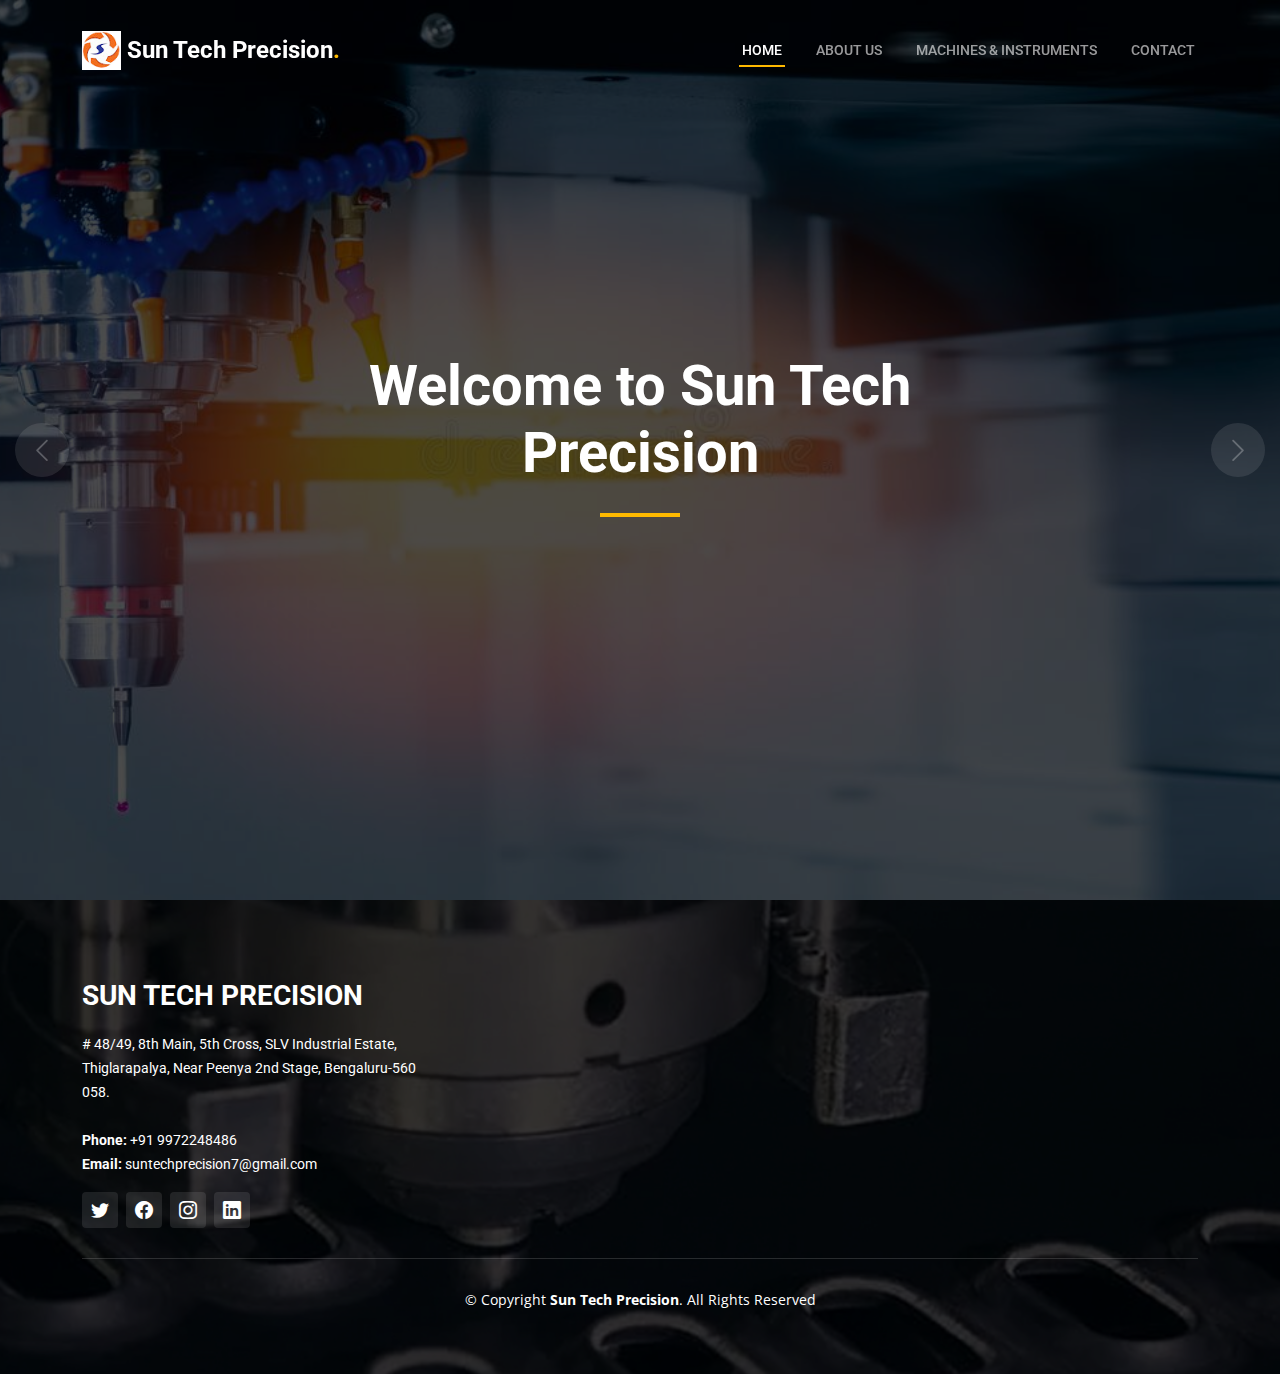
<file: index.html>
<!DOCTYPE html>
<html lang="en">

<head>
  <meta charset="utf-8">
  <meta content="width=device-width, initial-scale=1.0" name="viewport">

  <title>Sun Tech Precision</title>
  <meta content="" name="description">
  <meta content="" name="keywords">

  <!-- Favicons -->
  <link href="assets/img/favicon.png" rel="icon">
  <link href="assets/img/apple-touch-icon.png" rel="apple-touch-icon">

  <!-- Google Fonts -->
  <link rel="preconnect" href="https://fonts.googleapis.com">
  <link rel="preconnect" href="https://fonts.gstatic.com" crossorigin>
  <link href="https://fonts.googleapis.com/css2?family=Open+Sans:ital,wght@0,300;0,400;0,500;0,600;0,700;1,300;1,400;1,600;1,700&family=Roboto:ital,wght@0,300;0,400;0,500;0,600;0,700;1,300;1,400;1,500;1,600;1,700&family=Work+Sans:ital,wght@0,300;0,400;0,500;0,600;0,700;1,300;1,400;1,500;1,600;1,700&display=swap" rel="stylesheet">

  <!-- Vendor CSS Files -->
  <link href="assets/vendor/bootstrap/css/bootstrap.min.css" rel="stylesheet">
  <link href="assets/vendor/bootstrap-icons/bootstrap-icons.css" rel="stylesheet">
  <link href="assets/vendor/fontawesome-free/css/all.min.css" rel="stylesheet">
  <link href="assets/vendor/aos/aos.css" rel="stylesheet">
  <link href="assets/vendor/glightbox/css/glightbox.min.css" rel="stylesheet">
  <link href="assets/vendor/swiper/swiper-bundle.min.css" rel="stylesheet">

  <!-- Template Main CSS File -->
  <link href="assets/css/main.css" rel="stylesheet">

  <!-- =======================================================
  * Template Name: UpConstruction - v1.0.1
  * Template URL: https://bootstrapmade.com/upconstruction-bootstrap-construction-website-template/
  * Author: BootstrapMade.com
  * License: https://bootstrapmade.com/license/
  ======================================================== -->
</head>

<body>

  <!-- ======= Header ======= -->
  <header id="header" class="header d-flex align-items-center">
    <div class="container-fluid container-xl d-flex align-items-center justify-content-between">

      <a href="index.html" class="logo d-flex align-items-center">
        <!-- Uncomment the line below if you also wish to use an image logo -->
        <!-- <img src="assets/img/logo.png" alt=""> -->
        <img src="assets/img/sun_tech_logo.png" alt=""><h1>Sun Tech Precision<span>.</span></h1>
      </a>

      <i class="mobile-nav-toggle mobile-nav-show bi bi-list"></i>
      <i class="mobile-nav-toggle mobile-nav-hide d-none bi bi-x"></i>
      <nav id="navbar" class="navbar">
        <ul>
          <li><a href="index.html" class="active">Home</a></li>
          <li><a href="about.html">About us</a></li>
          <!-- <li><a href="services.html">Services</a></li> -->
          <li><a href="projects.html">Machines & Instruments</a></li>
          <!-- <li class="dropdown"><a href="#"><span>Dropdown</span> <i class="bi bi-chevron-down dropdown-indicator"></i></a>
            <ul>
              <li><a href="#">Dropdown 1</a></li>
              <li class="dropdown"><a href="#"><span>Deep Dropdown</span> <i class="bi bi-chevron-down dropdown-indicator"></i></a>
                <ul>
                  <li><a href="#">Deep Dropdown 1</a></li>
                  <li><a href="#">Deep Dropdown 2</a></li>
                  <li><a href="#">Deep Dropdown 3</a></li>
                  <li><a href="#">Deep Dropdown 4</a></li>
                  <li><a href="#">Deep Dropdown 5</a></li>
                </ul>
              </li>
              <li><a href="#">Dropdown 2</a></li>
              <li><a href="#">Dropdown 3</a></li>
              <li><a href="#">Dropdown 4</a></li>
            </ul>
          </li> -->
          <li><a href="contact.html">Contact</a></li>
        </ul>
      </nav><!-- .navbar -->

    </div>
  </header><!-- End Header -->

  <!-- ======= Hero Section ======= -->
  <section id="hero" class="hero">

    <div class="info d-flex align-items-center">
      <div class="container">
        <div class="row justify-content-center">
          <div class="col-lg-6 text-center">
            <h2 data-aos="fade-down">Welcome to <span>Sun Tech Precision</span></h2>
            <!-- <p data-aos="fade-up">Manufacturer of Hex Nuts, Bolts Nut & Fitting Inlet offered by Sun Tech Precision from Bengaluru, Karnataka, India.
            </p> -->
            <!-- <a data-aos="fade-up" data-aos-delay="200" href="#get-started" class="btn-get-started">Get Started</a> -->
          </div>
        </div>
      </div>
    </div>

    <div id="hero-carousel" class="carousel slide" data-bs-ride="carousel" data-bs-interval="5000">

      <div class="carousel-item active" style="background-image: url(assets/img/hero-carousel/c1.jpg)"></div>
      <div class="carousel-item" style="background-image: url(assets/img/hero-carousel/c2.jpg)"></div>
      <div class="carousel-item" style="background-image: url(assets/img/hero-carousel/c3.jpg)"></div>
      <div class="carousel-item" style="background-image: url(assets/img/hero-carousel/c4.jpg)"></div>
      <div class="carousel-item" style="background-image: url(assets/img/hero-carousel/c5.jpg)"></div>

      <a class="carousel-control-prev" href="#hero-carousel" role="button" data-bs-slide="prev">
        <span class="carousel-control-prev-icon bi bi-chevron-left" aria-hidden="true"></span>
      </a>

      <a class="carousel-control-next" href="#hero-carousel" role="button" data-bs-slide="next">
        <span class="carousel-control-next-icon bi bi-chevron-right" aria-hidden="true"></span>
      </a>

    </div>

  </section><!-- End Hero Section -->

  <!-- ======= Footer ======= -->
  <footer id="footer" class="footer">

    <div class="footer-content position-relative">
      <div class="container">
        <div class="row">

          <div class="col-lg-4 col-md-6">
            <div class="footer-info">
              <h3>Sun Tech Precision</h3>
              <p>
                # 48/49, 8th Main, 5th Cross, SLV Industrial Estate, Thiglarapalya, Near Peenya 2nd Stage, Bengaluru-560 058.<br><br>
                <strong>Phone:</strong> +91 9972248486<br>
                <strong>Email:</strong> suntechprecision7@gmail.com
                <br>
              </p>
              <div class="social-links d-flex mt-3">
                <a href="#" class="d-flex align-items-center justify-content-center"><i class="bi bi-twitter"></i></a>
                <a href="#" class="d-flex align-items-center justify-content-center"><i class="bi bi-facebook"></i></a>
                <a href="#" class="d-flex align-items-center justify-content-center"><i class="bi bi-instagram"></i></a>
                <a href="#" class="d-flex align-items-center justify-content-center"><i class="bi bi-linkedin"></i></a>
              </div>
            </div>
          </div><!-- End footer info column-->


        </div>
      </div>
    </div>

    <div class="footer-legal text-center position-relative">
      <div class="container">
        <div class="copyright">
          &copy; Copyright <strong><span>Sun Tech Precision</span></strong>. All Rights Reserved
        </div>
        <div class="credits">
          <!-- All the links in the footer should remain intact. -->
          <!-- You can delete the links only if you purchased the pro version. -->
          <!-- Licensing information: https://bootstrapmade.com/license/ -->
          <!-- Purchase the pro version with working PHP/AJAX contact form: https://bootstrapmade.com/upconstruction-bootstrap-construction-website-template/ -->
        </div>
      </div>
    </div>

  </footer>
  <!-- End Footer -->

  <a href="#" class="scroll-top d-flex align-items-center justify-content-center"><i class="bi bi-arrow-up-short"></i></a>

  <div id="preloader"></div>

  <!-- Vendor JS Files -->
  <script src="assets/vendor/bootstrap/js/bootstrap.bundle.min.js"></script>
  <script src="assets/vendor/aos/aos.js"></script>
  <script src="assets/vendor/glightbox/js/glightbox.min.js"></script>
  <script src="assets/vendor/isotope-layout/isotope.pkgd.min.js"></script>
  <script src="assets/vendor/swiper/swiper-bundle.min.js"></script>
  <script src="assets/vendor/purecounter/purecounter_vanilla.js"></script>
  <script src="assets/vendor/php-email-form/validate.js"></script>

  <!-- Template Main JS File -->
  <script src="assets/js/main.js"></script>

</body>

</html>
</file>
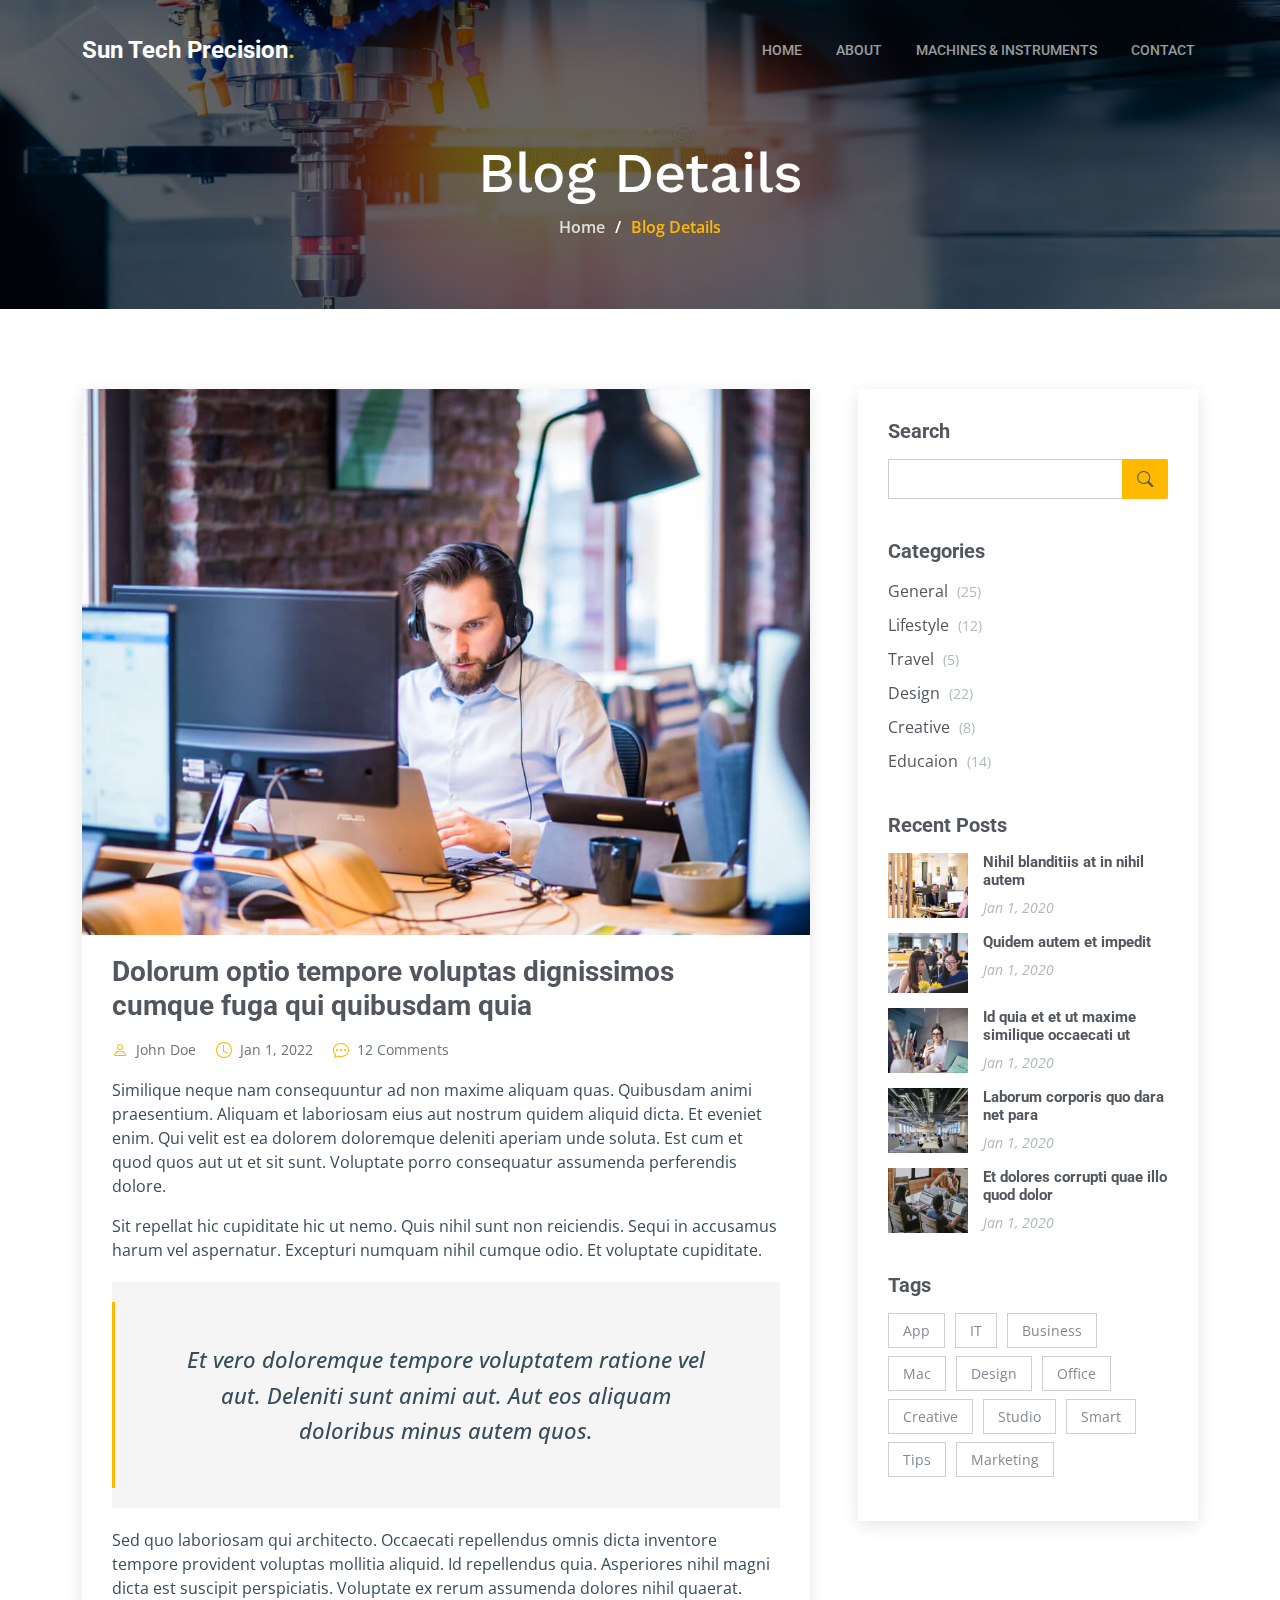
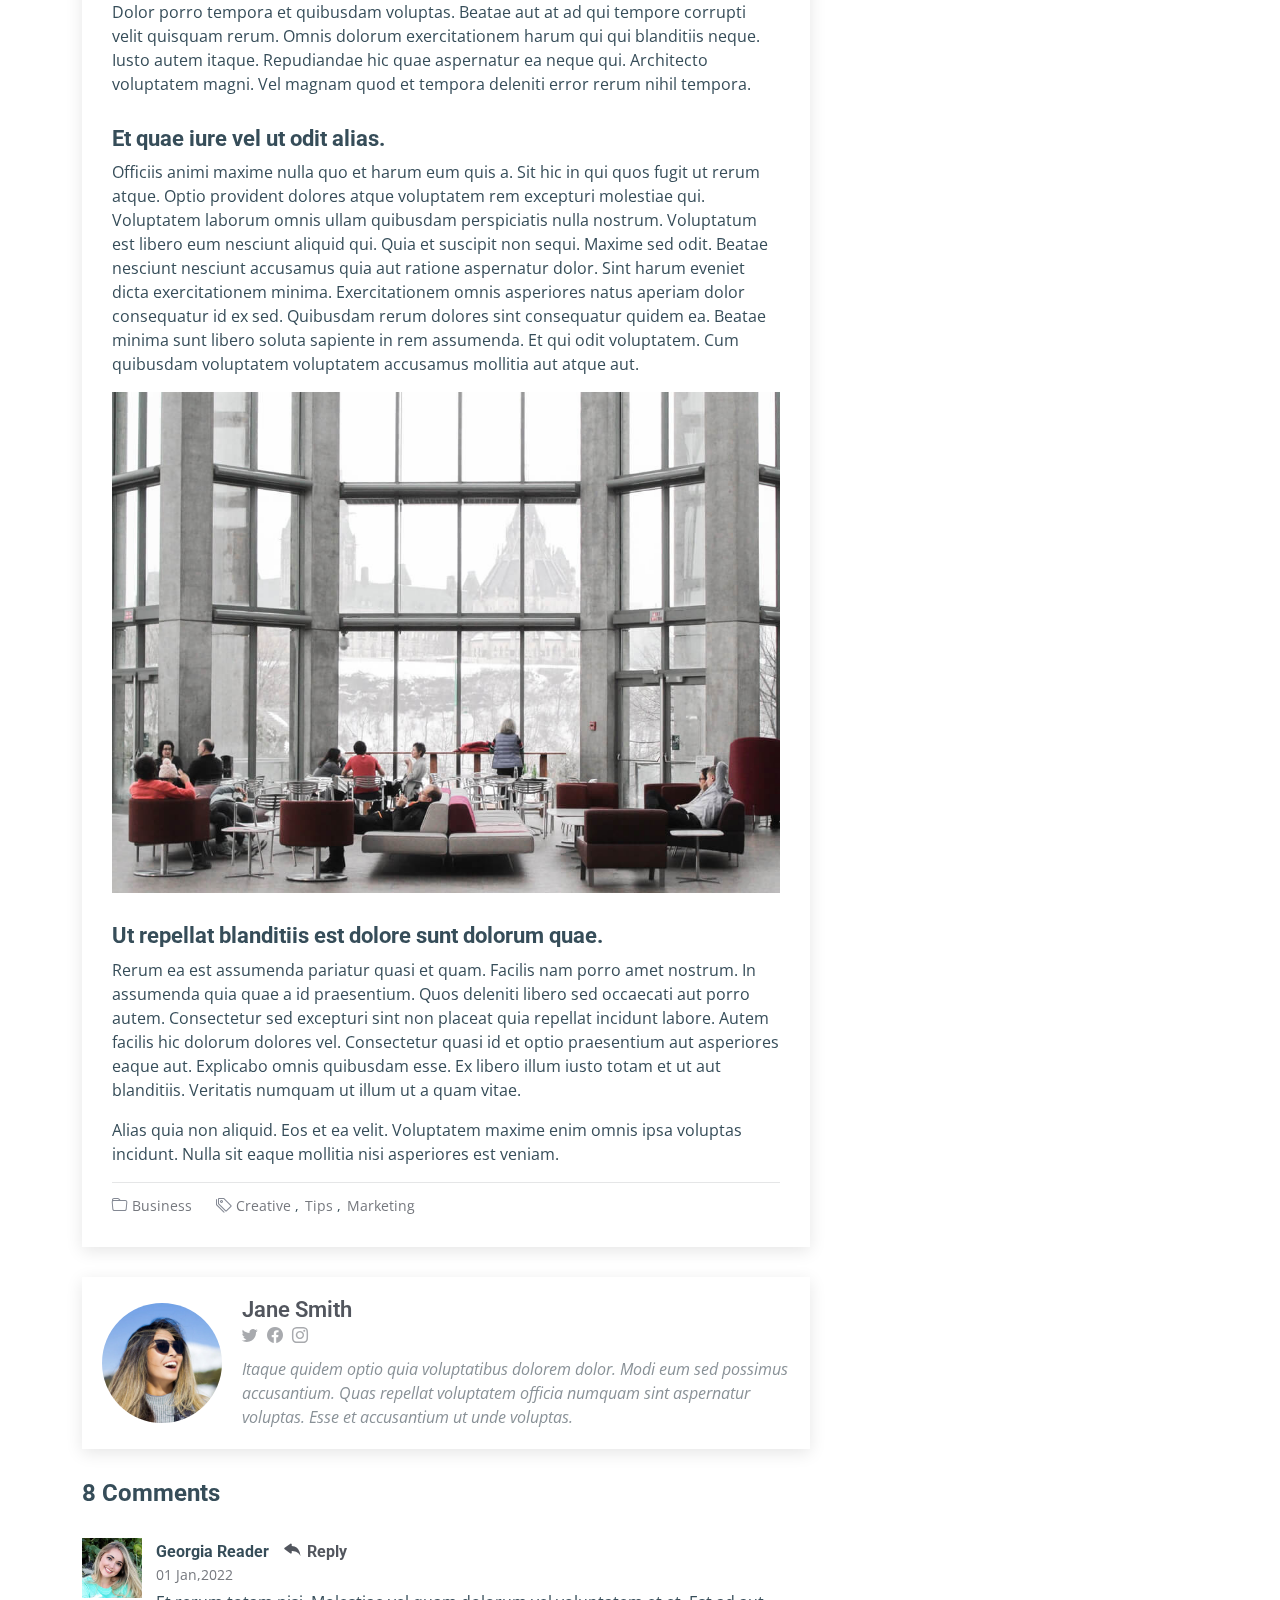
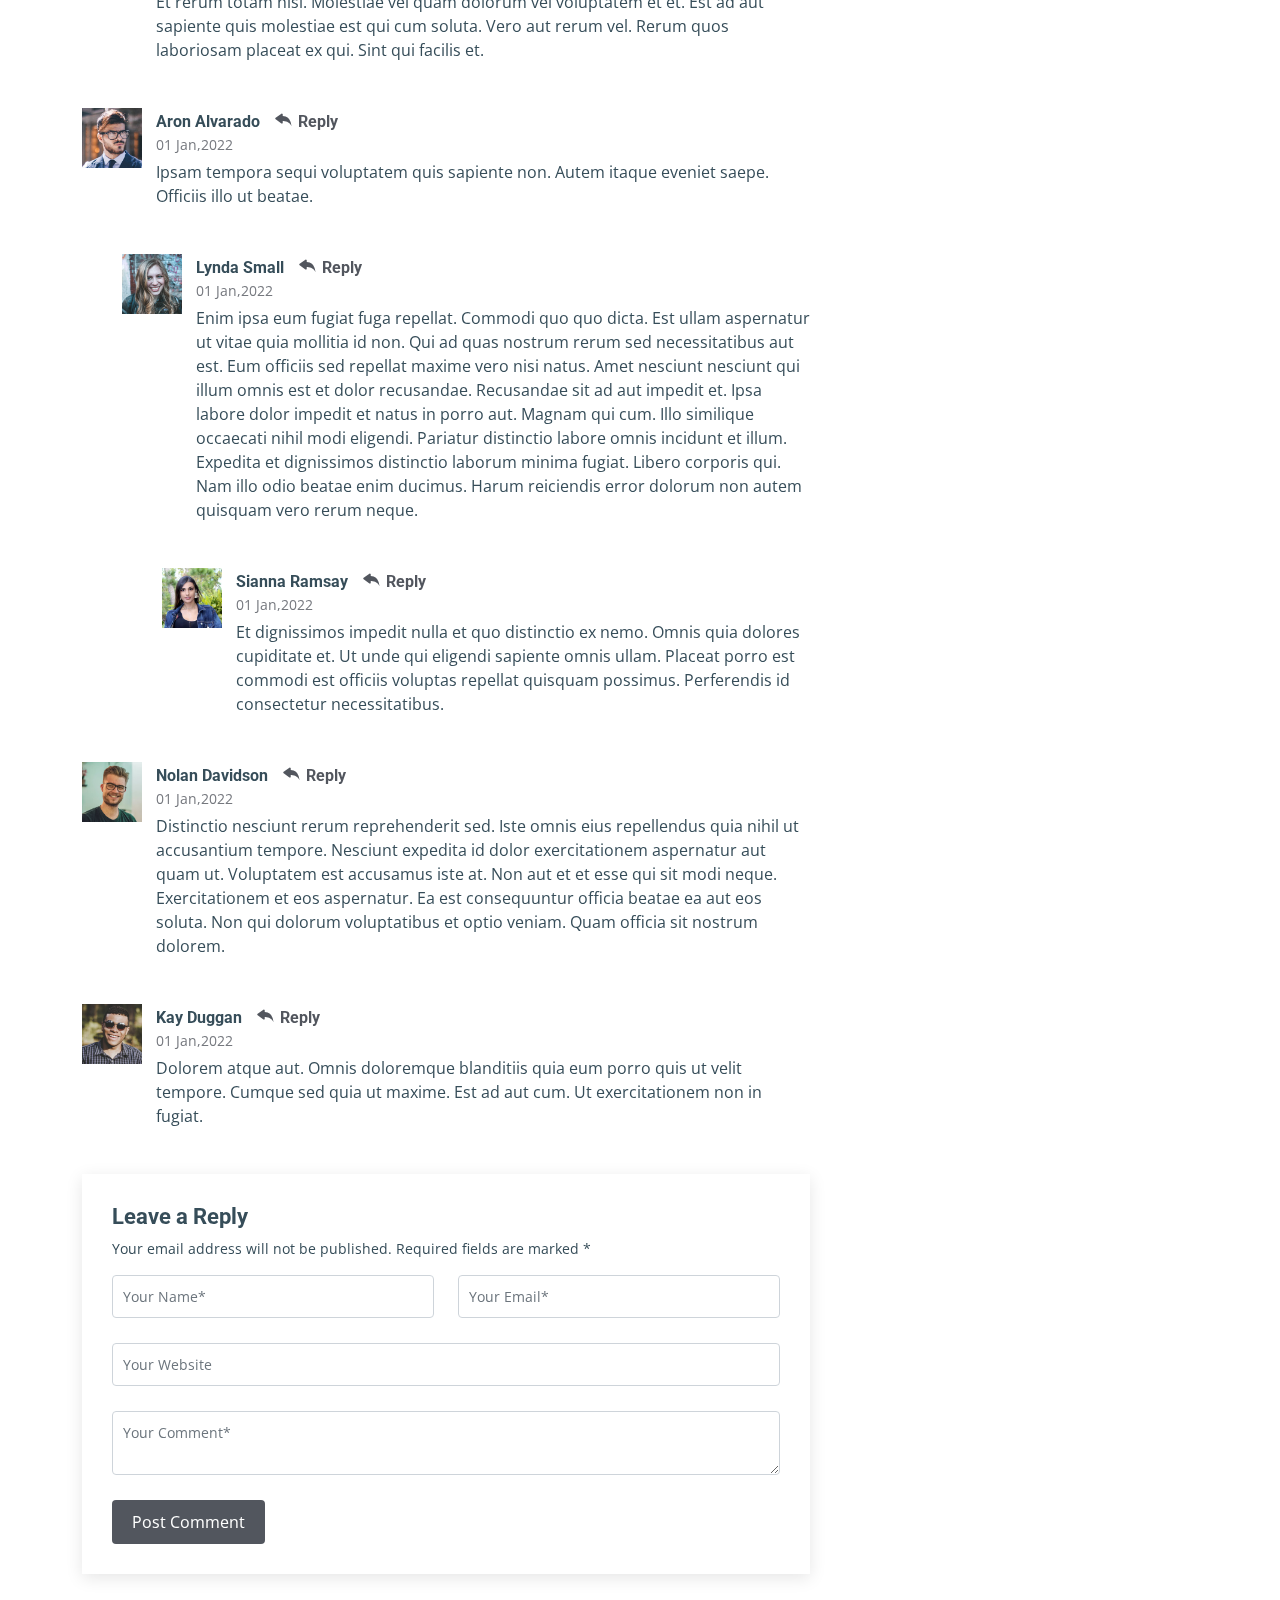
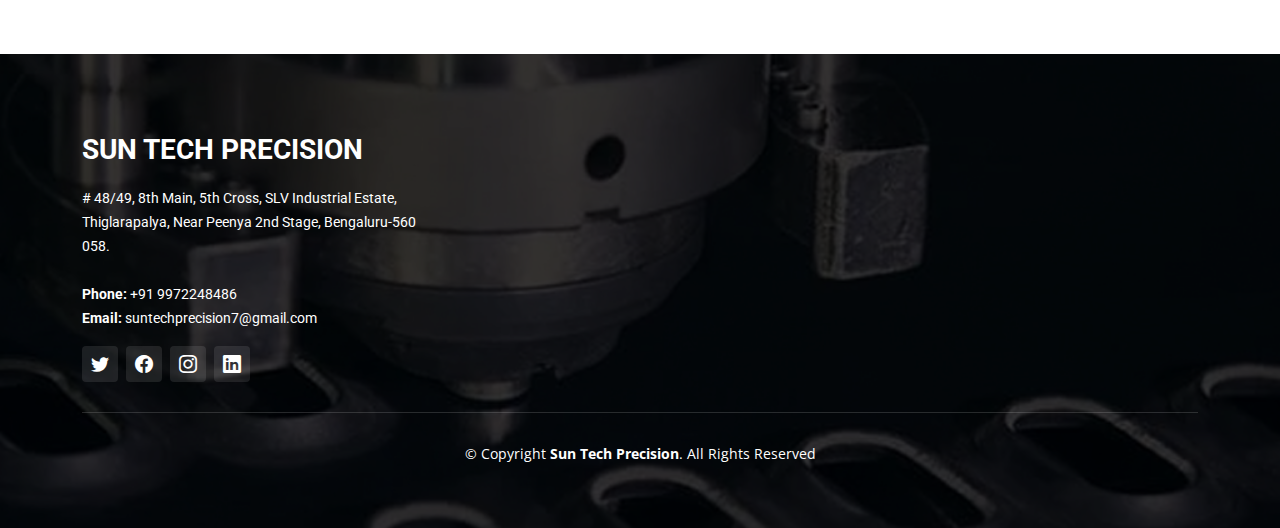
<file: blog-details.html>
<!DOCTYPE html>
<html lang="en">

<head>
  <meta charset="utf-8">
  <meta content="width=device-width, initial-scale=1.0" name="viewport">

  <title>Sun Tech Precision</title>
  <meta content="" name="description">
  <meta content="" name="keywords">

  <!-- Favicons -->
  <link href="assets/img/favicon.png" rel="icon">
  <link href="assets/img/apple-touch-icon.png" rel="apple-touch-icon">

  <!-- Google Fonts -->
  <link rel="preconnect" href="https://fonts.googleapis.com">
  <link rel="preconnect" href="https://fonts.gstatic.com" crossorigin>
  <link href="https://fonts.googleapis.com/css2?family=Open+Sans:ital,wght@0,300;0,400;0,500;0,600;0,700;1,300;1,400;1,600;1,700&family=Roboto:ital,wght@0,300;0,400;0,500;0,600;0,700;1,300;1,400;1,500;1,600;1,700&family=Work+Sans:ital,wght@0,300;0,400;0,500;0,600;0,700;1,300;1,400;1,500;1,600;1,700&display=swap" rel="stylesheet">

  <!-- Vendor CSS Files -->
  <link href="assets/vendor/bootstrap/css/bootstrap.min.css" rel="stylesheet">
  <link href="assets/vendor/bootstrap-icons/bootstrap-icons.css" rel="stylesheet">
  <link href="assets/vendor/fontawesome-free/css/all.min.css" rel="stylesheet">
  <link href="assets/vendor/aos/aos.css" rel="stylesheet">
  <link href="assets/vendor/glightbox/css/glightbox.min.css" rel="stylesheet">
  <link href="assets/vendor/swiper/swiper-bundle.min.css" rel="stylesheet">

  <!-- Template Main CSS File -->
  <link href="assets/css/main.css" rel="stylesheet">

  <!-- =======================================================
  * Template Name: UpConstruction - v1.0.1
  * Template URL: https://bootstrapmade.com/upconstruction-bootstrap-construction-website-template/
  * Author: BootstrapMade.com
  * License: https://bootstrapmade.com/license/
  ======================================================== -->
</head>

<body>

  <!-- ======= Header ======= -->
  <header id="header" class="header d-flex align-items-center">
    <div class="container-fluid container-xl d-flex align-items-center justify-content-between">

      <a href="index.html" class="logo d-flex align-items-center">
        <!-- Uncomment the line below if you also wish to use an image logo -->
        <!-- <img src="assets/img/logo.png" alt=""> -->
        <h1>Sun Tech Precision<span>.</span></h1>
      </a>

      <i class="mobile-nav-toggle mobile-nav-show bi bi-list"></i>
      <i class="mobile-nav-toggle mobile-nav-hide d-none bi bi-x"></i>
      <nav id="navbar" class="navbar">
        <ul>
          <li><a href="index.html">Home</a></li>
          <li><a href="about.html">About</a></li>
          <!-- <li><a href="services.html">Services</a></li> -->
          <li><a href="projects.html">Machines & Instruments</a></li>
         
          <!-- <li class="dropdown"><a href="#"><span>Dropdown</span> <i class="bi bi-chevron-down dropdown-indicator"></i></a>
            <ul>
              <li><a href="#">Dropdown 1</a></li>
              <li class="dropdown"><a href="#"><span>Deep Dropdown</span> <i class="bi bi-chevron-down dropdown-indicator"></i></a>
                <ul>
                  <li><a href="#">Deep Dropdown 1</a></li>
                  <li><a href="#">Deep Dropdown 2</a></li>
                  <li><a href="#">Deep Dropdown 3</a></li>
                  <li><a href="#">Deep Dropdown 4</a></li>
                  <li><a href="#">Deep Dropdown 5</a></li>
                </ul>
              </li>
              <li><a href="#">Dropdown 2</a></li>
              <li><a href="#">Dropdown 3</a></li>
              <li><a href="#">Dropdown 4</a></li>
            </ul>
          </li> -->
          <li><a href="contact.html">Contact</a></li>
        </ul>
      </nav><!-- .navbar -->

    </div>
  </header><!-- End Header -->

  <main id="main">

    <!-- ======= Breadcrumbs ======= -->
    <div class="breadcrumbs d-flex align-items-center" style="background-image: url('assets/img/hero-carousel/c1.jpg');">
      <div class="container position-relative d-flex flex-column align-items-center" data-aos="fade">

        <h2>Blog Details</h2>
        <ol>
          <li><a href="index.html">Home</a></li>
          <li>Blog Details</li>
        </ol>

      </div>
    </div><!-- End Breadcrumbs -->

    <!-- ======= Blog Details Section ======= -->
    <section id="blog" class="blog">
      <div class="container" data-aos="fade-up" data-aos-delay="100">

        <div class="row g-5">

          <div class="col-lg-8">

            <article class="blog-details">

              <div class="post-img">
                <img src="assets/img/blog/blog-1.jpg" alt="" class="img-fluid">
              </div>

              <h2 class="title">Dolorum optio tempore voluptas dignissimos cumque fuga qui quibusdam quia</h2>

              <div class="meta-top">
                <ul>
                  <li class="d-flex align-items-center"><i class="bi bi-person"></i> <a href="blog-details.html">John Doe</a></li>
                  <li class="d-flex align-items-center"><i class="bi bi-clock"></i> <a href="blog-details.html"><time datetime="2020-01-01">Jan 1, 2022</time></a></li>
                  <li class="d-flex align-items-center"><i class="bi bi-chat-dots"></i> <a href="blog-details.html">12 Comments</a></li>
                </ul>
              </div><!-- End meta top -->

              <div class="content">
                <p>
                  Similique neque nam consequuntur ad non maxime aliquam quas. Quibusdam animi praesentium. Aliquam et laboriosam eius aut nostrum quidem aliquid dicta.
                  Et eveniet enim. Qui velit est ea dolorem doloremque deleniti aperiam unde soluta. Est cum et quod quos aut ut et sit sunt. Voluptate porro consequatur assumenda perferendis dolore.
                </p>

                <p>
                  Sit repellat hic cupiditate hic ut nemo. Quis nihil sunt non reiciendis. Sequi in accusamus harum vel aspernatur. Excepturi numquam nihil cumque odio. Et voluptate cupiditate.
                </p>

                <blockquote>
                  <p>
                    Et vero doloremque tempore voluptatem ratione vel aut. Deleniti sunt animi aut. Aut eos aliquam doloribus minus autem quos.
                  </p>
                </blockquote>

                <p>
                  Sed quo laboriosam qui architecto. Occaecati repellendus omnis dicta inventore tempore provident voluptas mollitia aliquid. Id repellendus quia. Asperiores nihil magni dicta est suscipit perspiciatis. Voluptate ex rerum assumenda dolores nihil quaerat.
                  Dolor porro tempora et quibusdam voluptas. Beatae aut at ad qui tempore corrupti velit quisquam rerum. Omnis dolorum exercitationem harum qui qui blanditiis neque.
                  Iusto autem itaque. Repudiandae hic quae aspernatur ea neque qui. Architecto voluptatem magni. Vel magnam quod et tempora deleniti error rerum nihil tempora.
                </p>

                <h3>Et quae iure vel ut odit alias.</h3>
                <p>
                  Officiis animi maxime nulla quo et harum eum quis a. Sit hic in qui quos fugit ut rerum atque. Optio provident dolores atque voluptatem rem excepturi molestiae qui. Voluptatem laborum omnis ullam quibusdam perspiciatis nulla nostrum. Voluptatum est libero eum nesciunt aliquid qui.
                  Quia et suscipit non sequi. Maxime sed odit. Beatae nesciunt nesciunt accusamus quia aut ratione aspernatur dolor. Sint harum eveniet dicta exercitationem minima. Exercitationem omnis asperiores natus aperiam dolor consequatur id ex sed. Quibusdam rerum dolores sint consequatur quidem ea.
                  Beatae minima sunt libero soluta sapiente in rem assumenda. Et qui odit voluptatem. Cum quibusdam voluptatem voluptatem accusamus mollitia aut atque aut.
                </p>
                <img src="assets/img/blog/blog-inside-post.jpg" class="img-fluid" alt="">

                <h3>Ut repellat blanditiis est dolore sunt dolorum quae.</h3>
                <p>
                  Rerum ea est assumenda pariatur quasi et quam. Facilis nam porro amet nostrum. In assumenda quia quae a id praesentium. Quos deleniti libero sed occaecati aut porro autem. Consectetur sed excepturi sint non placeat quia repellat incidunt labore. Autem facilis hic dolorum dolores vel.
                  Consectetur quasi id et optio praesentium aut asperiores eaque aut. Explicabo omnis quibusdam esse. Ex libero illum iusto totam et ut aut blanditiis. Veritatis numquam ut illum ut a quam vitae.
                </p>
                <p>
                  Alias quia non aliquid. Eos et ea velit. Voluptatem maxime enim omnis ipsa voluptas incidunt. Nulla sit eaque mollitia nisi asperiores est veniam.
                </p>

              </div><!-- End post content -->

              <div class="meta-bottom">
                <i class="bi bi-folder"></i>
                <ul class="cats">
                  <li><a href="#">Business</a></li>
                </ul>

                <i class="bi bi-tags"></i>
                <ul class="tags">
                  <li><a href="#">Creative</a></li>
                  <li><a href="#">Tips</a></li>
                  <li><a href="#">Marketing</a></li>
                </ul>
              </div><!-- End meta bottom -->

            </article><!-- End blog post -->

            <div class="post-author d-flex align-items-center">
              <img src="assets/img/blog/blog-author.jpg" class="rounded-circle flex-shrink-0" alt="">
              <div>
                <h4>Jane Smith</h4>
                <div class="social-links">
                  <a href="https://twitters.com/#"><i class="bi bi-twitter"></i></a>
                  <a href="https://facebook.com/#"><i class="bi bi-facebook"></i></a>
                  <a href="https://instagram.com/#"><i class="biu bi-instagram"></i></a>
                </div>
                <p>
                  Itaque quidem optio quia voluptatibus dolorem dolor. Modi eum sed possimus accusantium. Quas repellat voluptatem officia numquam sint aspernatur voluptas. Esse et accusantium ut unde voluptas.
                </p>
              </div>
            </div><!-- End post author -->

            <div class="comments">

              <h4 class="comments-count">8 Comments</h4>

              <div id="comment-1" class="comment">
                <div class="d-flex">
                  <div class="comment-img"><img src="assets/img/blog/comments-1.jpg" alt=""></div>
                  <div>
                    <h5><a href="">Georgia Reader</a> <a href="#" class="reply"><i class="bi bi-reply-fill"></i> Reply</a></h5>
                    <time datetime="2020-01-01">01 Jan,2022</time>
                    <p>
                      Et rerum totam nisi. Molestiae vel quam dolorum vel voluptatem et et. Est ad aut sapiente quis molestiae est qui cum soluta.
                      Vero aut rerum vel. Rerum quos laboriosam placeat ex qui. Sint qui facilis et.
                    </p>
                  </div>
                </div>
              </div><!-- End comment #1 -->

              <div id="comment-2" class="comment">
                <div class="d-flex">
                  <div class="comment-img"><img src="assets/img/blog/comments-2.jpg" alt=""></div>
                  <div>
                    <h5><a href="">Aron Alvarado</a> <a href="#" class="reply"><i class="bi bi-reply-fill"></i> Reply</a></h5>
                    <time datetime="2020-01-01">01 Jan,2022</time>
                    <p>
                      Ipsam tempora sequi voluptatem quis sapiente non. Autem itaque eveniet saepe. Officiis illo ut beatae.
                    </p>
                  </div>
                </div>

                <div id="comment-reply-1" class="comment comment-reply">
                  <div class="d-flex">
                    <div class="comment-img"><img src="assets/img/blog/comments-3.jpg" alt=""></div>
                    <div>
                      <h5><a href="">Lynda Small</a> <a href="#" class="reply"><i class="bi bi-reply-fill"></i> Reply</a></h5>
                      <time datetime="2020-01-01">01 Jan,2022</time>
                      <p>
                        Enim ipsa eum fugiat fuga repellat. Commodi quo quo dicta. Est ullam aspernatur ut vitae quia mollitia id non. Qui ad quas nostrum rerum sed necessitatibus aut est. Eum officiis sed repellat maxime vero nisi natus. Amet nesciunt nesciunt qui illum omnis est et dolor recusandae.

                        Recusandae sit ad aut impedit et. Ipsa labore dolor impedit et natus in porro aut. Magnam qui cum. Illo similique occaecati nihil modi eligendi. Pariatur distinctio labore omnis incidunt et illum. Expedita et dignissimos distinctio laborum minima fugiat.

                        Libero corporis qui. Nam illo odio beatae enim ducimus. Harum reiciendis error dolorum non autem quisquam vero rerum neque.
                      </p>
                    </div>
                  </div>

                  <div id="comment-reply-2" class="comment comment-reply">
                    <div class="d-flex">
                      <div class="comment-img"><img src="assets/img/blog/comments-4.jpg" alt=""></div>
                      <div>
                        <h5><a href="">Sianna Ramsay</a> <a href="#" class="reply"><i class="bi bi-reply-fill"></i> Reply</a></h5>
                        <time datetime="2020-01-01">01 Jan,2022</time>
                        <p>
                          Et dignissimos impedit nulla et quo distinctio ex nemo. Omnis quia dolores cupiditate et. Ut unde qui eligendi sapiente omnis ullam. Placeat porro est commodi est officiis voluptas repellat quisquam possimus. Perferendis id consectetur necessitatibus.
                        </p>
                      </div>
                    </div>

                  </div><!-- End comment reply #2-->

                </div><!-- End comment reply #1-->

              </div><!-- End comment #2-->

              <div id="comment-3" class="comment">
                <div class="d-flex">
                  <div class="comment-img"><img src="assets/img/blog/comments-5.jpg" alt=""></div>
                  <div>
                    <h5><a href="">Nolan Davidson</a> <a href="#" class="reply"><i class="bi bi-reply-fill"></i> Reply</a></h5>
                    <time datetime="2020-01-01">01 Jan,2022</time>
                    <p>
                      Distinctio nesciunt rerum reprehenderit sed. Iste omnis eius repellendus quia nihil ut accusantium tempore. Nesciunt expedita id dolor exercitationem aspernatur aut quam ut. Voluptatem est accusamus iste at.
                      Non aut et et esse qui sit modi neque. Exercitationem et eos aspernatur. Ea est consequuntur officia beatae ea aut eos soluta. Non qui dolorum voluptatibus et optio veniam. Quam officia sit nostrum dolorem.
                    </p>
                  </div>
                </div>

              </div><!-- End comment #3 -->

              <div id="comment-4" class="comment">
                <div class="d-flex">
                  <div class="comment-img"><img src="assets/img/blog/comments-6.jpg" alt=""></div>
                  <div>
                    <h5><a href="">Kay Duggan</a> <a href="#" class="reply"><i class="bi bi-reply-fill"></i> Reply</a></h5>
                    <time datetime="2020-01-01">01 Jan,2022</time>
                    <p>
                      Dolorem atque aut. Omnis doloremque blanditiis quia eum porro quis ut velit tempore. Cumque sed quia ut maxime. Est ad aut cum. Ut exercitationem non in fugiat.
                    </p>
                  </div>
                </div>

              </div><!-- End comment #4 -->

              <div class="reply-form">

                <h4>Leave a Reply</h4>
                <p>Your email address will not be published. Required fields are marked * </p>
                <form action="">
                  <div class="row">
                    <div class="col-md-6 form-group">
                      <input name="name" type="text" class="form-control" placeholder="Your Name*">
                    </div>
                    <div class="col-md-6 form-group">
                      <input name="email" type="text" class="form-control" placeholder="Your Email*">
                    </div>
                  </div>
                  <div class="row">
                    <div class="col form-group">
                      <input name="website" type="text" class="form-control" placeholder="Your Website">
                    </div>
                  </div>
                  <div class="row">
                    <div class="col form-group">
                      <textarea name="comment" class="form-control" placeholder="Your Comment*"></textarea>
                    </div>
                  </div>
                  <button type="submit" class="btn btn-primary">Post Comment</button>

                </form>

              </div>

            </div><!-- End blog comments -->

          </div>

          <div class="col-lg-4">

            <div class="sidebar">

              <div class="sidebar-item search-form">
                <h3 class="sidebar-title">Search</h3>
                <form action="" class="mt-3">
                  <input type="text">
                  <button type="submit"><i class="bi bi-search"></i></button>
                </form>
              </div><!-- End sidebar search formn-->

              <div class="sidebar-item categories">
                <h3 class="sidebar-title">Categories</h3>
                <ul class="mt-3">
                  <li><a href="#">General <span>(25)</span></a></li>
                  <li><a href="#">Lifestyle <span>(12)</span></a></li>
                  <li><a href="#">Travel <span>(5)</span></a></li>
                  <li><a href="#">Design <span>(22)</span></a></li>
                  <li><a href="#">Creative <span>(8)</span></a></li>
                  <li><a href="#">Educaion <span>(14)</span></a></li>
                </ul>
              </div><!-- End sidebar categories-->

              <div class="sidebar-item recent-posts">
                <h3 class="sidebar-title">Recent Posts</h3>

                <div class="mt-3">

                  <div class="post-item mt-3">
                    <img src="assets/img/blog/blog-recent-1.jpg" alt="">
                    <div>
                      <h4><a href="blog-details.html">Nihil blanditiis at in nihil autem</a></h4>
                      <time datetime="2020-01-01">Jan 1, 2020</time>
                    </div>
                  </div><!-- End recent post item-->

                  <div class="post-item">
                    <img src="assets/img/blog/blog-recent-2.jpg" alt="">
                    <div>
                      <h4><a href="blog-details.html">Quidem autem et impedit</a></h4>
                      <time datetime="2020-01-01">Jan 1, 2020</time>
                    </div>
                  </div><!-- End recent post item-->

                  <div class="post-item">
                    <img src="assets/img/blog/blog-recent-3.jpg" alt="">
                    <div>
                      <h4><a href="blog-details.html">Id quia et et ut maxime similique occaecati ut</a></h4>
                      <time datetime="2020-01-01">Jan 1, 2020</time>
                    </div>
                  </div><!-- End recent post item-->

                  <div class="post-item">
                    <img src="assets/img/blog/blog-recent-4.jpg" alt="">
                    <div>
                      <h4><a href="blog-details.html">Laborum corporis quo dara net para</a></h4>
                      <time datetime="2020-01-01">Jan 1, 2020</time>
                    </div>
                  </div><!-- End recent post item-->

                  <div class="post-item">
                    <img src="assets/img/blog/blog-recent-5.jpg" alt="">
                    <div>
                      <h4><a href="blog-details.html">Et dolores corrupti quae illo quod dolor</a></h4>
                      <time datetime="2020-01-01">Jan 1, 2020</time>
                    </div>
                  </div><!-- End recent post item-->

                </div>

              </div><!-- End sidebar recent posts-->

              <div class="sidebar-item tags">
                <h3 class="sidebar-title">Tags</h3>
                <ul class="mt-3">
                  <li><a href="#">App</a></li>
                  <li><a href="#">IT</a></li>
                  <li><a href="#">Business</a></li>
                  <li><a href="#">Mac</a></li>
                  <li><a href="#">Design</a></li>
                  <li><a href="#">Office</a></li>
                  <li><a href="#">Creative</a></li>
                  <li><a href="#">Studio</a></li>
                  <li><a href="#">Smart</a></li>
                  <li><a href="#">Tips</a></li>
                  <li><a href="#">Marketing</a></li>
                </ul>
              </div><!-- End sidebar tags-->

            </div><!-- End Blog Sidebar -->

          </div>
        </div>

      </div>
    </section><!-- End Blog Details Section -->

  </main><!-- End #main -->

  <!-- ======= Footer ======= -->
  <footer id="footer" class="footer">

    <div class="footer-content position-relative">
      <div class="container">
        <div class="row">

          <div class="col-lg-4 col-md-6">
            <div class="footer-info">
              <h3>Sun Tech Precision</h3>
              <p>
                # 48/49, 8th Main, 5th Cross, SLV Industrial Estate, Thiglarapalya, Near Peenya 2nd Stage, Bengaluru-560 058.<br><br>
                <strong>Phone:</strong> +91 9972248486<br>
                <strong>Email:</strong> suntechprecision7@gmail.com
                <br>
              </p>
              <div class="social-links d-flex mt-3">
                <a href="#" class="d-flex align-items-center justify-content-center"><i class="bi bi-twitter"></i></a>
                <a href="#" class="d-flex align-items-center justify-content-center"><i class="bi bi-facebook"></i></a>
                <a href="#" class="d-flex align-items-center justify-content-center"><i class="bi bi-instagram"></i></a>
                <a href="#" class="d-flex align-items-center justify-content-center"><i class="bi bi-linkedin"></i></a>
              </div>
            </div>
          </div><!-- End footer info column-->


        </div>
      </div>
    </div>

    <div class="footer-legal text-center position-relative">
      <div class="container">
        <div class="copyright">
          &copy; Copyright <strong><span>Sun Tech Precision</span></strong>. All Rights Reserved
        </div>
        <div class="credits">
          <!-- All the links in the footer should remain intact. -->
          <!-- You can delete the links only if you purchased the pro version. -->
          <!-- Licensing information: https://bootstrapmade.com/license/ -->
          <!-- Purchase the pro version with working PHP/AJAX contact form: https://bootstrapmade.com/upconstruction-bootstrap-construction-website-template/ -->
        </div>
      </div>
    </div>

  </footer>
  <!-- End Footer -->

  <a href="#" class="scroll-top d-flex align-items-center justify-content-center"><i class="bi bi-arrow-up-short"></i></a>

  <div id="preloader"></div>

  <!-- Vendor JS Files -->
  <script src="assets/vendor/bootstrap/js/bootstrap.bundle.min.js"></script>
  <script src="assets/vendor/aos/aos.js"></script>
  <script src="assets/vendor/glightbox/js/glightbox.min.js"></script>
  <script src="assets/vendor/isotope-layout/isotope.pkgd.min.js"></script>
  <script src="assets/vendor/swiper/swiper-bundle.min.js"></script>
  <script src="assets/vendor/purecounter/purecounter_vanilla.js"></script>
  <script src="assets/vendor/php-email-form/validate.js"></script>

  <!-- Template Main JS File -->
  <script src="assets/js/main.js"></script>

</body>

</html>
</file>
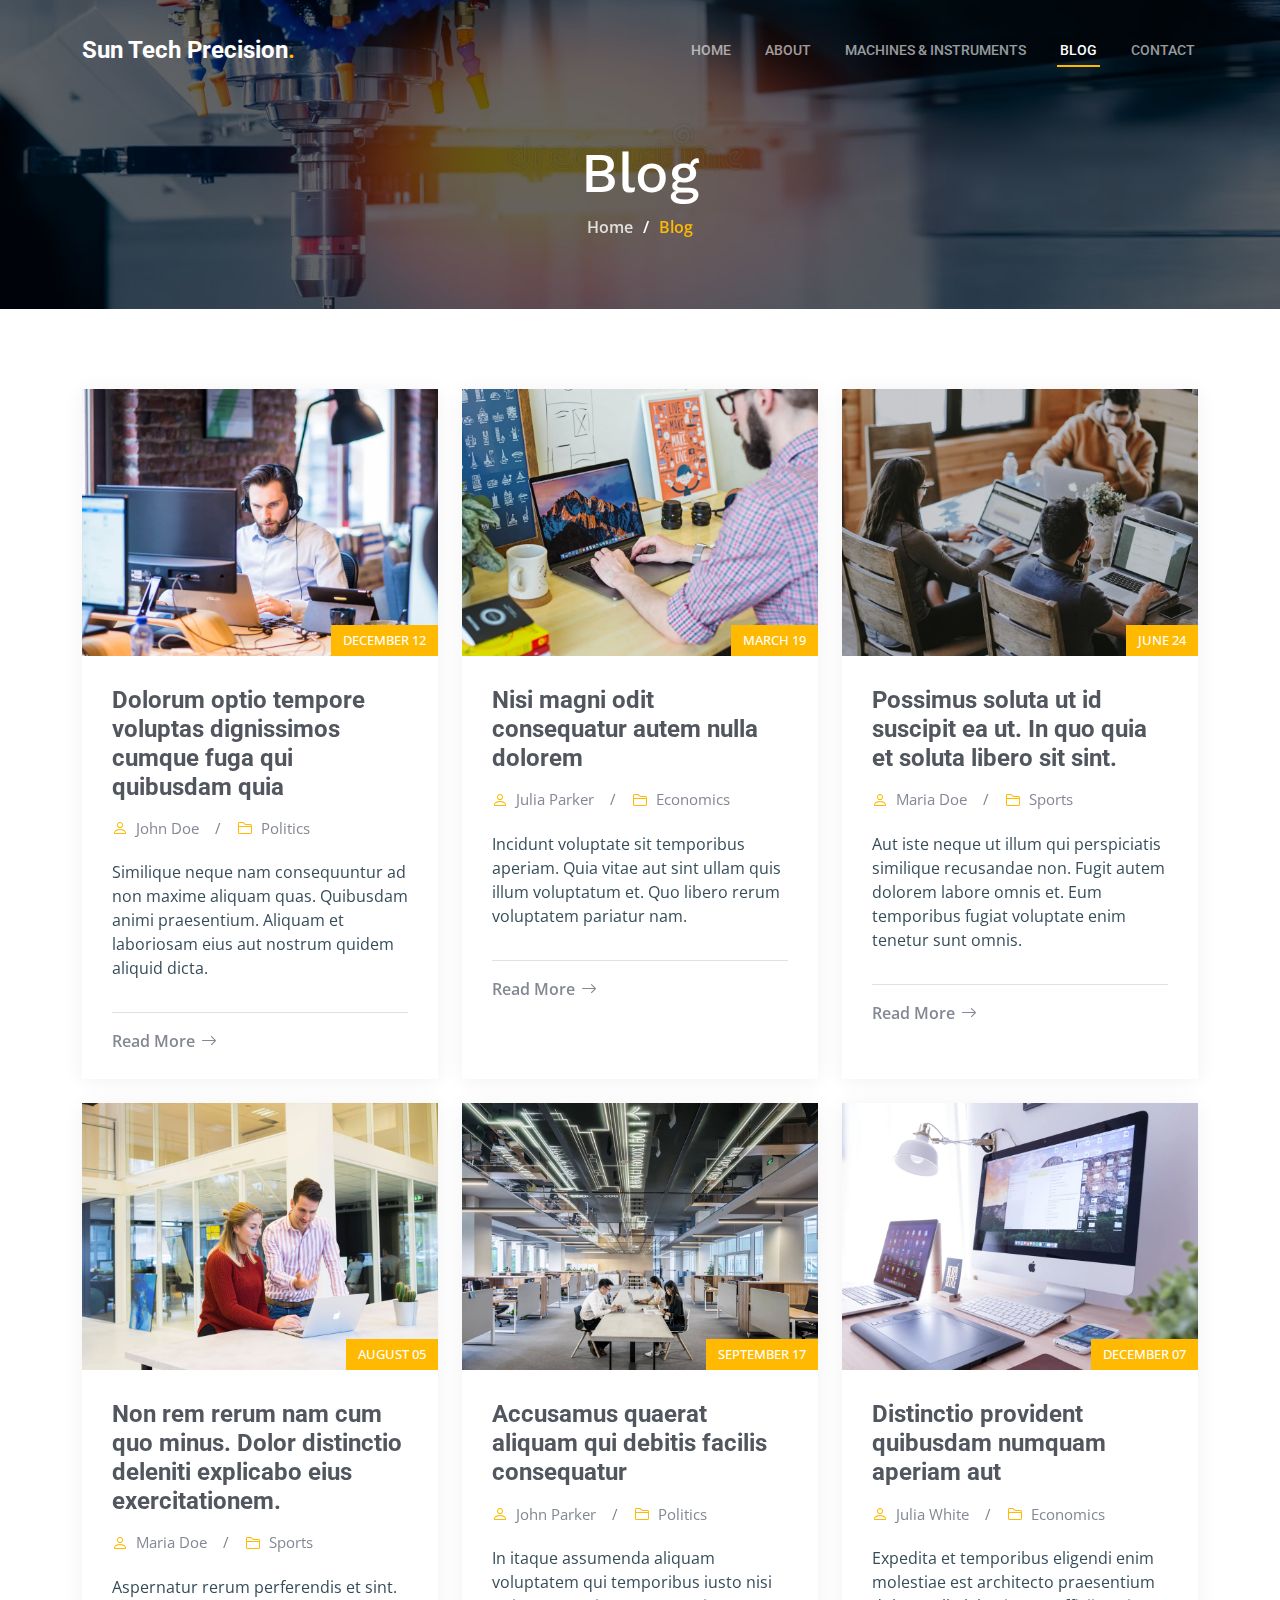
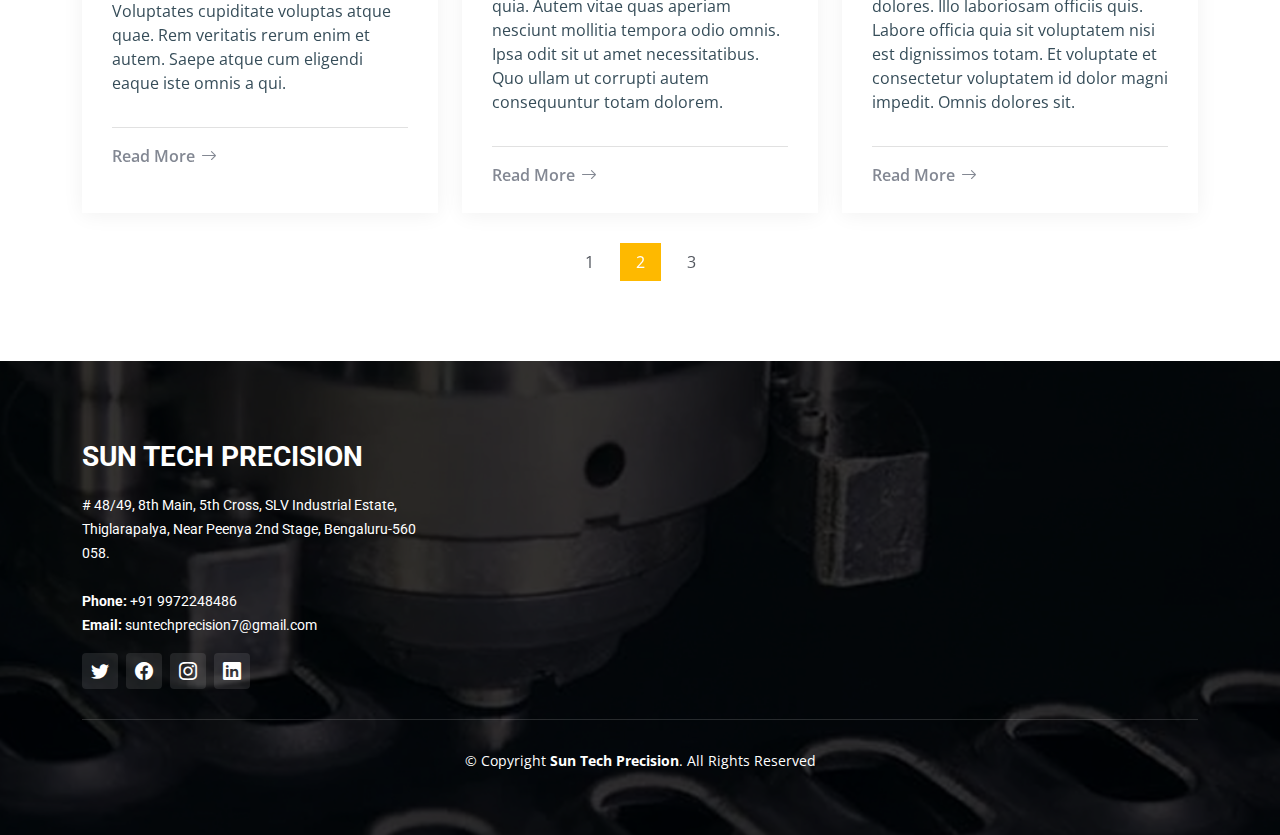
<file: blog.html>
<!DOCTYPE html>
<html lang="en">

<head>
  <meta charset="utf-8">
  <meta content="width=device-width, initial-scale=1.0" name="viewport">

  <title>Sun Tech Precision</title>
  <meta content="" name="description">
  <meta content="" name="keywords">

  <!-- Favicons -->
  <link href="assets/img/favicon.png" rel="icon">
  <link href="assets/img/apple-touch-icon.png" rel="apple-touch-icon">

  <!-- Google Fonts -->
  <link rel="preconnect" href="https://fonts.googleapis.com">
  <link rel="preconnect" href="https://fonts.gstatic.com" crossorigin>
  <link href="https://fonts.googleapis.com/css2?family=Open+Sans:ital,wght@0,300;0,400;0,500;0,600;0,700;1,300;1,400;1,600;1,700&family=Roboto:ital,wght@0,300;0,400;0,500;0,600;0,700;1,300;1,400;1,500;1,600;1,700&family=Work+Sans:ital,wght@0,300;0,400;0,500;0,600;0,700;1,300;1,400;1,500;1,600;1,700&display=swap" rel="stylesheet">

  <!-- Vendor CSS Files -->
  <link href="assets/vendor/bootstrap/css/bootstrap.min.css" rel="stylesheet">
  <link href="assets/vendor/bootstrap-icons/bootstrap-icons.css" rel="stylesheet">
  <link href="assets/vendor/fontawesome-free/css/all.min.css" rel="stylesheet">
  <link href="assets/vendor/aos/aos.css" rel="stylesheet">
  <link href="assets/vendor/glightbox/css/glightbox.min.css" rel="stylesheet">
  <link href="assets/vendor/swiper/swiper-bundle.min.css" rel="stylesheet">

  <!-- Template Main CSS File -->
  <link href="assets/css/main.css" rel="stylesheet">

  <!-- =======================================================
  * Template Name: UpConstruction - v1.0.1
  * Template URL: https://bootstrapmade.com/upconstruction-bootstrap-construction-website-template/
  * Author: BootstrapMade.com
  * License: https://bootstrapmade.com/license/
  ======================================================== -->
</head>

<body>

  <!-- ======= Header ======= -->
  <header id="header" class="header d-flex align-items-center">
    <div class="container-fluid container-xl d-flex align-items-center justify-content-between">

      <a href="index.html" class="logo d-flex align-items-center">
        <!-- Uncomment the line below if you also wish to use an image logo -->
        <!-- <img src="assets/img/logo.png" alt=""> -->
        <h1>Sun Tech Precision<span>.</span></h1>
      </a>

      <i class="mobile-nav-toggle mobile-nav-show bi bi-list"></i>
      <i class="mobile-nav-toggle mobile-nav-hide d-none bi bi-x"></i>
      <nav id="navbar" class="navbar">
        <ul>
          <li><a href="index.html">Home</a></li>
          <li><a href="about.html">About</a></li>
          <!-- <li><a href="services.html">Services</a></li> -->
          <li><a href="projects.html">Machines & Instruments</a></li>
          <li><a href="blog.html" class="active">Blog</a></li>
          <!-- <li class="dropdown"><a href="#"><span>Dropdown</span> <i class="bi bi-chevron-down dropdown-indicator"></i></a>
            <ul>
              <li><a href="#">Dropdown 1</a></li>
              <li class="dropdown"><a href="#"><span>Deep Dropdown</span> <i class="bi bi-chevron-down dropdown-indicator"></i></a>
                <ul>
                  <li><a href="#">Deep Dropdown 1</a></li>
                  <li><a href="#">Deep Dropdown 2</a></li>
                  <li><a href="#">Deep Dropdown 3</a></li>
                  <li><a href="#">Deep Dropdown 4</a></li>
                  <li><a href="#">Deep Dropdown 5</a></li>
                </ul>
              </li>
              <li><a href="#">Dropdown 2</a></li>
              <li><a href="#">Dropdown 3</a></li>
              <li><a href="#">Dropdown 4</a></li>
            </ul>
          </li> -->
          <li><a href="contact.html">Contact</a></li>
        </ul>
      </nav><!-- .navbar -->

    </div>
  </header><!-- End Header -->

  <main id="main">

    <!-- ======= Breadcrumbs ======= -->
    <div class="breadcrumbs d-flex align-items-center" style="background-image: url('assets/img/hero-carousel/c1.jpg');">
      <div class="container position-relative d-flex flex-column align-items-center" data-aos="fade">

        <h2>Blog</h2>
        <ol>
          <li><a href="index.html">Home</a></li>
          <li>Blog</li>
        </ol>

      </div>
    </div><!-- End Breadcrumbs -->

    <!-- ======= Blog Section ======= -->
    <section id="blog" class="blog">
      <div class="container" data-aos="fade-up" data-aos-delay="100">

        <div class="row gy-4 posts-list">

          <div class="col-xl-4 col-md-6">
            <div class="post-item position-relative h-100">

              <div class="post-img position-relative overflow-hidden">
                <img src="assets/img/blog/blog-1.jpg" class="img-fluid" alt="">
                <span class="post-date">December 12</span>
              </div>

              <div class="post-content d-flex flex-column">

                <h3 class="post-title">Dolorum optio tempore voluptas dignissimos cumque fuga qui quibusdam quia</h3>

                <div class="meta d-flex align-items-center">
                  <div class="d-flex align-items-center">
                    <i class="bi bi-person"></i> <span class="ps-2">John Doe</span>
                  </div>
                  <span class="px-3 text-black-50">/</span>
                  <div class="d-flex align-items-center">
                    <i class="bi bi-folder2"></i> <span class="ps-2">Politics</span>
                  </div>
                </div>

                <p>
                  Similique neque nam consequuntur ad non maxime aliquam quas. Quibusdam animi praesentium. Aliquam et laboriosam eius aut nostrum quidem aliquid dicta.
                </p>

                <hr>

                <a href="blog-details.html" class="readmore stretched-link"><span>Read More</span><i class="bi bi-arrow-right"></i></a>

              </div>

            </div>
          </div><!-- End post list item -->

          <div class="col-xl-4 col-md-6">
            <div class="post-item position-relative h-100">

              <div class="post-img position-relative overflow-hidden">
                <img src="assets/img/blog/blog-2.jpg" class="img-fluid" alt="">
                <span class="post-date">March 19</span>
              </div>

              <div class="post-content d-flex flex-column">

                <h3 class="post-title">Nisi magni odit consequatur autem nulla dolorem</h3>

                <div class="meta d-flex align-items-center">
                  <div class="d-flex align-items-center">
                    <i class="bi bi-person"></i> <span class="ps-2">Julia Parker</span>
                  </div>
                  <span class="px-3 text-black-50">/</span>
                  <div class="d-flex align-items-center">
                    <i class="bi bi-folder2"></i> <span class="ps-2">Economics</span>
                  </div>
                </div>

                <p>
                  Incidunt voluptate sit temporibus aperiam. Quia vitae aut sint ullam quis illum voluptatum et. Quo libero rerum voluptatem pariatur nam.
                </p>

                <hr>

                <a href="blog-details.html" class="readmore stretched-link"><span>Read More</span><i class="bi bi-arrow-right"></i></a>

              </div>

            </div>
          </div><!-- End post list item -->

          <div class="col-xl-4 col-md-6">
            <div class="post-item position-relative h-100">

              <div class="post-img position-relative overflow-hidden">
                <img src="assets/img/blog/blog-3.jpg" class="img-fluid" alt="">
                <span class="post-date">June 24</span>
              </div>

              <div class="post-content d-flex flex-column">

                <h3 class="post-title">Possimus soluta ut id suscipit ea ut. In quo quia et soluta libero sit sint.</h3>

                <div class="meta d-flex align-items-center">
                  <div class="d-flex align-items-center">
                    <i class="bi bi-person"></i> <span class="ps-2">Maria Doe</span>
                  </div>
                  <span class="px-3 text-black-50">/</span>
                  <div class="d-flex align-items-center">
                    <i class="bi bi-folder2"></i> <span class="ps-2">Sports</span>
                  </div>
                </div>

                <p>
                  Aut iste neque ut illum qui perspiciatis similique recusandae non. Fugit autem dolorem labore omnis et. Eum temporibus fugiat voluptate enim tenetur sunt omnis.
                </p>

                <hr>

                <a href="blog-details.html" class="readmore stretched-link"><span>Read More</span><i class="bi bi-arrow-right"></i></a>

              </div>

            </div>
          </div><!-- End post list item -->

          <div class="col-xl-4 col-md-6">
            <div class="post-item position-relative h-100">

              <div class="post-img position-relative overflow-hidden">
                <img src="assets/img/blog/blog-4.jpg" class="img-fluid" alt="">
                <span class="post-date">August 05</span>
              </div>

              <div class="post-content d-flex flex-column">

                <h3 class="post-title">Non rem rerum nam cum quo minus. Dolor distinctio deleniti explicabo eius exercitationem.</h3>

                <div class="meta d-flex align-items-center">
                  <div class="d-flex align-items-center">
                    <i class="bi bi-person"></i> <span class="ps-2">Maria Doe</span>
                  </div>
                  <span class="px-3 text-black-50">/</span>
                  <div class="d-flex align-items-center">
                    <i class="bi bi-folder2"></i> <span class="ps-2">Sports</span>
                  </div>
                </div>

                <p>
                  Aspernatur rerum perferendis et sint. Voluptates cupiditate voluptas atque quae. Rem veritatis rerum enim et autem. Saepe atque cum eligendi eaque iste omnis a qui.
                </p>

                <hr>

                <a href="blog-details.html" class="readmore stretched-link"><span>Read More</span><i class="bi bi-arrow-right"></i></a>

              </div>

            </div>
          </div><!-- End post list item -->

          <div class="col-xl-4 col-md-6">
            <div class="post-item position-relative h-100">

              <div class="post-img position-relative overflow-hidden">
                <img src="assets/img/blog/blog-5.jpg" class="img-fluid" alt="">
                <span class="post-date">September 17</span>
              </div>

              <div class="post-content d-flex flex-column">

                <h3 class="post-title">Accusamus quaerat aliquam qui debitis facilis consequatur</h3>

                <div class="meta d-flex align-items-center">
                  <div class="d-flex align-items-center">
                    <i class="bi bi-person"></i> <span class="ps-2">John Parker</span>
                  </div>
                  <span class="px-3 text-black-50">/</span>
                  <div class="d-flex align-items-center">
                    <i class="bi bi-folder2"></i> <span class="ps-2">Politics</span>
                  </div>
                </div>

                <p>
                  In itaque assumenda aliquam voluptatem qui temporibus iusto nisi quia. Autem vitae quas aperiam nesciunt mollitia tempora odio omnis. Ipsa odit sit ut amet necessitatibus. Quo ullam ut corrupti autem consequuntur totam dolorem.
                </p>

                <hr>

                <a href="blog-details.html" class="readmore stretched-link"><span>Read More</span><i class="bi bi-arrow-right"></i></a>

              </div>

            </div>
          </div><!-- End post list item -->

          <div class="col-xl-4 col-md-6">
            <div class="post-item position-relative h-100">

              <div class="post-img position-relative overflow-hidden">
                <img src="assets/img/blog/blog-6.jpg" class="img-fluid" alt="">
                <span class="post-date">December 07</span>
              </div>

              <div class="post-content d-flex flex-column">

                <h3 class="post-title">Distinctio provident quibusdam numquam aperiam aut</h3>

                <div class="meta d-flex align-items-center">
                  <div class="d-flex align-items-center">
                    <i class="bi bi-person"></i> <span class="ps-2">Julia White</span>
                  </div>
                  <span class="px-3 text-black-50">/</span>
                  <div class="d-flex align-items-center">
                    <i class="bi bi-folder2"></i> <span class="ps-2">Economics</span>
                  </div>
                </div>

                <p>
                  Expedita et temporibus eligendi enim molestiae est architecto praesentium dolores. Illo laboriosam officiis quis. Labore officia quia sit voluptatem nisi est dignissimos totam. Et voluptate et consectetur voluptatem id dolor magni impedit. Omnis dolores sit.
                </p>

                <hr>

                <a href="blog-details.html" class="readmore stretched-link"><span>Read More</span><i class="bi bi-arrow-right"></i></a>

              </div>

            </div>
          </div><!-- End post list item -->

        </div><!-- End blog posts list -->

        <div class="blog-pagination">
          <ul class="justify-content-center">
            <li><a href="#">1</a></li>
            <li class="active"><a href="#">2</a></li>
            <li><a href="#">3</a></li>
          </ul>
        </div><!-- End blog pagination -->

      </div>
    </section><!-- End Blog Section -->

  </main><!-- End #main -->

  <!-- ======= Footer ======= -->
  <footer id="footer" class="footer">

    <div class="footer-content position-relative">
      <div class="container">
        <div class="row">

          <div class="col-lg-4 col-md-6">
            <div class="footer-info">
              <h3>Sun Tech Precision</h3>
              <p>
                # 48/49, 8th Main, 5th Cross, SLV Industrial Estate, Thiglarapalya, Near Peenya 2nd Stage, Bengaluru-560 058.<br><br>
                <strong>Phone:</strong> +91 9972248486<br>
                <strong>Email:</strong> suntechprecision7@gmail.com
                <br>
              </p>
              <div class="social-links d-flex mt-3">
                <a href="#" class="d-flex align-items-center justify-content-center"><i class="bi bi-twitter"></i></a>
                <a href="#" class="d-flex align-items-center justify-content-center"><i class="bi bi-facebook"></i></a>
                <a href="#" class="d-flex align-items-center justify-content-center"><i class="bi bi-instagram"></i></a>
                <a href="#" class="d-flex align-items-center justify-content-center"><i class="bi bi-linkedin"></i></a>
              </div>
            </div>
          </div><!-- End footer info column-->


        </div>
      </div>
    </div>

    <div class="footer-legal text-center position-relative">
      <div class="container">
        <div class="copyright">
          &copy; Copyright <strong><span>Sun Tech Precision</span></strong>. All Rights Reserved
        </div>
        <div class="credits">
          <!-- All the links in the footer should remain intact. -->
          <!-- You can delete the links only if you purchased the pro version. -->
          <!-- Licensing information: https://bootstrapmade.com/license/ -->
          <!-- Purchase the pro version with working PHP/AJAX contact form: https://bootstrapmade.com/upconstruction-bootstrap-construction-website-template/ -->
        </div>
      </div>
    </div>

  </footer>
  <!-- End Footer -->

  <a href="#" class="scroll-top d-flex align-items-center justify-content-center"><i class="bi bi-arrow-up-short"></i></a>

  <div id="preloader"></div>

  <!-- Vendor JS Files -->
  <script src="assets/vendor/bootstrap/js/bootstrap.bundle.min.js"></script>
  <script src="assets/vendor/aos/aos.js"></script>
  <script src="assets/vendor/glightbox/js/glightbox.min.js"></script>
  <script src="assets/vendor/isotope-layout/isotope.pkgd.min.js"></script>
  <script src="assets/vendor/swiper/swiper-bundle.min.js"></script>
  <script src="assets/vendor/purecounter/purecounter_vanilla.js"></script>
  <script src="assets/vendor/php-email-form/validate.js"></script>

  <!-- Template Main JS File -->
  <script src="assets/js/main.js"></script>

</body>

</html>
</file>
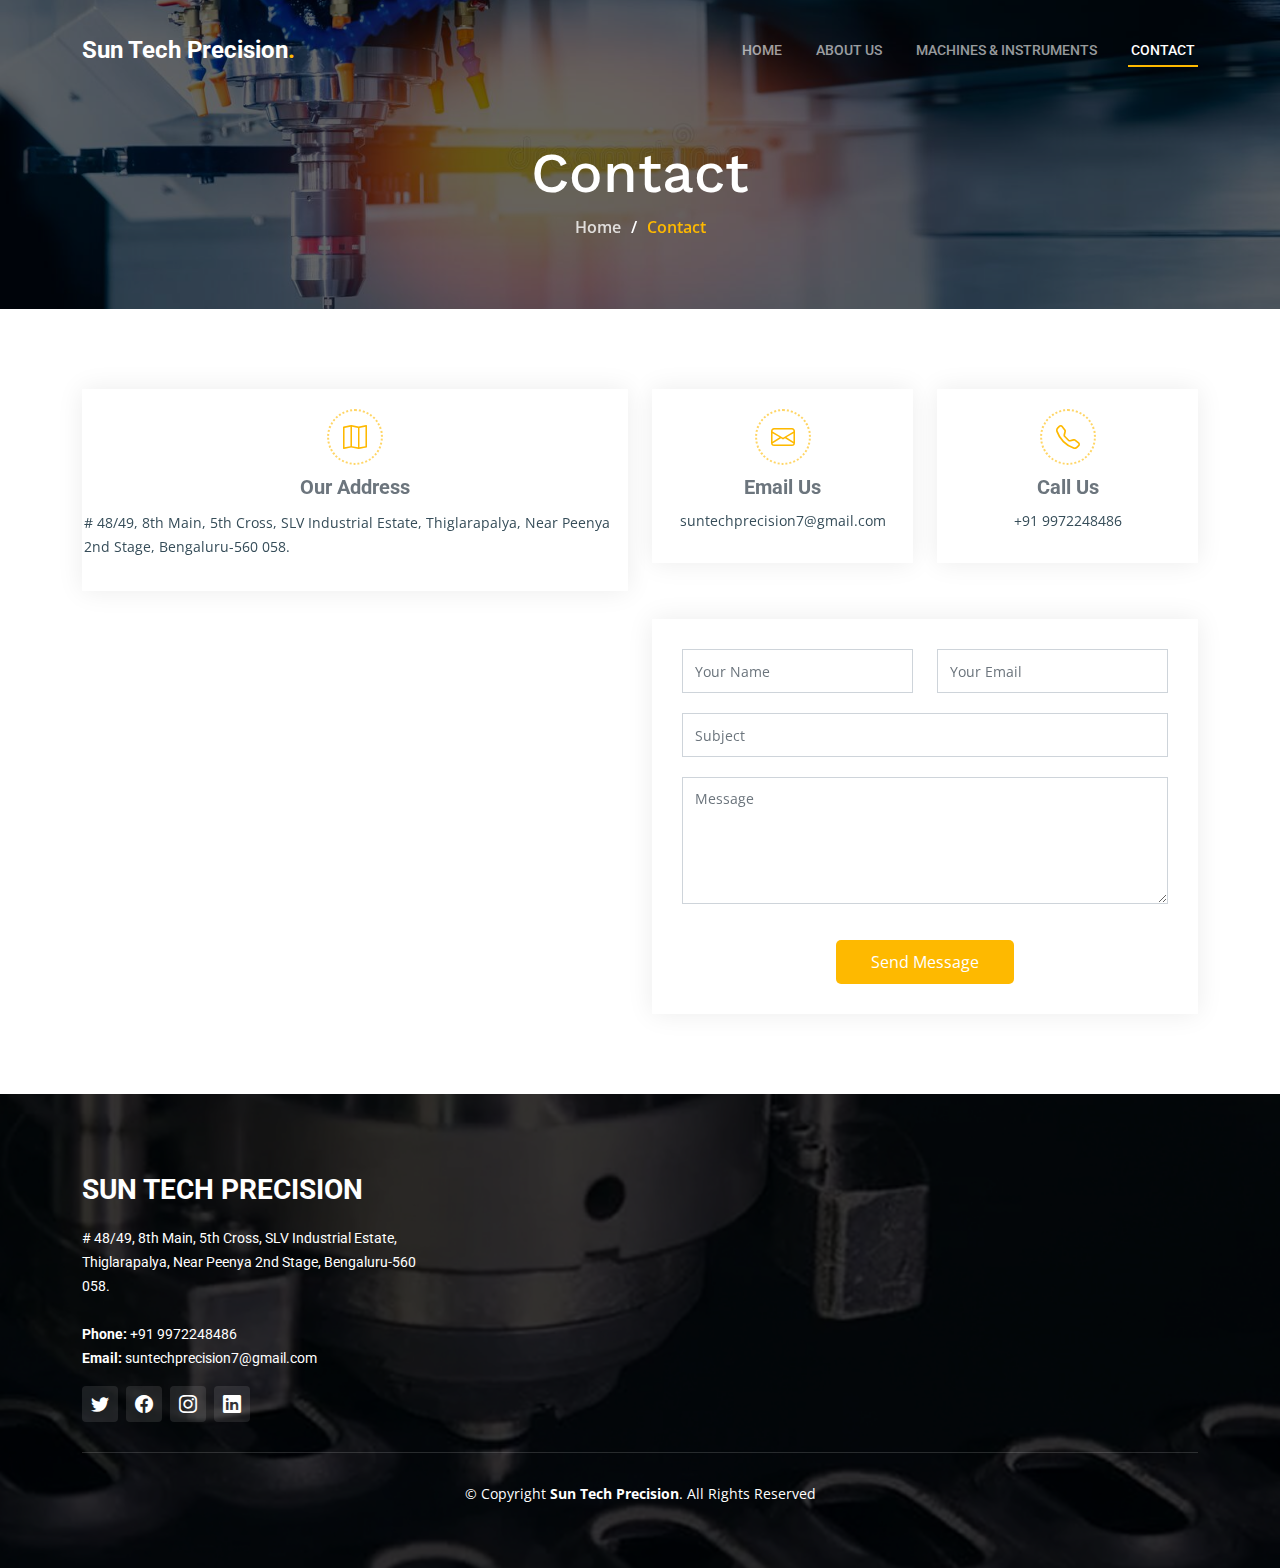
<file: contact.html>
<!DOCTYPE html>
<html lang="en">

<head>
  <meta charset="utf-8">
  <meta content="width=device-width, initial-scale=1.0" name="viewport">

  <title>Sun Tech Precision</title>
  <meta content="" name="description">
  <meta content="" name="keywords">

  <!-- Favicons -->
  <link href="assets/img/favicon.png" rel="icon">
  <link href="assets/img/apple-touch-icon.png" rel="apple-touch-icon">

  <!-- Google Fonts -->
  <link rel="preconnect" href="https://fonts.googleapis.com">
  <link rel="preconnect" href="https://fonts.gstatic.com" crossorigin>
  <link href="https://fonts.googleapis.com/css2?family=Open+Sans:ital,wght@0,300;0,400;0,500;0,600;0,700;1,300;1,400;1,600;1,700&family=Roboto:ital,wght@0,300;0,400;0,500;0,600;0,700;1,300;1,400;1,500;1,600;1,700&family=Work+Sans:ital,wght@0,300;0,400;0,500;0,600;0,700;1,300;1,400;1,500;1,600;1,700&display=swap" rel="stylesheet">

  <!-- Vendor CSS Files -->
  <link href="assets/vendor/bootstrap/css/bootstrap.min.css" rel="stylesheet">
  <link href="assets/vendor/bootstrap-icons/bootstrap-icons.css" rel="stylesheet">
  <link href="assets/vendor/fontawesome-free/css/all.min.css" rel="stylesheet">
  <link href="assets/vendor/aos/aos.css" rel="stylesheet">
  <link href="assets/vendor/glightbox/css/glightbox.min.css" rel="stylesheet">
  <link href="assets/vendor/swiper/swiper-bundle.min.css" rel="stylesheet">

  <!-- Template Main CSS File -->
  <link href="assets/css/main.css" rel="stylesheet">

  <!-- =======================================================
  * Template Name: UpConstruction - v1.0.1
  * Template URL: https://bootstrapmade.com/upconstruction-bootstrap-construction-website-template/
  * Author: BootstrapMade.com
  * License: https://bootstrapmade.com/license/
  ======================================================== -->
</head>

<body>

  <!-- ======= Header ======= -->
  <header id="header" class="header d-flex align-items-center">
    <div class="container-fluid container-xl d-flex align-items-center justify-content-between">

      <a href="index.html" class="logo d-flex align-items-center">
        <!-- Uncomment the line below if you also wish to use an image logo -->
        <!-- <img src="assets/img/logo.png" alt=""> -->
        <h1>Sun Tech Precision<span>.</span></h1>
      </a>

      <i class="mobile-nav-toggle mobile-nav-show bi bi-list"></i>
      <i class="mobile-nav-toggle mobile-nav-hide d-none bi bi-x"></i>
      <nav id="navbar" class="navbar">
        <ul>
          <li><a href="index.html">Home</a></li>
          <li><a href="about.html">About us</a></li>
          <!-- <li><a href="services.html">Services</a></li> -->
          <li><a href="projects.html">Machines & Instruments</a></li>
         
          <!-- <li class="dropdown"><a href="#"><span>Dropdown</span> <i clss="bi bi-chevron-down dropdown-indicator"></i></a>
            <ul>
              <li><a href="#">Dropdown 1</a></li>
              <li class="dropdown"><a href="#"><span>Deep Dropdown</span> <i class="bi bi-chevron-down dropdown-indicator"></i></a>
                <ul>
                  <li><a href="#">Deep Dropdown 1</a></li>
                  <li><a href="#">Deep Dropdown 2</a></li>
                  <li><a href="#">Deep Dropdown 3</a></li>
                  <li><a href="#">Deep Dropdown 4</a></li>
                  <li><a href="#">Deep Dropdown 5</a></li>
                </ul>
              </li>
              <li><a href="#">Dropdown 2</a></li>
              <li><a href="#">Dropdown 3</a></li>
              <li><a href="#">Dropdown 4</a></li>
            </ul>
          </li> -->
          <li><a href="contact.html" class="active">Contact</a></li>
        </ul>
      </nav><!-- .navbar -->

    </div>
  </header><!-- End Header -->

  <main id="main">

    <!-- ======= Breadcrumbs ======= -->
    <div class="breadcrumbs d-flex align-items-center" style="background-image: url('assets/img/hero-carousel/c1.jpg');">
      <div class="container position-relative d-flex flex-column align-items-center" data-aos="fade">

        <h2>Contact</h2>
        <ol>
          <li><a href="index.html">Home</a></li>
          <li>Contact</li>
        </ol>

      </div>
    </div><!-- End Breadcrumbs -->

    <!-- ======= Contact Section ======= -->
    <section id="contact" class="contact">
      <div class="container" data-aos="fade-up" data-aos-delay="100">

        <div class="row gy-4">
          <div class="col-lg-6">
            <div class="info-item  d-flex flex-column justify-content-center align-items-center">
              <i class="bi bi-map"></i>
              <h3>Our Address</h3>
              <p style="margin:2px;"># 48/49, 8th Main, 5th Cross, SLV Industrial Estate, Thiglarapalya, Near Peenya 2nd Stage, Bengaluru-560 058.</p>
            </div>
          </div><!-- End Info Item -->

          <div class="col-lg-3 col-md-6">
            <div class="info-item d-flex flex-column justify-content-center align-items-center">
              <i class="bi bi-envelope"></i>
              <h3>Email Us</h3>
              <p>suntechprecision7@gmail.com</p>
            </div>
          </div><!-- End Info Item -->

          <div class="col-lg-3 col-md-6">
            <div class="info-item  d-flex flex-column justify-content-center align-items-center">
              <i class="bi bi-telephone"></i>
              <h3>Call Us</h3>
              <p>+91 9972248486</p>
            </div>
          </div><!-- End Info Item -->

        </div>

        <div class="row gy-4 mt-1">
          
          <div class="col-lg-6 ">
            <iframe frameborder="0" style="border:0; width: 100%; height: 384px;" allowfullscreen src="https://maps.google.com/maps?width=100%25&amp;height=600&amp;hl=en&amp;q=Industrial%20Estate,%20Thigalarapalya%20Main%20Road,%20Peenya%202nd%20stage+(My%20Business%20Name)&amp;t=&amp;z=14&amp;ie=UTF8&amp;iwloc=B&amp;output=embed"><a href="https://www.gps.ie/farm-gps/">farm gps</a></iframe>
          </div>

          <div class="col-lg-6">
            <form action="forms/contact.php" method="post" role="form" class="php-email-form">
              <div class="row gy-4">
                <div class="col-lg-6 form-group">
                  <input type="text" name="name" class="form-control" id="name" placeholder="Your Name" required>
                </div>
                <div class="col-lg-6 form-group">
                  <input type="email" class="form-control" name="email" id="email" placeholder="Your Email" required>
                </div>
              </div>
              <div class="form-group">
                <input type="text" class="form-control" name="subject" id="subject" placeholder="Subject" required>
              </div>
              <div class="form-group">
                <textarea class="form-control" name="message" rows="5" placeholder="Message" required></textarea>
              </div>
              <div class="my-3">
                <div class="loading">Loading</div>
                <div class="error-message"></div>
                <div class="sent-message">Your message has been sent. Thank you!</div>
              </div>
              <div class="text-center"><button type="submit">Send Message</button></div>
            </form>
          </div><!-- End Contact Form -->

        </div>

      </div>
    </section><!-- End Contact Section -->

  </main><!-- End #main -->

  <!-- ======= Footer ======= -->
  <footer id="footer" class="footer">

    <div class="footer-content position-relative">
      <div class="container">
        <div class="row">

          <div class="col-lg-4 col-md-6">
            <div class="footer-info">
              <h3>Sun Tech Precision</h3>
              <p>
                # 48/49, 8th Main, 5th Cross, SLV Industrial Estate, Thiglarapalya, Near Peenya 2nd Stage, Bengaluru-560 058.<br><br>
                <strong>Phone:</strong> +91 9972248486<br>
                <strong>Email:</strong> suntechprecision7@gmail.com
                <br>
              </p>
              <div class="social-links d-flex mt-3">
                <a href="#" class="d-flex align-items-center justify-content-center"><i class="bi bi-twitter"></i></a>
                <a href="#" class="d-flex align-items-center justify-content-center"><i class="bi bi-facebook"></i></a>
                <a href="#" class="d-flex align-items-center justify-content-center"><i class="bi bi-instagram"></i></a>
                <a href="#" class="d-flex align-items-center justify-content-center"><i class="bi bi-linkedin"></i></a>
              </div>
            </div>
          </div><!-- End footer info column-->


        </div>
      </div>
    </div>

    <div class="footer-legal text-center position-relative">
      <div class="container">
        <div class="copyright">
          &copy; Copyright <strong><span>Sun Tech Precision</span></strong>. All Rights Reserved
        </div>
        <div class="credits">
          <!-- All the links in the footer should remain intact. -->
          <!-- You can delete the links only if you purchased the pro version. -->
          <!-- Licensing information: https://bootstrapmade.com/license/ -->
          <!-- Purchase the pro version with working PHP/AJAX contact form: https://bootstrapmade.com/upconstruction-bootstrap-construction-website-template/ -->
        </div>
      </div>
    </div>

  </footer>
  <!-- End Footer -->

  <a href="#" class="scroll-top d-flex align-items-center justify-content-center"><i class="bi bi-arrow-up-short"></i></a>

  <div id="preloader"></div>

  <!-- Vendor JS Files -->
  <script src="assets/vendor/bootstrap/js/bootstrap.bundle.min.js"></script>
  <script src="assets/vendor/aos/aos.js"></script>
  <script src="assets/vendor/glightbox/js/glightbox.min.js"></script>
  <script src="assets/vendor/isotope-layout/isotope.pkgd.min.js"></script>
  <script src="assets/vendor/swiper/swiper-bundle.min.js"></script>
  <script src="assets/vendor/purecounter/purecounter_vanilla.js"></script>
  <script src="assets/vendor/php-email-form/validate.js"></script>

  <!-- Template Main JS File -->
  <script src="assets/js/main.js"></script>

</body>

</html>
</file>
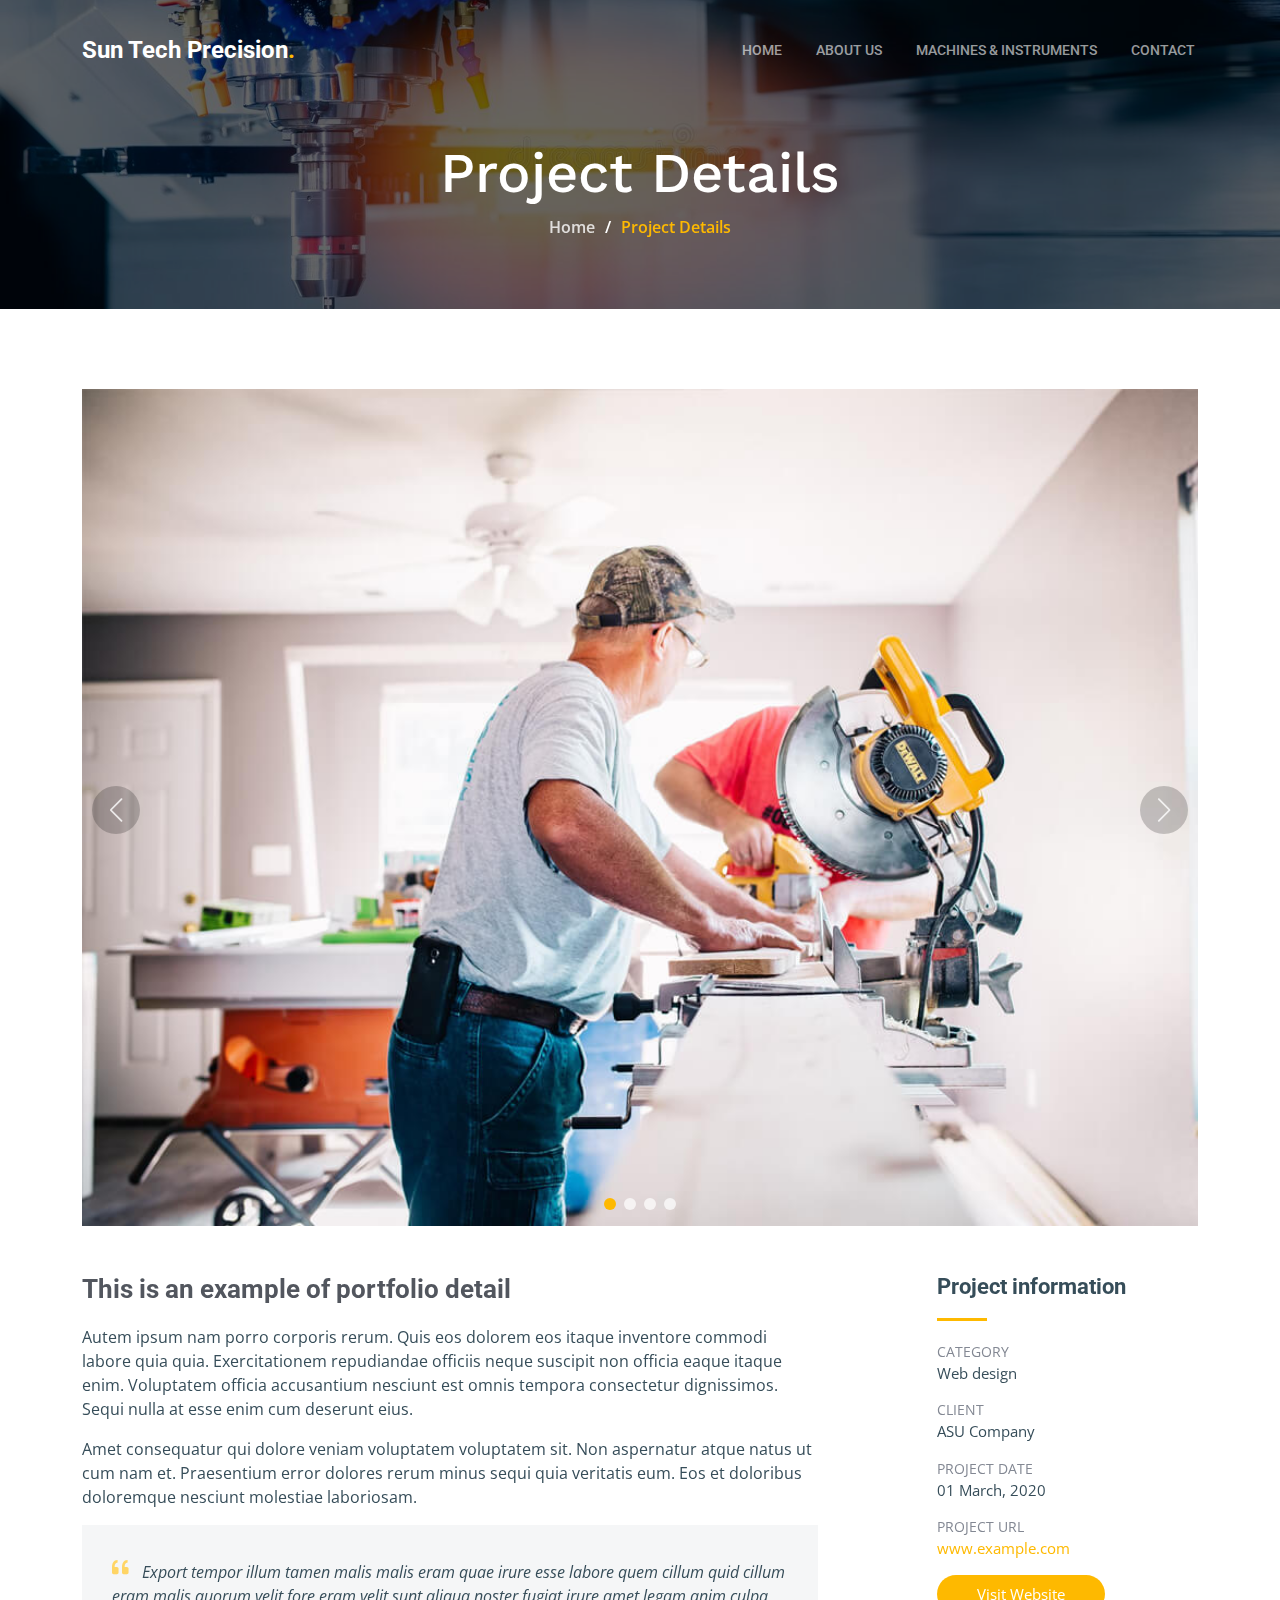
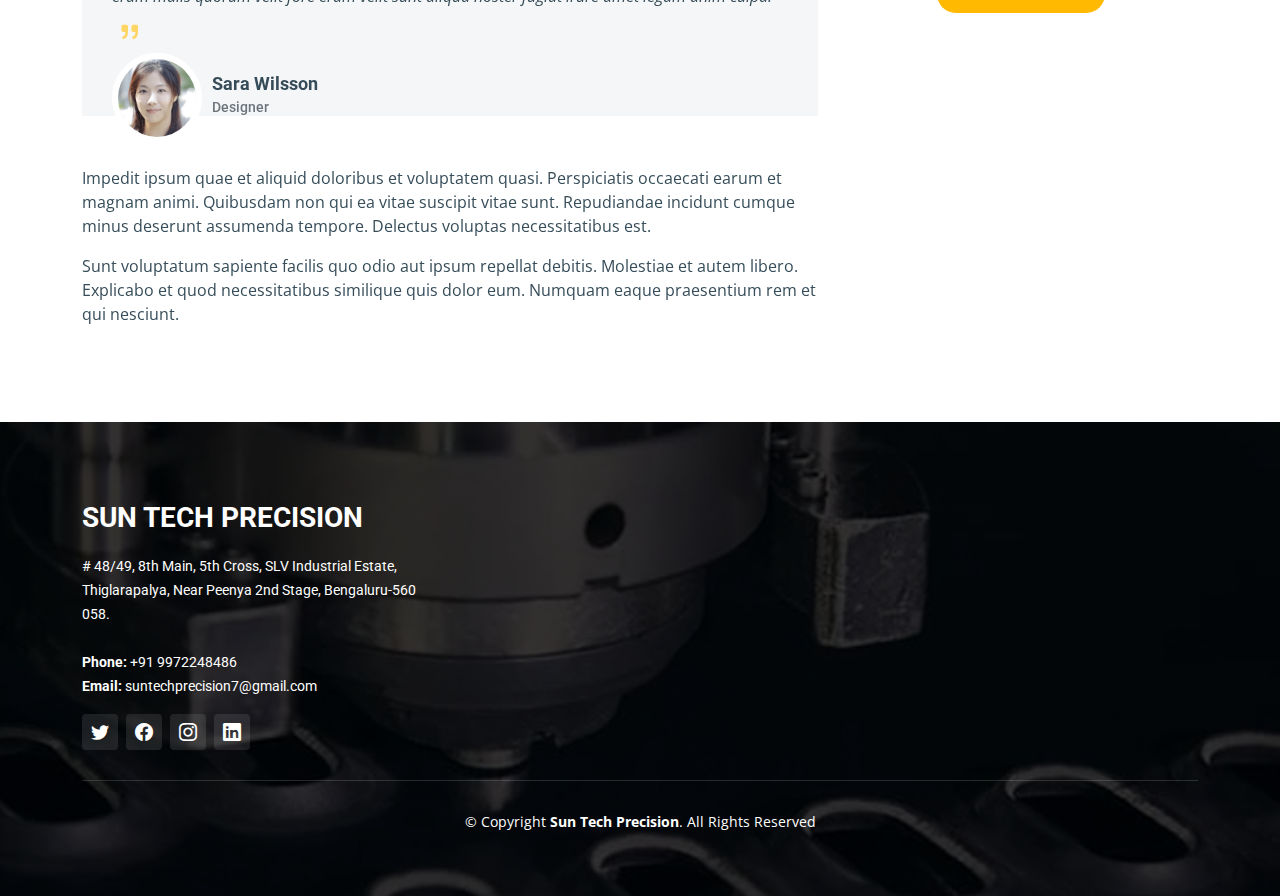
<file: project-details.html>
<!DOCTYPE html>
<html lang="en">

<head>
  <meta charset="utf-8">
  <meta content="width=device-width, initial-scale=1.0" name="viewport">

  <title>Sun Tech Precision</title>
  <meta content="" name="description">
  <meta content="" name="keywords">

  <!-- Favicons -->
  <link href="assets/img/favicon.png" rel="icon">
  <link href="assets/img/apple-touch-icon.png" rel="apple-touch-icon">

  <!-- Google Fonts -->
  <link rel="preconnect" href="https://fonts.googleapis.com">
  <link rel="preconnect" href="https://fonts.gstatic.com" crossorigin>
  <link href="https://fonts.googleapis.com/css2?family=Open+Sans:ital,wght@0,300;0,400;0,500;0,600;0,700;1,300;1,400;1,600;1,700&family=Roboto:ital,wght@0,300;0,400;0,500;0,600;0,700;1,300;1,400;1,500;1,600;1,700&family=Work+Sans:ital,wght@0,300;0,400;0,500;0,600;0,700;1,300;1,400;1,500;1,600;1,700&display=swap" rel="stylesheet">

  <!-- Vendor CSS Files -->
  <link href="assets/vendor/bootstrap/css/bootstrap.min.css" rel="stylesheet">
  <link href="assets/vendor/bootstrap-icons/bootstrap-icons.css" rel="stylesheet">
  <link href="assets/vendor/fontawesome-free/css/all.min.css" rel="stylesheet">
  <link href="assets/vendor/aos/aos.css" rel="stylesheet">
  <link href="assets/vendor/glightbox/css/glightbox.min.css" rel="stylesheet">
  <link href="assets/vendor/swiper/swiper-bundle.min.css" rel="stylesheet">

  <!-- Template Main CSS File -->
  <link href="assets/css/main.css" rel="stylesheet">

  <!-- =======================================================
  * Template Name: UpConstruction - v1.0.1
  * Template URL: https://bootstrapmade.com/upconstruction-bootstrap-construction-website-template/
  * Author: BootstrapMade.com
  * License: https://bootstrapmade.com/license/
  ======================================================== -->
</head>

<body>

  <!-- ======= Header ======= -->
  <header id="header" class="header d-flex align-items-center">
    <div class="container-fluid container-xl d-flex align-items-center justify-content-between">

      <a href="index.html" class="logo d-flex align-items-center">
        <!-- Uncomment the line below if you also wish to use an image logo -->
        <!-- <img src="assets/img/logo.png" alt=""> -->
        <h1>Sun Tech Precision<span>.</span></h1>
      </a>

      <i class="mobile-nav-toggle mobile-nav-show bi bi-list"></i>
      <i class="mobile-nav-toggle mobile-nav-hide d-none bi bi-x"></i>
      <nav id="navbar" class="navbar">
        <ul>
          <li><a href="index.html">Home</a></li>
          <li><a href="about.html">About us</a></li>
          <!-- <li><a href="services.html">Services</a></li> -->
          <li><a href="projects.html">Machines & Instruments</a></li>
         
          <!-- <li class="dropdown"><a href="#"><span>Dropdown</span> <i class="bi bi-chevron-down dropdown-indicator"></i></a>
            <ul>
              <li><a href="#">Dropdown 1</a></li>
              <li class="dropdown"><a href="#"><span>Deep Dropdown</span> <i class="bi bi-chevron-down dropdown-indicator"></i></a>
                <ul>
                  <li><a href="#">Deep Dropdown 1</a></li>
                  <li><a href="#">Deep Dropdown 2</a></li>
                  <li><a href="#">Deep Dropdown 3</a></li>
                  <li><a href="#">Deep Dropdown 4</a></li>
                  <li><a href="#">Deep Dropdown 5</a></li>
                </ul>
              </li>
              <li><a href="#">Dropdown 2</a></li>
              <li><a href="#">Dropdown 3</a></li>
              <li><a href="#">Dropdown 4</a></li>
            </ul>
          </li> -->
          <li><a href="contact.html">Contact</a></li>
        </ul>
      </nav><!-- .navbar -->

    </div>
  </header><!-- End Header -->

  <main id="main">

    <!-- ======= Breadcrumbs ======= -->
    <div class="breadcrumbs d-flex align-items-center" style="background-image: url('assets/img/hero-carousel/c1.jpg');">
      <div class="container position-relative d-flex flex-column align-items-center" data-aos="fade">

        <h2>Project Details</h2>
        <ol>
          <li><a href="index.html">Home</a></li>
          <li>Project Details</li>
        </ol>

      </div>
    </div><!-- End Breadcrumbs -->

    <!-- ======= Projet Details Section ======= -->
    <section id="project-details" class="project-details">
      <div class="container" data-aos="fade-up" data-aos-delay="100">

        <div class="position-relative h-100">
          <div class="slides-1 portfolio-details-slider swiper">
            <div class="swiper-wrapper align-items-center">

              <div class="swiper-slide">
                <img src="assets/img/projects/remodeling-1.jpg" alt="">
              </div>

              <div class="swiper-slide">
                <img src="assets/img/projects/construction-1.jpg" alt="">
              </div>

              <div class="swiper-slide">
                <img src="assets/img/projects/design-1.jpg" alt="">
              </div>

              <div class="swiper-slide">
                <img src="assets/img/projects/repairs-1.jpg" alt="">
              </div>

            </div>
            <div class="swiper-pagination"></div>
          </div>
          <div class="swiper-button-prev"></div>
          <div class="swiper-button-next"></div>

        </div>

        <div class="row justify-content-between gy-4 mt-4">

          <div class="col-lg-8">
            <div class="portfolio-description">
              <h2>This is an example of portfolio detail</h2>
              <p>
                Autem ipsum nam porro corporis rerum. Quis eos dolorem eos itaque inventore commodi labore quia quia. Exercitationem repudiandae officiis neque suscipit non officia eaque itaque enim. Voluptatem officia accusantium nesciunt est omnis tempora consectetur dignissimos. Sequi nulla at esse enim cum deserunt eius.
              </p>
              <p>
                Amet consequatur qui dolore veniam voluptatem voluptatem sit. Non aspernatur atque natus ut cum nam et. Praesentium error dolores rerum minus sequi quia veritatis eum. Eos et doloribus doloremque nesciunt molestiae laboriosam.
              </p>

              <div class="testimonial-item">
                <p>
                  <i class="bi bi-quote quote-icon-left"></i>
                  Export tempor illum tamen malis malis eram quae irure esse labore quem cillum quid cillum eram malis quorum velit fore eram velit sunt aliqua noster fugiat irure amet legam anim culpa.
                  <i class="bi bi-quote quote-icon-right"></i>
                </p>
                <div>
                  <img src="assets/img/testimonials/testimonials-2.jpg" class="testimonial-img" alt="">
                  <h3>Sara Wilsson</h3>
                  <h4>Designer</h4>
                </div>
              </div>

              <p>
                Impedit ipsum quae et aliquid doloribus et voluptatem quasi. Perspiciatis occaecati earum et magnam animi. Quibusdam non qui ea vitae suscipit vitae sunt. Repudiandae incidunt cumque minus deserunt assumenda tempore. Delectus voluptas necessitatibus est.

              <p>
                Sunt voluptatum sapiente facilis quo odio aut ipsum repellat debitis. Molestiae et autem libero. Explicabo et quod necessitatibus similique quis dolor eum. Numquam eaque praesentium rem et qui nesciunt.
              </p>

            </div>
          </div>

          <div class="col-lg-3">
            <div class="portfolio-info">
              <h3>Project information</h3>
              <ul>
                <li><strong>Category</strong> <span>Web design</span></li>
                <li><strong>Client</strong> <span>ASU Company</span></li>
                <li><strong>Project date</strong> <span>01 March, 2020</span></li>
                <li><strong>Project URL</strong> <a href="#">www.example.com</a></li>
                <li><a href="#" class="btn-visit align-self-start">Visit Website</a></li>
              </ul>
            </div>
          </div>

        </div>

      </div>
    </section><!-- End Projet Details Section -->

  </main><!-- End #main -->

  <!-- ======= Footer ======= -->
  <footer id="footer" class="footer">

    <div class="footer-content position-relative">
      <div class="container">
        <div class="row">

          <div class="col-lg-4 col-md-6">
            <div class="footer-info">
              <h3>Sun Tech Precision</h3>
              <p>
                # 48/49, 8th Main, 5th Cross, SLV Industrial Estate, Thiglarapalya, Near Peenya 2nd Stage, Bengaluru-560 058.<br><br>
                <strong>Phone:</strong> +91 9972248486<br>
                <strong>Email:</strong> suntechprecision7@gmail.com
                <br>
              </p>
              <div class="social-links d-flex mt-3">
                <a href="#" class="d-flex align-items-center justify-content-center"><i class="bi bi-twitter"></i></a>
                <a href="#" class="d-flex align-items-center justify-content-center"><i class="bi bi-facebook"></i></a>
                <a href="#" class="d-flex align-items-center justify-content-center"><i class="bi bi-instagram"></i></a>
                <a href="#" class="d-flex align-items-center justify-content-center"><i class="bi bi-linkedin"></i></a>
              </div>
            </div>
          </div><!-- End footer info column-->


        </div>
      </div>
    </div>

    <div class="footer-legal text-center position-relative">
      <div class="container">
        <div class="copyright">
          &copy; Copyright <strong><span>Sun Tech Precision</span></strong>. All Rights Reserved
        </div>
        <div class="credits">
          <!-- All the links in the footer should remain intact. -->
          <!-- You can delete the links only if you purchased the pro version. -->
          <!-- Licensing information: https://bootstrapmade.com/license/ -->
          <!-- Purchase the pro version with working PHP/AJAX contact form: https://bootstrapmade.com/upconstruction-bootstrap-construction-website-template/ -->
        </div>
      </div>
    </div>

  </footer>
  <!-- End Footer -->

  <a href="#" class="scroll-top d-flex align-items-center justify-content-center"><i class="bi bi-arrow-up-short"></i></a>

  <div id="preloader"></div>

  <!-- Vendor JS Files -->
  <script src="assets/vendor/bootstrap/js/bootstrap.bundle.min.js"></script>
  <script src="assets/vendor/aos/aos.js"></script>
  <script src="assets/vendor/glightbox/js/glightbox.min.js"></script>
  <script src="assets/vendor/isotope-layout/isotope.pkgd.min.js"></script>
  <script src="assets/vendor/swiper/swiper-bundle.min.js"></script>
  <script src="assets/vendor/purecounter/purecounter_vanilla.js"></script>
  <script src="assets/vendor/php-email-form/validate.js"></script>

  <!-- Template Main JS File -->
  <script src="assets/js/main.js"></script>

</body>

</html>
</file>
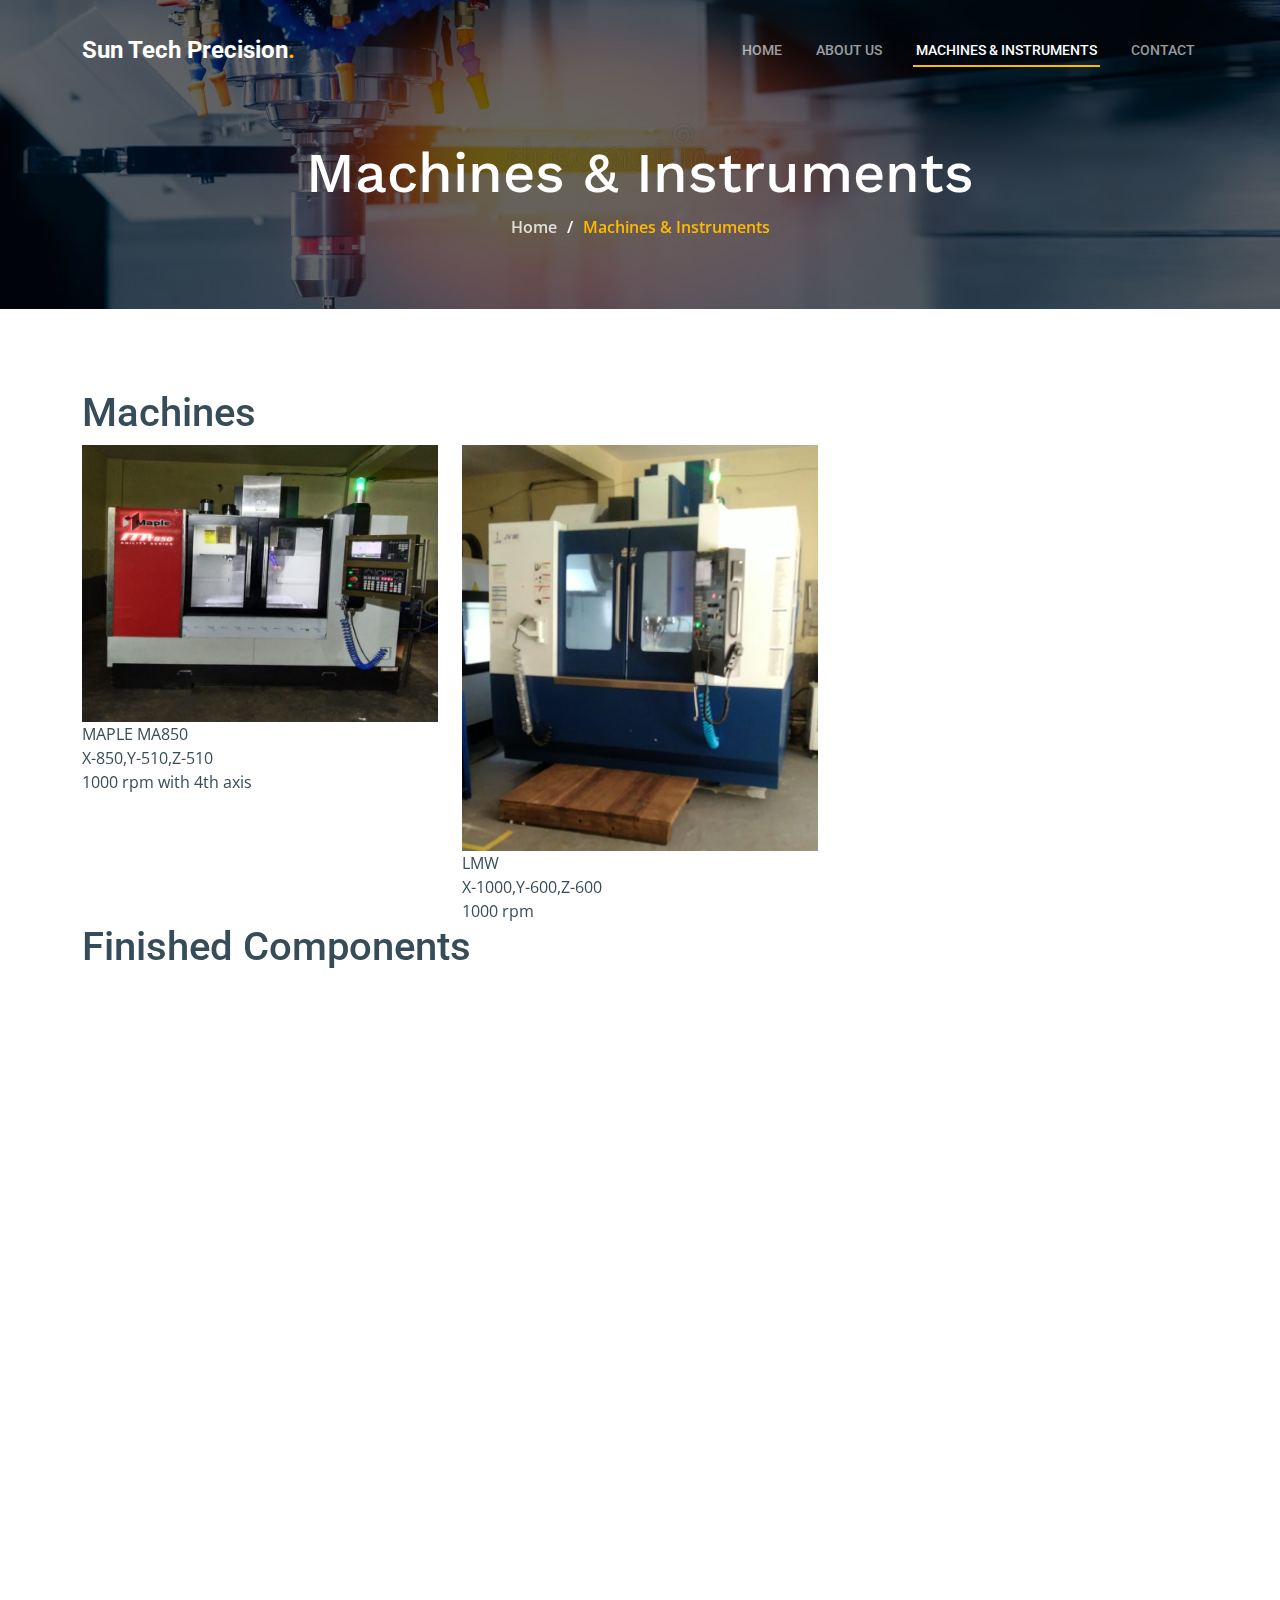
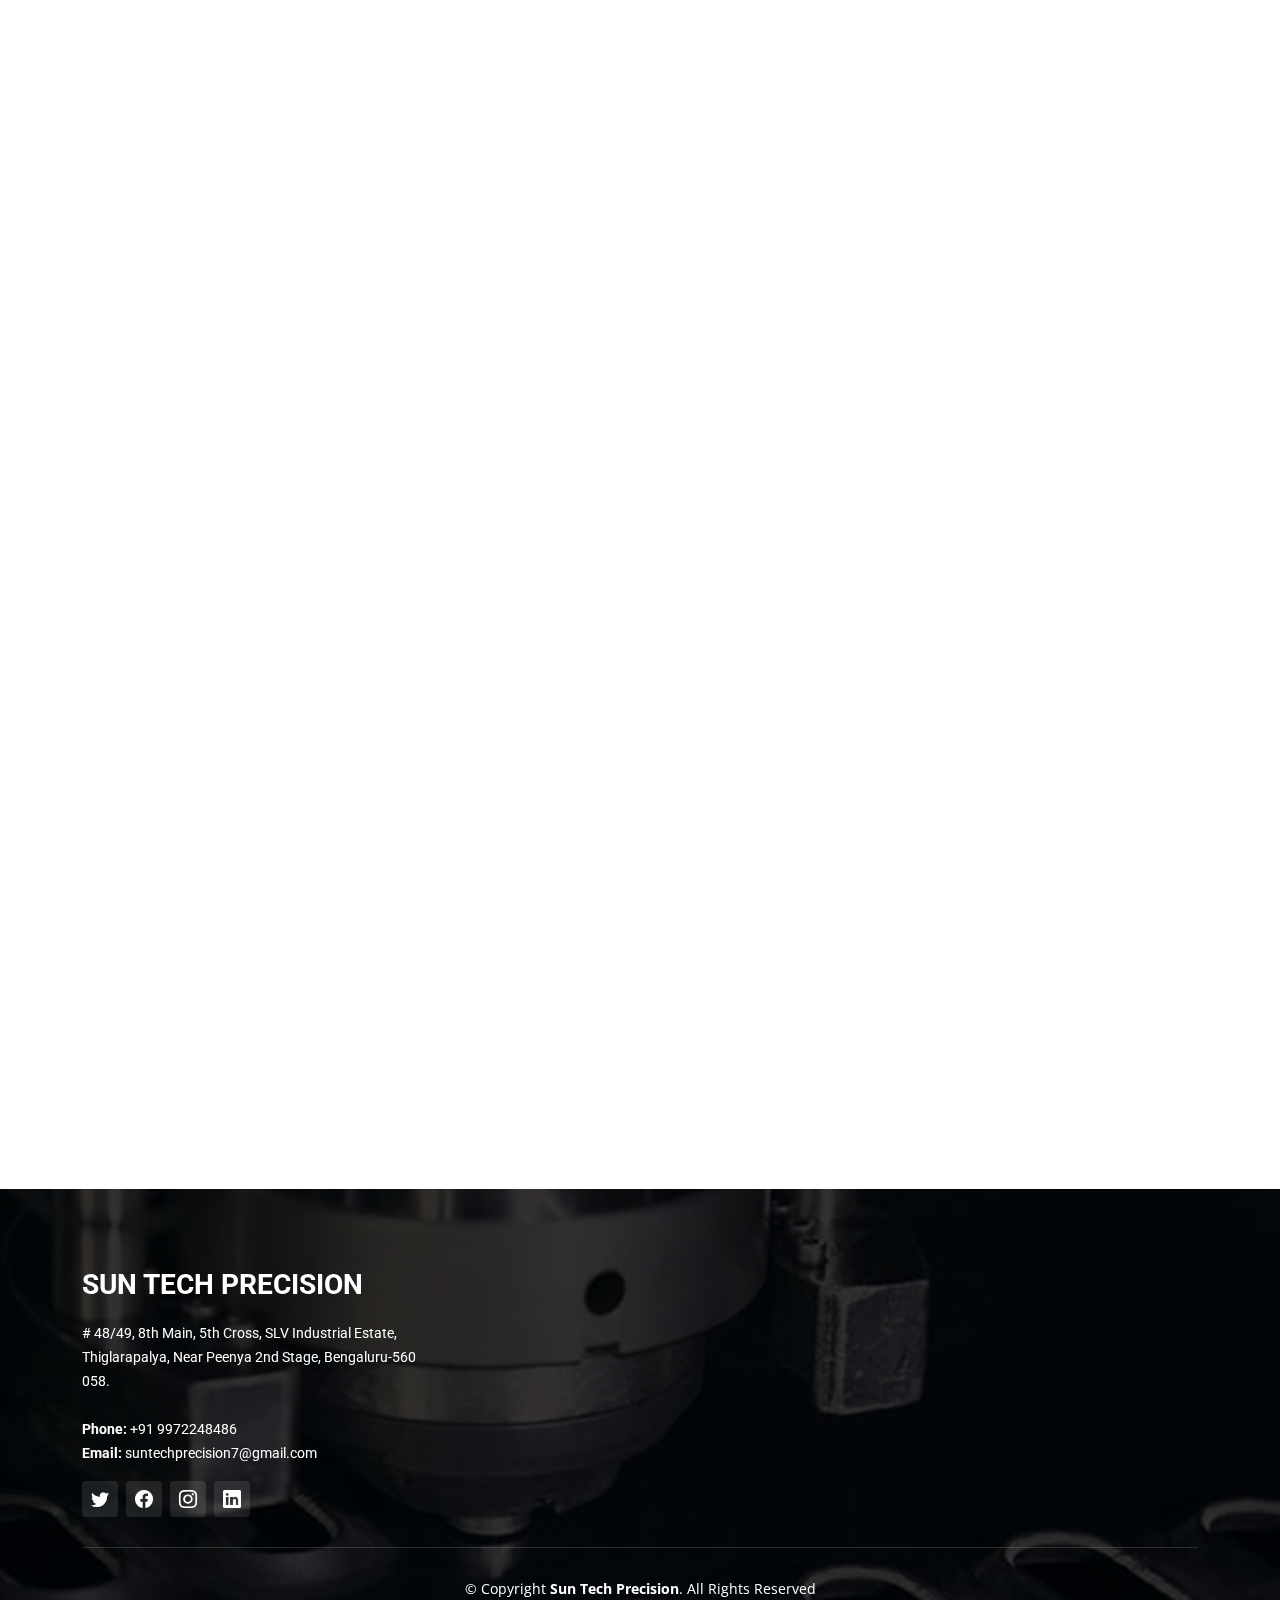
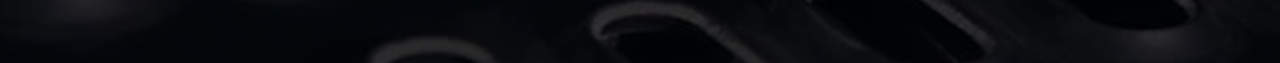
<file: projects.html>
<!DOCTYPE html>
<html lang="en">

<head>
  <meta charset="utf-8">
  <meta content="width=device-width, initial-scale=1.0" name="viewport">

  <title>Sun Tech Precision</title>
  <meta content="" name="description">
  <meta content="" name="keywords">

  <!-- Favicons -->
  <link href="assets/img/favicon.png" rel="icon">
  <link href="assets/img/apple-touch-icon.png" rel="apple-touch-icon">

  <!-- Google Fonts -->
  <link rel="preconnect" href="https://fonts.googleapis.com">
  <link rel="preconnect" href="https://fonts.gstatic.com" crossorigin>
  <link href="https://fonts.googleapis.com/css2?family=Open+Sans:ital,wght@0,300;0,400;0,500;0,600;0,700;1,300;1,400;1,600;1,700&family=Roboto:ital,wght@0,300;0,400;0,500;0,600;0,700;1,300;1,400;1,500;1,600;1,700&family=Work+Sans:ital,wght@0,300;0,400;0,500;0,600;0,700;1,300;1,400;1,500;1,600;1,700&display=swap" rel="stylesheet">

  <!-- Vendor CSS Files -->
  <link href="assets/vendor/bootstrap/css/bootstrap.min.css" rel="stylesheet">
  <link href="assets/vendor/bootstrap-icons/bootstrap-icons.css" rel="stylesheet">
  <link href="assets/vendor/fontawesome-free/css/all.min.css" rel="stylesheet">
  <link href="assets/vendor/aos/aos.css" rel="stylesheet">
  <link href="assets/vendor/glightbox/css/glightbox.min.css" rel="stylesheet">
  <link href="assets/vendor/swiper/swiper-bundle.min.css" rel="stylesheet">

  <!-- Template Main CSS File -->
  <link href="assets/css/main.css" rel="stylesheet">

  <!-- =======================================================
  * Template Name: UpConstruction - v1.0.1
  * Template URL: https://bootstrapmade.com/upconstruction-bootstrap-construction-website-template/
  * Author: BootstrapMade.com
  * License: https://bootstrapmade.com/license/
  ======================================================== -->
</head>

<body>

  <!-- ======= Header ======= -->
  <header id="header" class="header d-flex align-items-center">
    <div class="container-fluid container-xl d-flex align-items-center justify-content-between">

      <a href="index.html" class="logo d-flex align-items-center">
        <!-- Uncomment the line below if you also wish to use an image logo -->
        <!-- <img src="assets/img/logo.png" alt=""> -->
        <h1>Sun Tech Precision<span>.</span></h1>
      </a>

      <i class="mobile-nav-toggle mobile-nav-show bi bi-list"></i>
      <i class="mobile-nav-toggle mobile-nav-hide d-none bi bi-x"></i>
      <nav id="navbar" class="navbar">
        <ul>
          <li><a href="index.html">Home</a></li>
          <li><a href="about.html">About us</a></li>
          <!-- <li><a href="services.html">Services</a></li> -->
          <li><a href="projects.html" class="active">Machines & Instruments</a></li>
          
          <!-- <li class="dropdown"><a href="#"><span>Dropdown</span> <i class="bi bi-chevron-down dropdown-indicator"></i></a>
            <ul>
              <li><a href="#">Dropdown 1</a></li>
              <li class="dropdown"><a href="#"><span>Deep Dropdown</span> <i class="bi bi-chevron-down dropdown-indicator"></i></a>
                <ul>
                  <li><a href="#">Deep Dropdown 1</a></li>
                  <li><a href="#">Deep Dropdown 2</a></li>
                  <li><a href="#">Deep Dropdown 3</a></li>
                  <li><a href="#">Deep Dropdown 4</a></li>
                  <li><a href="#">Deep Dropdown 5</a></li>
                </ul>
              </li>
              <li><a href="#">Dropdown 2</a></li>
              <li><a href="#">Dropdown 3</a></li>
              <li><a href="#">Dropdown 4</a></li>
            </ul>
          </li> -->
          <li><a href="contact.html">Contact</a></li>
        </ul>
      </nav><!-- .navbar -->

    </div>
  </header><!-- End Header -->

  <main id="main">

    <!-- ======= Breadcrumbs ======= -->
    <div class="breadcrumbs d-flex align-items-center" style="background-image: url('assets/img/hero-carousel/c1.jpg');">
      <div class="container position-relative d-flex flex-column align-items-center" data-aos="fade">

        <h2>Machines & Instruments</h2>
        <ol>
          <li><a href="index.html">Home</a></li>
          <li>Machines & Instruments</li>
        </ol>

      </div>
    </div><!-- End Breadcrumbs -->

    <!-- ======= Our Machines & Instruments Section ======= -->
    <section id="projects" class="projects">
      
      <div class="container" data-aos="fade-up">
        <h1 class="logo d-flex align-items-center">Machines</h1>
        <div class="portfolio-isotope" data-portfolio-filter="*" data-portfolio-layout="masonry" data-portfolio-sort="original-order">

          <!-- <ul class="portfolio-flters" data-aos="fade-up" data-aos-delay="100">
            <li data-filter="*" class="filter-active">All</li>
            <li data-filter=".filter-remodeling">Remodeling</li>
            <li data-filter=".filter-construction">Construction</li>
            <li data-filter=".filter-repairs">Repairs</li>
            <li data-filter=".filter-design">Design</li>
          </ul> -->
          
          <!-- End Machines & Instruments Filters -->

          <div class="row gy-4 portfolio-container" data-aos="fade-up" data-aos-delay="200">

            <!-- <div class="col-lg-4 col-md-6 portfolio-item filter-remodeling">
              <div class="portfolio-content h-100">
                <img src="assets/img/hero-carousel/c1.PNG" class="img-fluid" alt="">
                <div class="portfolio-info">
                  <p>VMC LMW JV80 X-800,Y-540,Z-600
                    RPM 10000
                    ACCURACY= (+/-0.05) FOR JOB WORK</p>
                 
                </div>
              </div>
            </div> -->
            <!-- End Machines & Instruments Item -->

            <div class="col-lg-4 col-md-6 portfolio-item filter-construction">
              <div class="portfolio-content h-100">
                <img src="assets/img/hero-carousel/c2.PNG" class="img-fluid" alt="">
                <!-- <div class="portfolio-info">
                  <p>MAPLE MA850 X-850,Y-510,Z-510
                    RPM 12000 </p>
              
                </div> -->
                <span><br/><h7>MAPLE MA850</h7><br/> X-850,Y-510,Z-510
                 <br/>1000 rpm with 4th axis</span>
              </div>
            </div><!-- End Machines & Instruments Item -->

            <div class="col-lg-4 col-md-6 portfolio-item filter-construction">
              <div class="portfolio-content h-100">
                <img src="assets/img/hero-carousel/c3-new.jpeg" class="img-fluid" alt="">
                <span><br/><h7>LMW</h7><br/> X-1000,Y-600,Z-600
                  <br/>1000 rpm </span>
              </div>
            </div><!-- End Machines & Instruments Item -->

          <!-- End Machines & Instruments Item -->

          </div><!-- End Machines & Instruments Container -->

        </div>


        <h1 class="logo d-flex align-items-center">Finished Components</h1>
        <div class="portfolio-isotope" data-portfolio-filter="*" data-portfolio-layout="masonry" data-portfolio-sort="original-order">

          <!-- <ul class="portfolio-flters" data-aos="fade-up" data-aos-delay="100">
            <li data-filter="*" class="filter-active">All</li>
            <li data-filter=".filter-remodeling">Remodeling</li>
            <li data-filter=".filter-construction">Construction</li>
            <li data-filter=".filter-repairs">Repairs</li>
            <li data-filter=".filter-design">Design</li>
          </ul> -->
          
          <!-- End Machines & Instruments Filters -->

          <div class="row gy-4 portfolio-container" data-aos="fade-up" data-aos-delay="200">

            <div class="col-lg-4 col-md-6 portfolio-item filter-remodeling">
              <div class="portfolio-content h-100">
                <img src="assets/img/hero-carousel/comp1.jpeg" class="img-fluid" alt="">
              </div>
            </div><!-- End Machines & Instruments Item -->

            <div class="col-lg-4 col-md-6 portfolio-item filter-construction">
              <div class="portfolio-content h-100">
                <img src="assets/img/hero-carousel/comp2.jpeg" class="img-fluid" alt="">
              </div>
            </div><!-- End Machines & Instruments Item -->

            <div class="col-lg-4 col-md-6 portfolio-item filter-construction">
              <div class="portfolio-content h-100">
                <img src="assets/img/hero-carousel/comp3.jpeg" class="img-fluid" alt="">
              </div>
            </div>

            <div class="col-lg-4 col-md-6 portfolio-item filter-remodeling">
              <div class="portfolio-content h-100">
                <img src="assets/img/hero-carousel/comp4.jpeg" class="img-fluid" alt="">
              </div>
            </div><!-- End Machines & Instruments Item -->

            <div class="col-lg-4 col-md-6 portfolio-item filter-construction">
              <div class="portfolio-content h-100">
                <img src="assets/img/hero-carousel/comp5.jpeg" class="img-fluid" alt="">
              </div>
            </div><!-- End Machines & Instruments Item -->

            <div class="col-lg-4 col-md-6 portfolio-item filter-construction">
              <div class="portfolio-content h-100">
                <img src="assets/img/hero-carousel/comp6.jpeg" class="img-fluid" alt="">
              </div>
            </div>

            <div class="col-lg-4 col-md-6 portfolio-item filter-remodeling">
              <div class="portfolio-content h-100">
                <img src="assets/img/hero-carousel/comp7.jpeg" class="img-fluid" alt="">
              </div>
            </div><!-- End Machines & Instruments Item -->

            <div class="col-lg-4 col-md-6 portfolio-item filter-construction">
              <div class="portfolio-content h-100">
                <img src="assets/img/hero-carousel/comp8.jpeg" class="img-fluid" alt="">
              </div>
            </div><!-- End Machines & Instruments Item -->

            <div class="col-lg-4 col-md-6 portfolio-item filter-construction">
              <div class="portfolio-content h-100">
                <img src="assets/img/hero-carousel/comp9.jpeg" class="img-fluid" alt="">
              </div>
            </div>

            <div class="col-lg-4 col-md-6 portfolio-item filter-remodeling">
              <div class="portfolio-content h-100">
                <img src="assets/img/hero-carousel/comp10.jpeg" class="img-fluid" alt="">
              </div>
            </div><!-- End Machines & Instruments Item -->

            <div class="col-lg-4 col-md-6 portfolio-item filter-construction">
              <div class="portfolio-content h-100">
                <img src="assets/img/hero-carousel/comp11.jpeg" class="img-fluid" alt="">
              </div>
            </div><!-- End Machines & Instruments Item -->

            <div class="col-lg-4 col-md-6 portfolio-item filter-construction">
              <div class="portfolio-content h-100">
                <img src="assets/img/hero-carousel/comp12.jpeg" class="img-fluid" alt="">
              </div>
            </div>

          <!-- End Machines & Instruments Item -->

          </div><!-- End Machines & Instruments Container -->

        </div>

      </div>
    </section><!-- End Our Machines & Instruments Section -->

    <section id="about" class="about">
      <div class="container" data-aos="fade-up">

        <div class="row position-relative">

         

          <div class="col-lg-12">
            <div class="our-story">
              <h3>Instruments Available</h3>
              <table>
                <tr>
                  <th>Instruments</th>
                  <th>Range</th>
                </tr>
                <tr>
                  <td>Digital height gauge</td>
                  <td>0.00-300.00 mm</td>
                
                </tr>
                <tr>
                  <td>Digital vernier</td>
                  <td>0.00-200.00mm</td>
                
                </tr>
                <tr>
                  <td>Digital micrometer</td>
                  <td>0.00-25.00mm</td>
               
                </tr>
                <tr>
                  <td>Digital micrometer</td>
                  <td>25.00-50.00mm
                  </td>
                
                </tr>
                <tr>
                  <td>Dial gauge</td>
                  <td>2 micron , 10 micron</td>
               
                </tr>
                <tr>
                  <td>Bore gauge</td>
                  <td>upto 150mm</td>
               
                </tr>
                <tr>
                  <td>Slip gauge </td>
                  <td>1.000 to 100.000 mm</td>
                 
                </tr>
              </table>
            </div>
          </div>

        </div>

      </div>
    </section>

  </main><!-- End #main -->

  <!-- ======= Footer ======= -->
  <footer id="footer" class="footer">

    <div class="footer-content position-relative">
      <div class="container">
        <div class="row">

          <div class="col-lg-4 col-md-6">
            <div class="footer-info">
              <h3>Sun Tech Precision</h3>
              <p>
                # 48/49, 8th Main, 5th Cross, SLV Industrial Estate, Thiglarapalya, Near Peenya 2nd Stage, Bengaluru-560 058.<br><br>
                <strong>Phone:</strong> +91 9972248486<br>
                <strong>Email:</strong> suntechprecision7@gmail.com
                <br>
              </p>
              <div class="social-links d-flex mt-3">
                <a href="#" class="d-flex align-items-center justify-content-center"><i class="bi bi-twitter"></i></a>
                <a href="#" class="d-flex align-items-center justify-content-center"><i class="bi bi-facebook"></i></a>
                <a href="#" class="d-flex align-items-center justify-content-center"><i class="bi bi-instagram"></i></a>
                <a href="#" class="d-flex align-items-center justify-content-center"><i class="bi bi-linkedin"></i></a>
              </div>
            </div>
          </div><!-- End footer info column-->


        </div>
      </div>
    </div>

    <div class="footer-legal text-center position-relative">
      <div class="container">
        <div class="copyright">
          &copy; Copyright <strong><span>Sun Tech Precision</span></strong>. All Rights Reserved
        </div>
        <div class="credits">
          <!-- All the links in the footer should remain intact. -->
          <!-- You can delete the links only if you purchased the pro version. -->
          <!-- Licensing information: https://bootstrapmade.com/license/ -->
          <!-- Purchase the pro version with working PHP/AJAX contact form: https://bootstrapmade.com/upconstruction-bootstrap-construction-website-template/ -->
        </div>
      </div>
    </div>

  </footer>
  <!-- End Footer -->

  <a href="#" class="scroll-top d-flex align-items-center justify-content-center"><i class="bi bi-arrow-up-short"></i></a>

  <div id="preloader"></div>

  <!-- Vendor JS Files -->
  <script src="assets/vendor/bootstrap/js/bootstrap.bundle.min.js"></script>
  <script src="assets/vendor/aos/aos.js"></script>
  <script src="assets/vendor/glightbox/js/glightbox.min.js"></script>
  <script src="assets/vendor/isotope-layout/isotope.pkgd.min.js"></script>
  <script src="assets/vendor/swiper/swiper-bundle.min.js"></script>
  <script src="assets/vendor/purecounter/purecounter_vanilla.js"></script>
  <script src="assets/vendor/php-email-form/validate.js"></script>

  <!-- Template Main JS File -->
  <script src="assets/js/main.js"></script>

</body>

</html>
</file>
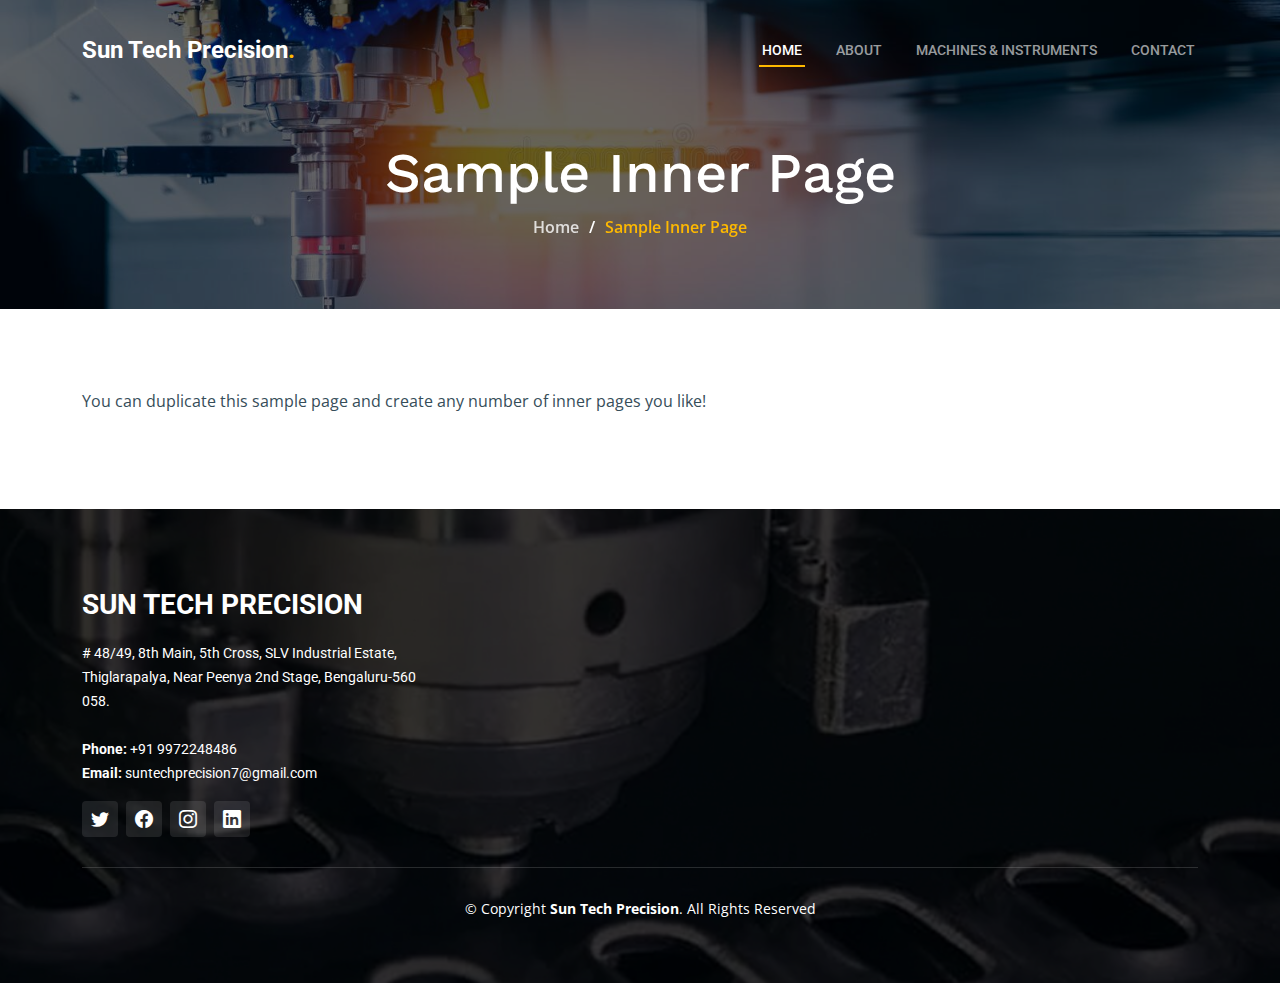
<file: sample-inner-page.html>
<!DOCTYPE html>
<html lang="en">

<head>
  <meta charset="utf-8">
  <meta content="width=device-width, initial-scale=1.0" name="viewport">

  <title>[Template] Sample Inner Page</title>
  <meta content="" name="description">
  <meta content="" name="keywords">

  <!-- Favicons -->
  <link href="assets/img/favicon.png" rel="icon">
  <link href="assets/img/apple-touch-icon.png" rel="apple-touch-icon">

  <!-- Google Fonts -->
  <link rel="preconnect" href="https://fonts.googleapis.com">
  <link rel="preconnect" href="https://fonts.gstatic.com" crossorigin>
  <link href="https://fonts.googleapis.com/css2?family=Open+Sans:ital,wght@0,300;0,400;0,500;0,600;0,700;1,300;1,400;1,600;1,700&family=Roboto:ital,wght@0,300;0,400;0,500;0,600;0,700;1,300;1,400;1,500;1,600;1,700&family=Work+Sans:ital,wght@0,300;0,400;0,500;0,600;0,700;1,300;1,400;1,500;1,600;1,700&display=swap" rel="stylesheet">

  <!-- Vendor CSS Files -->
  <link href="assets/vendor/bootstrap/css/bootstrap.min.css" rel="stylesheet">
  <link href="assets/vendor/bootstrap-icons/bootstrap-icons.css" rel="stylesheet">
  <link href="assets/vendor/fontawesome-free/css/all.min.css" rel="stylesheet">
  <link href="assets/vendor/aos/aos.css" rel="stylesheet">
  <link href="assets/vendor/glightbox/css/glightbox.min.css" rel="stylesheet">
  <link href="assets/vendor/swiper/swiper-bundle.min.css" rel="stylesheet">

  <!-- Template Main CSS File -->
  <link href="assets/css/main.css" rel="stylesheet">

  <!-- =======================================================
  * Template Name: UpConstruction - v1.0.1
  * Template URL: https://bootstrapmade.com/upconstruction-bootstrap-construction-website-template/
  * Author: BootstrapMade.com
  * License: https://bootstrapmade.com/license/
  ======================================================== -->
</head>

<body>

  <!-- ======= Header ======= -->
  <header id="header" class="header d-flex align-items-center">
    <div class="container-fluid container-xl d-flex align-items-center justify-content-between">

      <a href="index.html" class="logo d-flex align-items-center">
        <!-- Uncomment the line below if you also wish to use an image logo -->
        <!-- <img src="assets/img/logo.png" alt=""> -->
        <h1>Sun Tech Precision<span>.</span></h1>
      </a>

      <i class="mobile-nav-toggle mobile-nav-show bi bi-list"></i>
      <i class="mobile-nav-toggle mobile-nav-hide d-none bi bi-x"></i>
      <nav id="navbar" class="navbar">
        <ul>
          <li><a href="index.html" class="active">Home</a></li>
          <li><a href="about.html">About</a></li>
          <!-- <li><a href="services.html">Services</a></li> -->
          <li><a href="projects.html">Machines & Instruments</a></li>
         
          <!-- <li class="dropdown"><a href="#"><span>Dropdown</span> <i class="bi bi-chevron-down dropdown-indicator"></i></a>
            <ul>
              <li><a href="#">Dropdown 1</a></li>
              <li class="dropdown"><a href="#"><span>Deep Dropdown</span> <i class="bi bi-chevron-down dropdown-indicator"></i></a>
                <ul>
                  <li><a href="#">Deep Dropdown 1</a></li>
                  <li><a href="#">Deep Dropdown 2</a></li>
                  <li><a href="#">Deep Dropdown 3</a></li>
                  <li><a href="#">Deep Dropdown 4</a></li>
                  <li><a href="#">Deep Dropdown 5</a></li>
                </ul>
              </li>
              <li><a href="#">Dropdown 2</a></li>
              <li><a href="#">Dropdown 3</a></li>
              <li><a href="#">Dropdown 4</a></li>
            </ul>
          </li> -->
          <li><a href="contact.html">Contact</a></li>
        </ul>
      </nav><!-- .navbar -->

    </div>
  </header><!-- End Header -->

  <main id="main">

    <!-- ======= Breadcrumbs ======= -->
    <div class="breadcrumbs d-flex align-items-center" style="background-image: url('assets/img/hero-carousel/c1.jpg');">
      <div class="container position-relative d-flex flex-column align-items-center" data-aos="fade">

        <h2>Sample Inner Page</h2>
        <ol>
          <li><a href="index.html">Home</a></li>
          <li>Sample Inner Page</li>
        </ol>

      </div>
    </div><!-- End Breadcrumbs -->

    <section class="sample-page">
      <div class="container">

        <p>
          You can duplicate this sample page and create any number of inner pages you like!
        </p>

      </div>
    </section>

  </main><!-- End #main -->

  <!-- ======= Footer ======= -->
  <footer id="footer" class="footer">

    <div class="footer-content position-relative">
      <div class="container">
        <div class="row">

          <div class="col-lg-4 col-md-6">
            <div class="footer-info">
              <h3>Sun Tech Precision</h3>
              <p>
                # 48/49, 8th Main, 5th Cross, SLV Industrial Estate, Thiglarapalya, Near Peenya 2nd Stage, Bengaluru-560 058.<br><br>
                <strong>Phone:</strong> +91 9972248486<br>
                <strong>Email:</strong> suntechprecision7@gmail.com
                <br>
              </p>
              <div class="social-links d-flex mt-3">
                <a href="#" class="d-flex align-items-center justify-content-center"><i class="bi bi-twitter"></i></a>
                <a href="#" class="d-flex align-items-center justify-content-center"><i class="bi bi-facebook"></i></a>
                <a href="#" class="d-flex align-items-center justify-content-center"><i class="bi bi-instagram"></i></a>
                <a href="#" class="d-flex align-items-center justify-content-center"><i class="bi bi-linkedin"></i></a>
              </div>
            </div>
          </div><!-- End footer info column-->


        </div>
      </div>
    </div>

    <div class="footer-legal text-center position-relative">
      <div class="container">
        <div class="copyright">
          &copy; Copyright <strong><span>Sun Tech Precision</span></strong>. All Rights Reserved
        </div>
        <div class="credits">
          <!-- All the links in the footer should remain intact. -->
          <!-- You can delete the links only if you purchased the pro version. -->
          <!-- Licensing information: https://bootstrapmade.com/license/ -->
          <!-- Purchase the pro version with working PHP/AJAX contact form: https://bootstrapmade.com/upconstruction-bootstrap-construction-website-template/ -->
        </div>
      </div>
    </div>

  </footer>
  <!-- End Footer -->

  <a href="#" class="scroll-top d-flex align-items-center justify-content-center"><i class="bi bi-arrow-up-short"></i></a>

  <div id="preloader"></div>

  <!-- Vendor JS Files -->
  <script src="assets/vendor/bootstrap/js/bootstrap.bundle.min.js"></script>
  <script src="assets/vendor/aos/aos.js"></script>
  <script src="assets/vendor/glightbox/js/glightbox.min.js"></script>
  <script src="assets/vendor/isotope-layout/isotope.pkgd.min.js"></script>
  <script src="assets/vendor/swiper/swiper-bundle.min.js"></script>
  <script src="assets/vendor/purecounter/purecounter_vanilla.js"></script>
  <script src="assets/vendor/php-email-form/validate.js"></script>

  <!-- Template Main JS File -->
  <script src="assets/js/main.js"></script>

</body>

</html>
</file>
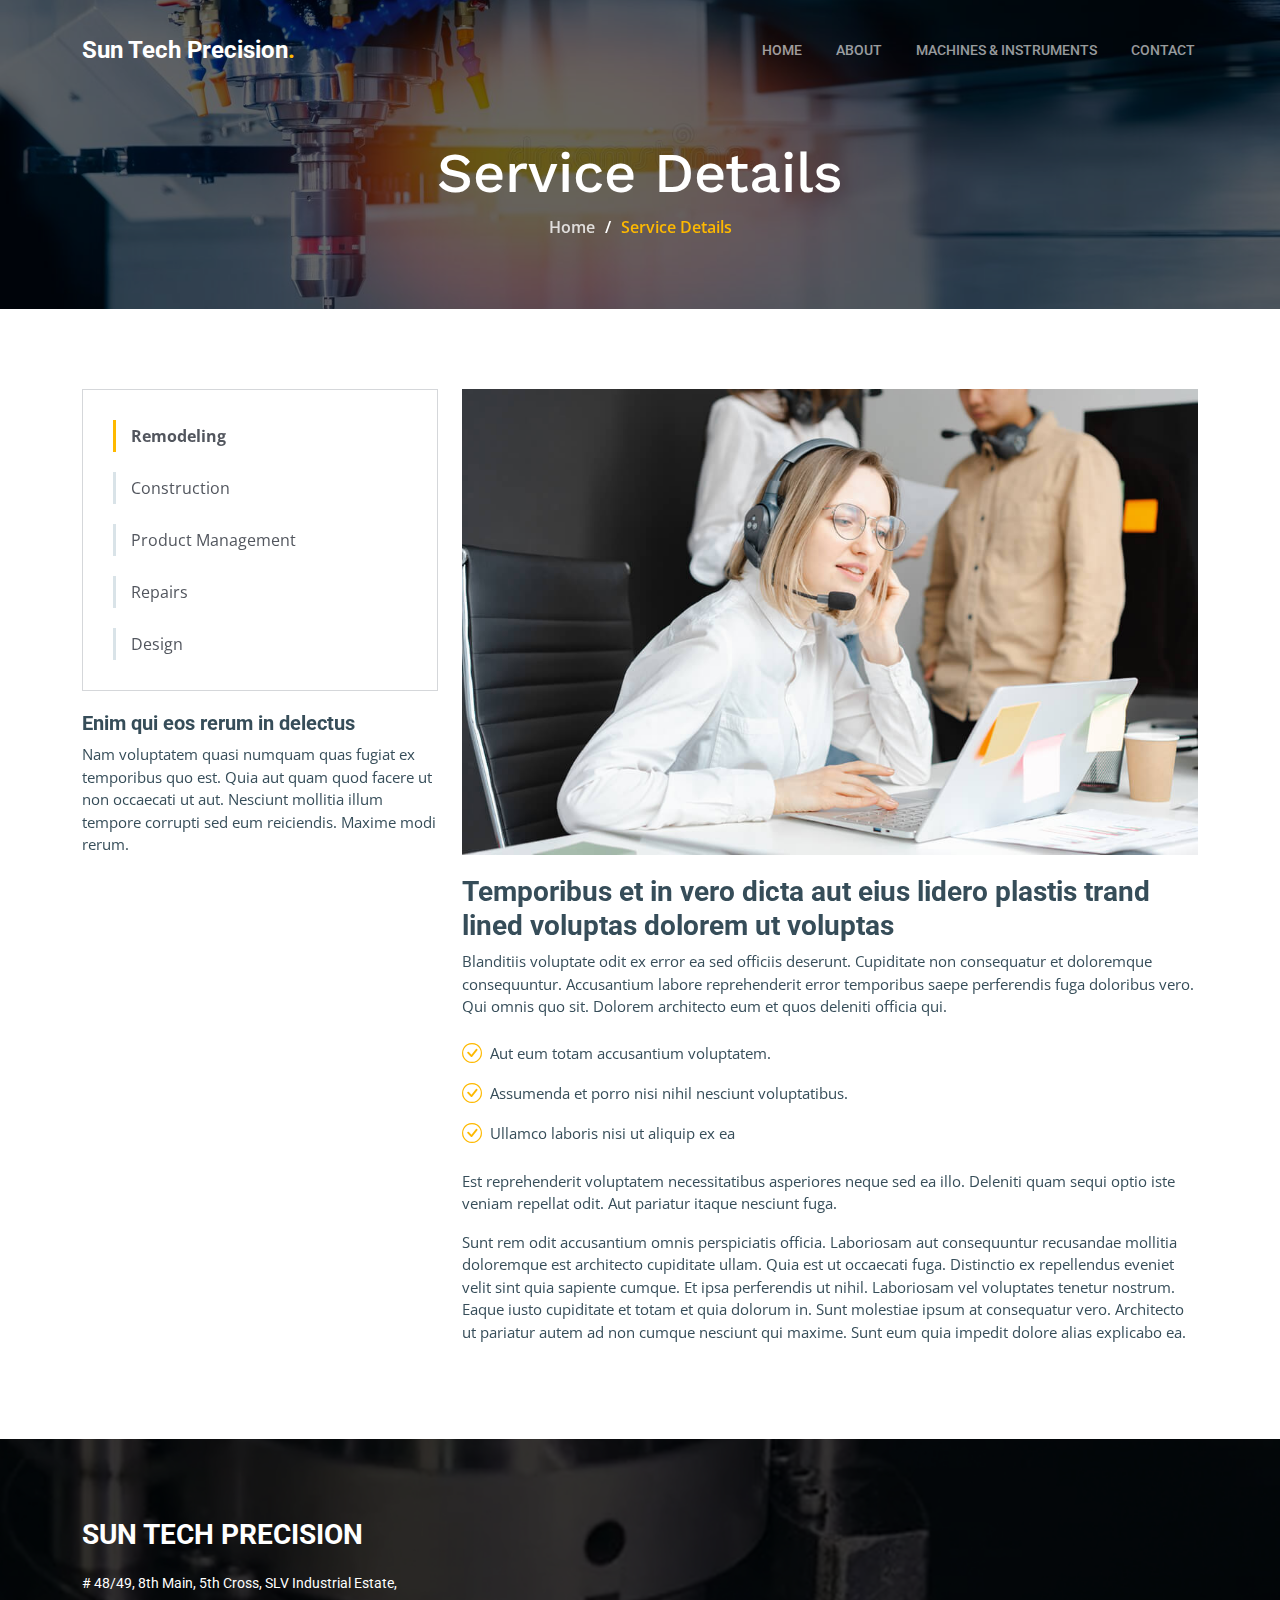
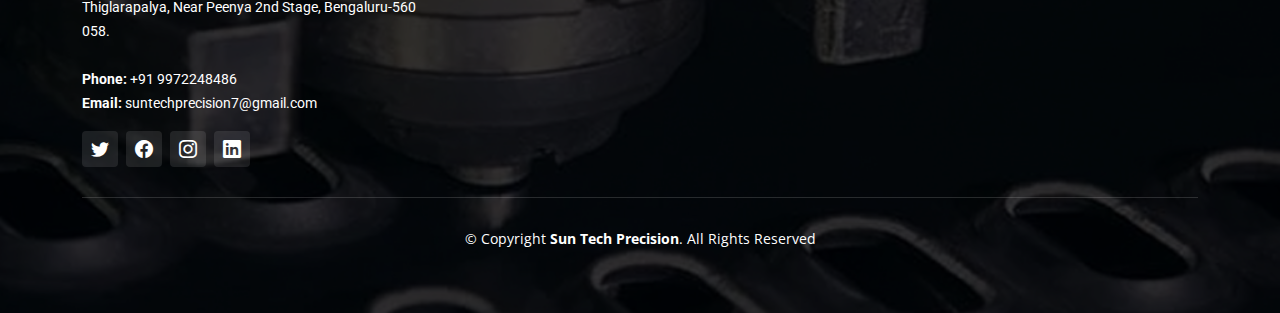
<file: service-details.html>
<!DOCTYPE html>
<html lang="en">

<head>
  <meta charset="utf-8">
  <meta content="width=device-width, initial-scale=1.0" name="viewport">

  <title>Sun Tech Precisions</title>
  <meta content="" name="description">
  <meta content="" name="keywords">

  <!-- Favicons -->
  <link href="assets/img/favicon.png" rel="icon">
  <link href="assets/img/apple-touch-icon.png" rel="apple-touch-icon">

  <!-- Google Fonts -->
  <link rel="preconnect" href="https://fonts.googleapis.com">
  <link rel="preconnect" href="https://fonts.gstatic.com" crossorigin>
  <link href="https://fonts.googleapis.com/css2?family=Open+Sans:ital,wght@0,300;0,400;0,500;0,600;0,700;1,300;1,400;1,600;1,700&family=Roboto:ital,wght@0,300;0,400;0,500;0,600;0,700;1,300;1,400;1,500;1,600;1,700&family=Work+Sans:ital,wght@0,300;0,400;0,500;0,600;0,700;1,300;1,400;1,500;1,600;1,700&display=swap" rel="stylesheet">

  <!-- Vendor CSS Files -->
  <link href="assets/vendor/bootstrap/css/bootstrap.min.css" rel="stylesheet">
  <link href="assets/vendor/bootstrap-icons/bootstrap-icons.css" rel="stylesheet">
  <link href="assets/vendor/fontawesome-free/css/all.min.css" rel="stylesheet">
  <link href="assets/vendor/aos/aos.css" rel="stylesheet">
  <link href="assets/vendor/glightbox/css/glightbox.min.css" rel="stylesheet">
  <link href="assets/vendor/swiper/swiper-bundle.min.css" rel="stylesheet">

  <!-- Template Main CSS File -->
  <link href="assets/css/main.css" rel="stylesheet">

  <!-- =======================================================
  * Template Name: UpConstruction - v1.0.1
  * Template URL: https://bootstrapmade.com/upconstruction-bootstrap-construction-website-template/
  * Author: BootstrapMade.com
  * License: https://bootstrapmade.com/license/
  ======================================================== -->
</head>

<body>

  <!-- ======= Header ======= -->
  <header id="header" class="header d-flex align-items-center">
    <div class="container-fluid container-xl d-flex align-items-center justify-content-between">

      <a href="index.html" class="logo d-flex align-items-center">
        <!-- Uncomment the line below if you also wish to use an image logo -->
        <!-- <img src="assets/img/logo.png" alt=""> -->
        <h1>Sun Tech Precision<span>.</span></h1>
      </a>

      <i class="mobile-nav-toggle mobile-nav-show bi bi-list"></i>
      <i class="mobile-nav-toggle mobile-nav-hide d-none bi bi-x"></i>
      <nav id="navbar" class="navbar">
        <ul>
          <li><a href="index.html">Home</a></li>
          <li><a href="about.html">About</a></li>
          <!-- <li><a href="services.html">Services</a></li> -->
          <li><a href="projects.html">Machines & Instruments</a></li>
      
          <!-- <li class="dropdown"><a href="#"><span>Dropdown</span> <i class="bi bi-chevron-down dropdown-indicator"></i></a>
            <ul>
              <li><a href="#">Dropdown 1</a></li>
              <li class="dropdown"><a href="#"><span>Deep Dropdown</span> <i class="bi bi-chevron-down dropdown-indicator"></i></a>
                <ul>
                  <li><a href="#">Deep Dropdown 1</a></li>
                  <li><a href="#">Deep Dropdown 2</a></li>
                  <li><a href="#">Deep Dropdown 3</a></li>
                  <li><a href="#">Deep Dropdown 4</a></li>
                  <li><a href="#">Deep Dropdown 5</a></li>
                </ul>
              </li>
              <li><a href="#">Dropdown 2</a></li>
              <li><a href="#">Dropdown 3</a></li>
              <li><a href="#">Dropdown 4</a></li>
            </ul>
          </li> -->
          <li><a href="contact.html">Contact</a></li>
        </ul>
      </nav><!-- .navbar -->

    </div>
  </header><!-- End Header -->

  <main id="main">

    <!-- ======= Breadcrumbs ======= -->
    <div class="breadcrumbs d-flex align-items-center" style="background-image: url('assets/img/hero-carousel/c1.jpg');">
      <div class="container position-relative d-flex flex-column align-items-center" data-aos="fade">

        <h2>Service Details</h2>
        <ol>
          <li><a href="index.html">Home</a></li>
          <li>Service Details</li>
        </ol>

      </div>
    </div><!-- End Breadcrumbs -->

    <!-- ======= Service Details Section ======= -->
    <section id="service-details" class="service-details">
      <div class="container" data-aos="fade-up" data-aos-delay="100">

        <div class="row gy-4">

          <div class="col-lg-4">
            <div class="services-list">
              <a href="#" class="active">Remodeling</a>
              <a href="#">Construction</a>
              <a href="#">Product Management</a>
              <a href="#">Repairs</a>
              <a href="#">Design</a>
            </div>

            <h4>Enim qui eos rerum in delectus</h4>
            <p>Nam voluptatem quasi numquam quas fugiat ex temporibus quo est. Quia aut quam quod facere ut non occaecati ut aut. Nesciunt mollitia illum tempore corrupti sed eum reiciendis. Maxime modi rerum.</p>
          </div>

          <div class="col-lg-8">
            <img src="assets/img/services.jpg" alt="" class="img-fluid services-img">
            <h3>Temporibus et in vero dicta aut eius lidero plastis trand lined voluptas dolorem ut voluptas</h3>
            <p>
              Blanditiis voluptate odit ex error ea sed officiis deserunt. Cupiditate non consequatur et doloremque consequuntur. Accusantium labore reprehenderit error temporibus saepe perferendis fuga doloribus vero. Qui omnis quo sit. Dolorem architecto eum et quos deleniti officia qui.
            </p>
            <ul>
              <li><i class="bi bi-check-circle"></i> <span>Aut eum totam accusantium voluptatem.</span></li>
              <li><i class="bi bi-check-circle"></i> <span>Assumenda et porro nisi nihil nesciunt voluptatibus.</span></li>
              <li><i class="bi bi-check-circle"></i> <span>Ullamco laboris nisi ut aliquip ex ea</span></li>
            </ul>
            <p>
              Est reprehenderit voluptatem necessitatibus asperiores neque sed ea illo. Deleniti quam sequi optio iste veniam repellat odit. Aut pariatur itaque nesciunt fuga.
            </p>
            <p>
              Sunt rem odit accusantium omnis perspiciatis officia. Laboriosam aut consequuntur recusandae mollitia doloremque est architecto cupiditate ullam. Quia est ut occaecati fuga. Distinctio ex repellendus eveniet velit sint quia sapiente cumque. Et ipsa perferendis ut nihil. Laboriosam vel voluptates tenetur nostrum. Eaque iusto cupiditate et totam et quia dolorum in. Sunt molestiae ipsum at consequatur vero. Architecto ut pariatur autem ad non cumque nesciunt qui maxime. Sunt eum quia impedit dolore alias explicabo ea.
            </p>
          </div>

        </div>

      </div>
    </section><!-- End Service Details Section -->

  </main><!-- End #main -->

  <!-- ======= Footer ======= -->
  <footer id="footer" class="footer">

    <div class="footer-content position-relative">
      <div class="container">
        <div class="row">

          <div class="col-lg-4 col-md-6">
            <div class="footer-info">
              <h3>Sun Tech Precision</h3>
              <p>
                # 48/49, 8th Main, 5th Cross, SLV Industrial Estate, Thiglarapalya, Near Peenya 2nd Stage, Bengaluru-560 058.<br><br>
                <strong>Phone:</strong> +91 9972248486<br>
                <strong>Email:</strong> suntechprecision7@gmail.com
                <br>
              </p>
              <div class="social-links d-flex mt-3">
                <a href="#" class="d-flex align-items-center justify-content-center"><i class="bi bi-twitter"></i></a>
                <a href="#" class="d-flex align-items-center justify-content-center"><i class="bi bi-facebook"></i></a>
                <a href="#" class="d-flex align-items-center justify-content-center"><i class="bi bi-instagram"></i></a>
                <a href="#" class="d-flex align-items-center justify-content-center"><i class="bi bi-linkedin"></i></a>
              </div>
            </div>
          </div><!-- End footer info column-->


        </div>
      </div>
    </div>

    <div class="footer-legal text-center position-relative">
      <div class="container">
        <div class="copyright">
          &copy; Copyright <strong><span>Sun Tech Precision</span></strong>. All Rights Reserved
        </div>
        <div class="credits">
          <!-- All the links in the footer should remain intact. -->
          <!-- You can delete the links only if you purchased the pro version. -->
          <!-- Licensing information: https://bootstrapmade.com/license/ -->
          <!-- Purchase the pro version with working PHP/AJAX contact form: https://bootstrapmade.com/upconstruction-bootstrap-construction-website-template/ -->
        </div>
      </div>
    </div>

  </footer>
  <!-- End Footer -->

  <a href="#" class="scroll-top d-flex align-items-center justify-content-center"><i class="bi bi-arrow-up-short"></i></a>

  <div id="preloader"></div>

  <!-- Vendor JS Files -->
  <script src="assets/vendor/bootstrap/js/bootstrap.bundle.min.js"></script>
  <script src="assets/vendor/aos/aos.js"></script>
  <script src="assets/vendor/glightbox/js/glightbox.min.js"></script>
  <script src="assets/vendor/isotope-layout/isotope.pkgd.min.js"></script>
  <script src="assets/vendor/swiper/swiper-bundle.min.js"></script>
  <script src="assets/vendor/purecounter/purecounter_vanilla.js"></script>
  <script src="assets/vendor/php-email-form/validate.js"></script>

  <!-- Template Main JS File -->
  <script src="assets/js/main.js"></script>

</body>

</html>
</file>
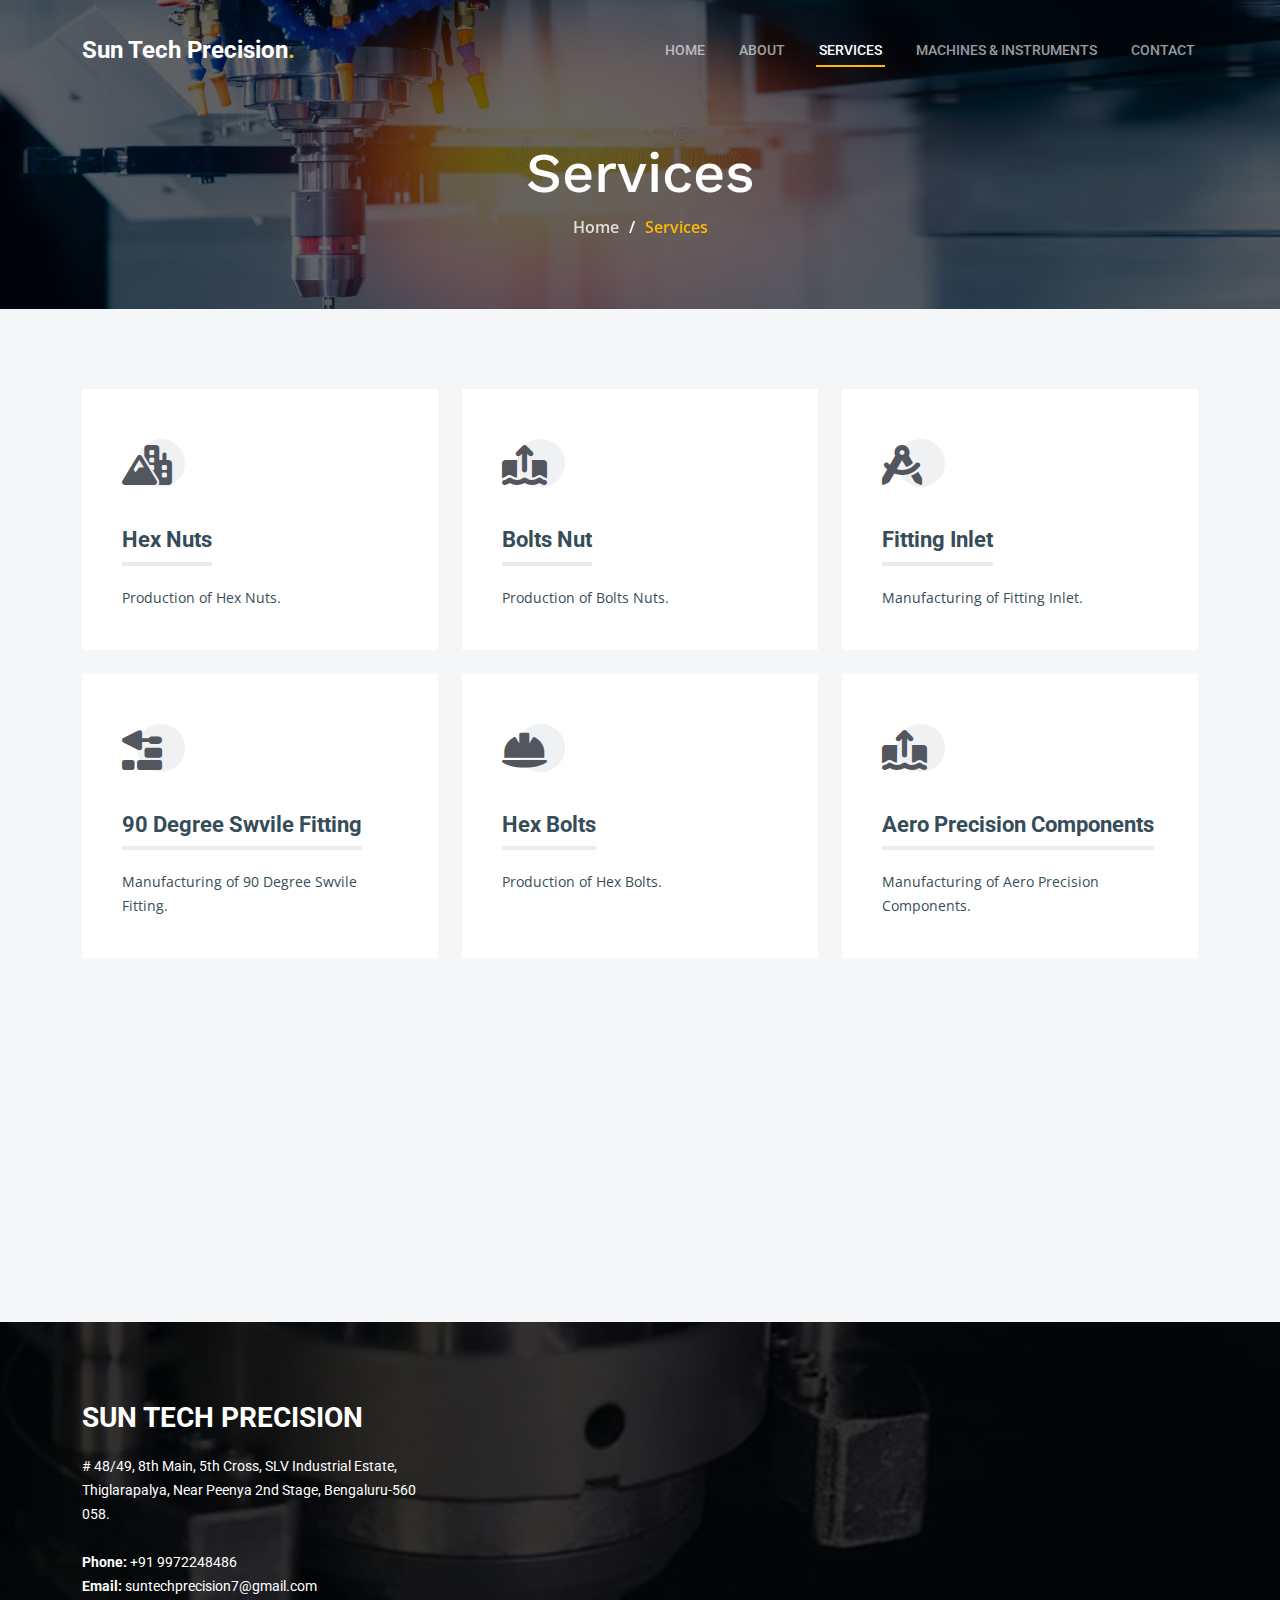
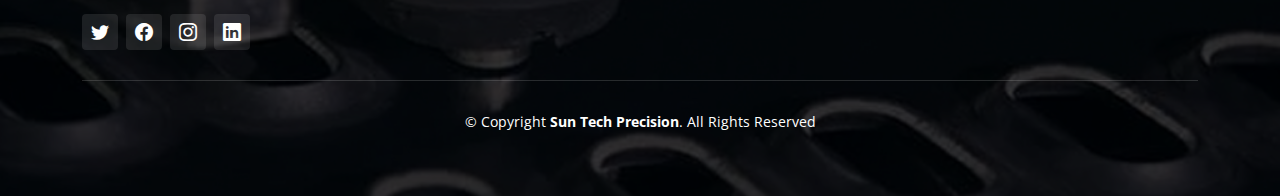
<file: services.html>
<!DOCTYPE html>
<html lang="en">

<head>
  <meta charset="utf-8">
  <meta content="width=device-width, initial-scale=1.0" name="viewport">

  <title>Sun Tech Precision</title>
  <meta content="" name="description">
  <meta content="" name="keywords">

  <!-- Favicons -->
  <link href="assets/img/favicon.png" rel="icon">
  <link href="assets/img/apple-touch-icon.png" rel="apple-touch-icon">

  <!-- Google Fonts -->
  <link rel="preconnect" href="https://fonts.googleapis.com">
  <link rel="preconnect" href="https://fonts.gstatic.com" crossorigin>
  <link href="https://fonts.googleapis.com/css2?family=Open+Sans:ital,wght@0,300;0,400;0,500;0,600;0,700;1,300;1,400;1,600;1,700&family=Roboto:ital,wght@0,300;0,400;0,500;0,600;0,700;1,300;1,400;1,500;1,600;1,700&family=Work+Sans:ital,wght@0,300;0,400;0,500;0,600;0,700;1,300;1,400;1,500;1,600;1,700&display=swap" rel="stylesheet">

  <!-- Vendor CSS Files -->
  <link href="assets/vendor/bootstrap/css/bootstrap.min.css" rel="stylesheet">
  <link href="assets/vendor/bootstrap-icons/bootstrap-icons.css" rel="stylesheet">
  <link href="assets/vendor/fontawesome-free/css/all.min.css" rel="stylesheet">
  <link href="assets/vendor/aos/aos.css" rel="stylesheet">
  <link href="assets/vendor/glightbox/css/glightbox.min.css" rel="stylesheet">
  <link href="assets/vendor/swiper/swiper-bundle.min.css" rel="stylesheet">

  <!-- Template Main CSS File -->
  <link href="assets/css/main.css" rel="stylesheet">

  <!-- =======================================================
  * Template Name: UpConstruction - v1.0.1
  * Template URL: https://bootstrapmade.com/upconstruction-bootstrap-construction-website-template/
  * Author: BootstrapMade.com
  * License: https://bootstrapmade.com/license/
  ======================================================== -->
</head>

<body>

  <!-- ======= Header ======= -->
  <header id="header" class="header d-flex align-items-center">
    <div class="container-fluid container-xl d-flex align-items-center justify-content-between">

      <a href="index.html" class="logo d-flex align-items-center">
        <!-- Uncomment the line below if you also wish to use an image logo -->
        <!-- <img src="assets/img/logo.png" alt=""> -->
        <h1>Sun Tech Precision<span>.</span></h1>
      </a>

      <i class="mobile-nav-toggle mobile-nav-show bi bi-list"></i>
      <i class="mobile-nav-toggle mobile-nav-hide d-none bi bi-x"></i>
      <nav id="navbar" class="navbar">
        <ul>
          <li><a href="index.html">Home</a></li>
          <li><a href="about.html">About</a></li>
          <li><a href="services.html" class="active">Services</a></li>
          <li><a href="projects.html">Machines & Instruments</a></li>
        
          <!-- <li class="dropdown"><a href="#"><span>Dropdown</span> <i class="bi bi-chevron-down dropdown-indicator"></i></a>
            <ul>
              <li><a href="#">Dropdown 1</a></li>
              <li class="dropdown"><a href="#"><span>Deep Dropdown</span> <i class="bi bi-chevron-down dropdown-indicator"></i></a>
                <ul>
                  <li><a href="#">Deep Dropdown 1</a></li>
                  <li><a href="#">Deep Dropdown 2</a></li>
                  <li><a href="#">Deep Dropdown 3</a></li>
                  <li><a href="#">Deep Dropdown 4</a></li>
                  <li><a href="#">Deep Dropdown 5</a></li>
                </ul>
              </li>
              <li><a href="#">Dropdown 2</a></li>
              <li><a href="#">Dropdown 3</a></li>
              <li><a href="#">Dropdown 4</a></li>
            </ul>
          </li> -->
          <li><a href="contact.html">Contact</a></li>
        </ul>
      </nav><!-- .navbar -->

    </div>
  </header><!-- End Header -->

  <main id="main">

    <!-- ======= Breadcrumbs ======= -->
    <div class="breadcrumbs d-flex align-items-center" style="background-image: url('assets/img/hero-carousel/c1.jpg');">
      <div class="container position-relative d-flex flex-column align-items-center" data-aos="fade">

        <h2>Services</h2>
        <ol>
          <li><a href="index.html">Home</a></li>
          <li>Services</li>
        </ol>

      </div>
    </div><!-- End Breadcrumbs -->

    <!-- ======= Services Section ======= -->
    <section id="services" class="services section-bg">
      <div class="container" data-aos="fade-up">

        <div class="row gy-4">

          <div class="col-lg-4 col-md-6" data-aos="fade-up" data-aos-delay="100">
            <div class="service-item  position-relative">
              <div class="icon">
                <i class="fa-solid fa-mountain-city"></i>
              </div>
              <h3>Hex Nuts</h3>
              <p>Production of Hex Nuts.</p>
            </div>
          </div><!-- End Service Item -->

          <div class="col-lg-4 col-md-6" data-aos="fade-up" data-aos-delay="200">
            <div class="service-item position-relative">
              <div class="icon">
                <i class="fa-solid fa-arrow-up-from-ground-water"></i>
              </div>
              <h3>Bolts Nut</h3>
              <p>Production of Bolts Nuts.</p>
           
            </div>
          </div><!-- End Service Item -->

          <div class="col-lg-4 col-md-6" data-aos="fade-up" data-aos-delay="300">
            <div class="service-item position-relative">
              <div class="icon">
                <i class="fa-solid fa-compass-drafting"></i>
              </div>
              <h3>Fitting Inlet</h3>
              <p>Manufacturing of Fitting Inlet.</p>
             
            </div>
          </div><!-- End Service Item -->

          <div class="col-lg-4 col-md-6" data-aos="fade-up" data-aos-delay="400">
            <div class="service-item position-relative">
              <div class="icon">
                <i class="fa-solid fa-trowel-bricks"></i>
              </div>
              <h3>90 Degree Swvile Fitting</h3>
              <p>Manufacturing of 90 Degree Swvile Fitting.</p>
             
            </div>
          </div><!-- End Service Item -->

          <div class="col-lg-4 col-md-6" data-aos="fade-up" data-aos-delay="500">
            <div class="service-item position-relative">
              <div class="icon">
                <i class="fa-solid fa-helmet-safety"></i>
              </div>
              <h3>Hex Bolts</h3>
              <p>Production of Hex Bolts.</p>
            
            </div>
          </div><!-- End Service Item -->

          <div class="col-lg-4 col-md-6" data-aos="fade-up" data-aos-delay="600">
            <div class="service-item position-relative">
              <div class="icon">
                <i class="fa-solid fa-arrow-up-from-ground-water"></i>
              </div>
              <h3>Aero Precision Components</h3>
              <p>Manufacturing of Aero Precision Components.</p>
             
            </div>
          </div><!-- End Service Item -->

          <div class="col-lg-4 col-md-6" data-aos="fade-up" data-aos-delay="600">
            <div class="service-item position-relative">
              <div class="icon">
                <i class="fa-solid fa-mountain-city"></i>
              </div>
              <h3>Swimming Pool Inlet</h3>
              <p>Manufacturing of Swimming Pool Inlet.</p>
             
            </div>
          </div><!-- End Service Item -->

          <div class="col-lg-4 col-md-6" data-aos="fade-up" data-aos-delay="600">
            <div class="service-item position-relative">
              <div class="icon">
                <i class="fa-solid fa-arrow-up-from-ground-water"></i>
              </div>
              <h3>AFloor Inlet</h3>
              <p>Manufacturing of AFloor Inlet.</p>
            
            </div>
          </div><!-- End Service Item -->

        </div>

      </div>
    </section><!-- End Services Section -->

 

  </main><!-- End #main -->

  <!-- ======= Footer ======= -->
  <footer id="footer" class="footer">

    <div class="footer-content position-relative">
      <div class="container">
        <div class="row">

          <div class="col-lg-4 col-md-6">
            <div class="footer-info">
              <h3>Sun Tech Precision</h3>
              <p>
                # 48/49, 8th Main, 5th Cross, SLV Industrial Estate, Thiglarapalya, Near Peenya 2nd Stage, Bengaluru-560 058.<br><br>
                <strong>Phone:</strong> +91 9972248486<br>
                <strong>Email:</strong> suntechprecision7@gmail.com
                <br>
              </p>
              <div class="social-links d-flex mt-3">
                <a href="#" class="d-flex align-items-center justify-content-center"><i class="bi bi-twitter"></i></a>
                <a href="#" class="d-flex align-items-center justify-content-center"><i class="bi bi-facebook"></i></a>
                <a href="#" class="d-flex align-items-center justify-content-center"><i class="bi bi-instagram"></i></a>
                <a href="#" class="d-flex align-items-center justify-content-center"><i class="bi bi-linkedin"></i></a>
              </div>
            </div>
          </div><!-- End footer info column-->


        </div>
      </div>
    </div>

    <div class="footer-legal text-center position-relative">
      <div class="container">
        <div class="copyright">
          &copy; Copyright <strong><span>Sun Tech Precision</span></strong>. All Rights Reserved
        </div>
        <div class="credits">
          <!-- All the links in the footer should remain intact. -->
          <!-- You can delete the links only if you purchased the pro version. -->
          <!-- Licensing information: https://bootstrapmade.com/license/ -->
          <!-- Purchase the pro version with working PHP/AJAX contact form: https://bootstrapmade.com/upconstruction-bootstrap-construction-website-template/ -->
        </div>
      </div>
    </div>

  </footer>
  <!-- End Footer -->

  <a href="#" class="scroll-top d-flex align-items-center justify-content-center"><i class="bi bi-arrow-up-short"></i></a>

  <div id="preloader"></div>

  <!-- Vendor JS Files -->
  <script src="assets/vendor/bootstrap/js/bootstrap.bundle.min.js"></script>
  <script src="assets/vendor/aos/aos.js"></script>
  <script src="assets/vendor/glightbox/js/glightbox.min.js"></script>
  <script src="assets/vendor/isotope-layout/isotope.pkgd.min.js"></script>
  <script src="assets/vendor/swiper/swiper-bundle.min.js"></script>
  <script src="assets/vendor/purecounter/purecounter_vanilla.js"></script>
  <script src="assets/vendor/php-email-form/validate.js"></script>

  <!-- Template Main JS File -->
  <script src="assets/js/main.js"></script>

</body>

</html>
</file>
<file: assets/css/main.css>
/**
* Template Name: UpConstruction - v1.0.1
* Template URL: https://bootstrapmade.com/upconstruction-bootstrap-construction-website-template/
* Author: BootstrapMade.com
* License: https://bootstrapmade.com/license/
*/

/*--------------------------------------------------------------
# Set main reusable colors and fonts using CSS variables
# Learn more about CSS variables at https://developer.mozilla.org/en-US/docs/Web/CSS/Using_CSS_custom_properties
--------------------------------------------------------------*/
/* Fonts */
:root {
  --font-default: Open Sans, system-ui, -apple-system, Segoe UI, Roboto, Helvetica Neue, Arial, Noto Sans, Liberation Sans, sans-serif, Apple Color Emoji, Segoe UI Emoji, Segoe UI Symbol, Noto Color Emoji;
  --font-primary: Roboto, sans-serif;
  --font-secondary: Work Sans, sans-serif;
}

/* Colors */
:root {
  --color-default: #364d59;
  --color-primary: #feb900;
  --color-secondary: #52565e;
}

/* Smooth scroll behavior */
:root {
  scroll-behavior: smooth;
}

/*--------------------------------------------------------------
# General
--------------------------------------------------------------*/
body {
  font-family: var(--font-default);
  color: var(--color-default);
  overflow-x: hidden;
}

a {
  color: var(--color-primary);
  text-decoration: none;
}

a:hover {
  color: #ffc732;
  text-decoration: none;
}

h1,
h2,
h3,
h4,
h5,
h6 {
  font-family: var(--font-primary);
}

/*--------------------------------------------------------------
# Sections & Section Header
--------------------------------------------------------------*/
section {
  padding: 80px 0;
  overflow: hidden;
}

.section-bg {
  background-color: #f5f6f7;
}

.section-header {
  text-align: center;
  padding-bottom: 70px;
}

.section-header h2 {
  font-size: 32px;
  font-weight: 700;
  position: relative;
  color: #2e3135;
}

.section-header h2:before,
.section-header h2:after {
  content: "";
  width: 50px;
  height: 2px;
  background: var(--color-primary);
  display: inline-block;
}

.section-header h2:before {
  margin: 0 15px 10px 0;
}

.section-header h2:after {
  margin: 0 0 10px 15px;
}

.section-header p {
  margin: 0 auto 0 auto;
}

@media (min-width: 1199px) {
  .section-header p {
    max-width: 60%;
  }
}

/*--------------------------------------------------------------
# Breadcrumbs
--------------------------------------------------------------*/
.breadcrumbs {
  padding: 140px 0 60px 0;
  min-height: 30vh;
  position: relative;
  background-size: cover;
  background-position: center;
  background-repeat: no-repeat;
}

.breadcrumbs:before {
  content: "";
  background-color: rgba(0, 0, 0, 0.6);
  position: absolute;
  inset: 0;
}

.breadcrumbs h2 {
  font-size: 56px;
  font-weight: 500;
  color: #fff;
  font-family: var(--font-secondary);
}

.breadcrumbs ol {
  display: flex;
  flex-wrap: wrap;
  list-style: none;
  padding: 0 0 10px 0;
  margin: 0;
  font-size: 16px;
  font-weight: 600;
  color: var(--color-primary);
}

.breadcrumbs ol a {
  color: rgba(255, 255, 255, 0.8);
  transition: 0.3s;
}

.breadcrumbs ol a:hover {
  text-decoration: underline;
}

.breadcrumbs ol li+li {
  padding-left: 10px;
}

.breadcrumbs ol li+li::before {
  display: inline-block;
  padding-right: 10px;
  color: #fff;
  content: "/";
}

/*--------------------------------------------------------------
# Scroll top button
--------------------------------------------------------------*/
.scroll-top {
  position: fixed;
  visibility: hidden;
  opacity: 0;
  right: 15px;
  bottom: 15px;
  z-index: 99999;
  background: var(--color-primary);
  width: 40px;
  height: 40px;
  border-radius: 4px;
  transition: all 0.4s;
}

.scroll-top i {
  font-size: 24px;
  color: var(--color-secondary);
  line-height: 0;
}

.scroll-top:hover {
  background: #ffc732;
  color: #fff;
}

.scroll-top.active {
  visibility: visible;
  opacity: 1;
}

/*--------------------------------------------------------------
# Preloader
--------------------------------------------------------------*/
#preloader {
  position: fixed;
  inset: 0;
  z-index: 999999;
  overflow: hidden;
  background: #fff;
  transition: all 0.6s ease-out;
}

#preloader:before {
  content: "";
  position: fixed;
  top: calc(50% - 30px);
  left: calc(50% - 30px);
  border: 6px solid #fff;
  border-color: var(--color-primary) transparent var(--color-primary) transparent;
  border-radius: 50%;
  width: 60px;
  height: 60px;
  -webkit-animation: animate-preloader 1.5s linear infinite;
  animation: animate-preloader 1.5s linear infinite;
}

@-webkit-keyframes animate-preloader {
  0% {
    transform: rotate(0deg);
  }

  100% {
    transform: rotate(360deg);
  }
}

@keyframes animate-preloader {
  0% {
    transform: rotate(0deg);
  }

  100% {
    transform: rotate(360deg);
  }
}

/*--------------------------------------------------------------
# Disable aos animation delay on mobile devices
--------------------------------------------------------------*/
@media screen and (max-width: 768px) {
  [data-aos-delay] {
    transition-delay: 0 !important;
  }
}

/*--------------------------------------------------------------
# Header
--------------------------------------------------------------*/
.header {
  z-index: 997;
  position: absolute;
  padding: 30px 0;
  top: 0;
  left: 0;
  right: 0;
}

.header .logo img {
  max-height: 40px;
  margin-right: 6px;
}

.header .logo h1 {
  font-size: 24px;
  font-weight: 700;
  color: #fff;
  margin-bottom: 0;
  font-family: var(--font-primary);
}

.header .logo h1 span {
  color: var(--color-primary);
}

/*--------------------------------------------------------------
# Desktop Navigation
--------------------------------------------------------------*/
@media (min-width: 1280px) {
  .navbar {
    padding: 0;
  }

  .navbar ul {
    margin: 0;
    padding: 0;
    display: flex;
    list-style: none;
    align-items: center;
  }

  .navbar li {
    position: relative;
  }

  .navbar>ul>li {
    white-space: nowrap;
    padding: 10px 0 10px 28px;
  }

  .navbar a,
  .navbar a:focus {
    display: flex;
    align-items: center;
    justify-content: space-between;
    padding: 0 3px;
    font-family: var(--font-primary);
    font-size: 14px;
    font-weight: 500;
    color: rgba(255, 255, 255, 0.6);
    text-transform: uppercase;
    white-space: nowrap;
    transition: 0.3s;
    position: relative;
  }

  .navbar a i,
  .navbar a:focus i {
    font-size: 12px;
    line-height: 0;
    margin-left: 5px;
  }

  .navbar>ul>li>a:before {
    content: "";
    position: absolute;
    width: 100%;
    height: 2px;
    bottom: -6px;
    left: 0;
    background-color: var(--color-primary);
    visibility: hidden;
    width: 0px;
    transition: all 0.3s ease-in-out 0s;
  }

  .navbar a:hover:before,
  .navbar li:hover>a:before,
  .navbar .active:before {
    visibility: visible;
    width: 100%;
  }

  .navbar a:hover,
  .navbar .active,
  .navbar .active:focus,
  .navbar li:hover>a {
    color: #fff;
  }

  .navbar .dropdown ul {
    display: block;
    position: absolute;
    left: 28px;
    top: calc(100% + 30px);
    margin: 0;
    padding: 10px 0;
    z-index: 99;
    opacity: 0;
    visibility: hidden;
    background: #fff;
    box-shadow: 0px 0px 30px rgba(127, 137, 161, 0.25);
    transition: 0.3s;
  }

  .navbar .dropdown ul li {
    min-width: 200px;
  }

  .navbar .dropdown ul a {
    padding: 10px 20px;
    font-size: 15px;
    text-transform: none;
    color: var(--color-default);
    font-weight: 400;
  }

  .navbar .dropdown ul a i {
    font-size: 12px;
  }

  .navbar .dropdown ul a:hover,
  .navbar .dropdown ul .active:hover,
  .navbar .dropdown ul li:hover>a {
    color: var(--color-primary);
  }

  .navbar .dropdown:hover>ul {
    opacity: 1;
    top: 100%;
    visibility: visible;
  }

  .navbar .dropdown .dropdown ul {
    top: 0;
    left: calc(100% - 30px);
    visibility: hidden;
  }

  .navbar .dropdown .dropdown:hover>ul {
    opacity: 1;
    top: 0;
    left: 100%;
    visibility: visible;
  }
}

@media (min-width: 1280px) and (max-width: 1366px) {
  .navbar .dropdown .dropdown ul {
    left: -90%;
  }

  .navbar .dropdown .dropdown:hover>ul {
    left: -100%;
  }
}

@media (min-width: 1280px) {

  .mobile-nav-show,
  .mobile-nav-hide {
    display: none;
  }
}

/*--------------------------------------------------------------
# Mobile Navigation
--------------------------------------------------------------*/
@media (max-width: 1279px) {
  .navbar {
    position: fixed;
    top: 0;
    right: -100%;
    width: 100%;
    max-width: 400px;
    bottom: 0;
    transition: 0.3s;
    z-index: 9997;
  }

  .navbar ul {
    position: absolute;
    inset: 0;
    padding: 50px 0 10px 0;
    margin: 0;
    background: rgba(0, 0, 0, 0.8);
    overflow-y: auto;
    transition: 0.3s;
    z-index: 9998;
  }

  .navbar a,
  .navbar a:focus {
    display: flex;
    align-items: center;
    justify-content: space-between;
    padding: 10px 20px;
    font-family: var(--font-primary);
    font-size: 15px;
    font-weight: 500;
    color: rgba(255, 255, 255, 0.7);
    white-space: nowrap;
    text-transform: uppercase;
    transition: 0.3s;
  }

  .navbar a i,
  .navbar a:focus i {
    font-size: 12px;
    line-height: 0;
    margin-left: 5px;
  }

  .navbar a:hover,
  .navbar .active,
  .navbar .active:focus,
  .navbar li:hover>a {
    color: #fff;
  }

  .navbar .dropdown ul,
  .navbar .dropdown .dropdown ul {
    position: static;
    display: none;
    padding: 10px 0;
    margin: 10px 20px;
    transition: all 0.5s ease-in-out;
    border: 1px solid #222428;
  }

  .navbar .dropdown>.dropdown-active,
  .navbar .dropdown .dropdown>.dropdown-active {
    display: block;
  }

  .mobile-nav-show {
    position: relative;
    color: #fff;
    font-size: 28px;
    cursor: pointer;
    line-height: 0;
    transition: 0.5s;
    z-index: 9999;
    padding-right: 10px;
  }

  .mobile-nav-hide {
    color: #fff;
    font-size: 32px;
    cursor: pointer;
    line-height: 0;
    transition: 0.5s;
    position: fixed;
    right: 20px;
    top: 20px;
    z-index: 9999;
  }

  .mobile-nav-active {
    overflow: hidden;
  }

  .mobile-nav-active .navbar {
    right: 0;
  }

  .mobile-nav-active .navbar:before {
    content: "";
    position: fixed;
    inset: 0;
    background: rgba(0, 0, 0, 0.6);
    z-index: 9996;
  }
}

/*--------------------------------------------------------------
# Get Started Section
--------------------------------------------------------------*/
.get-started .content {
  padding: 30px 0;
}

.get-started .content h3 {
  font-size: 36px;
  color: var(--color-secondary);
  font-weight: 600;
  margin-bottom: 25px;
  padding-bottom: 25px;
  position: relative;
}

.get-started .content h3:after {
  content: "";
  position: absolute;
  display: block;
  width: 60px;
  height: 4px;
  background: var(--color-primary);
  left: 0;
  bottom: 0;
}

.get-started .content p {
  font-size: 14px;
}

.get-started .php-email-form {
  background: #fff;
  padding: 30px;
  height: 100%;
}

@media (max-width: 575px) {
  .get-started .php-email-form {
    padding: 20px;
  }
}

.get-started .php-email-form h3 {
  font-size: 14px;
  font-weight: 700;
  text-transform: uppercase;
  letter-spacing: 1px;
}

.get-started .php-email-form p {
  font-size: 14px;
  margin-bottom: 20px;
}

.get-started .php-email-form .error-message {
  display: none;
  color: #fff;
  background: #df1529;
  text-align: left;
  padding: 15px;
  margin-bottom: 24px;
  font-weight: 600;
}

.get-started .php-email-form .sent-message {
  display: none;
  color: #fff;
  background: #059652;
  text-align: center;
  padding: 15px;
  margin-bottom: 24px;
  font-weight: 600;
}

.get-started .php-email-form .loading {
  display: none;
  background: #fff;
  text-align: center;
  padding: 15px;
  margin-bottom: 24px;
}

.get-started .php-email-form .loading:before {
  content: "";
  display: inline-block;
  border-radius: 50%;
  width: 24px;
  height: 24px;
  margin: 0 10px -6px 0;
  border: 3px solid #059652;
  border-top-color: #fff;
  -webkit-animation: animate-loading 1s linear infinite;
  animation: animate-loading 1s linear infinite;
}

.get-started .php-email-form input,
.get-started .php-email-form textarea {
  border-radius: 0;
  box-shadow: none;
  font-size: 14px;
  border-radius: 0;
}

.get-started .php-email-form input:focus,
.get-started .php-email-form textarea:focus {
  border-color: var(--color-primary);
}

.get-started .php-email-form input {
  padding: 12px 15px;
}

.get-started .php-email-form textarea {
  padding: 12px 15px;
}

.get-started .php-email-form button[type=submit] {
  background: var(--color-primary);
  border: 0;
  padding: 10px 30px;
  color: #fff;
  transition: 0.4s;
  border-radius: 4px;
}

.get-started .php-email-form button[type=submit]:hover {
  background: rgba(254, 185, 0, 0.8);
}

@-webkit-keyframes animate-loading {
  0% {
    transform: rotate(0deg);
  }

  100% {
    transform: rotate(360deg);
  }
}

@keyframes animate-loading {
  0% {
    transform: rotate(0deg);
  }

  100% {
    transform: rotate(360deg);
  }
}

/*--------------------------------------------------------------
# Constructions Section
--------------------------------------------------------------*/
.constructions .card-item {
  border: 1px solid rgba(82, 86, 94, 0.2);
  background: #fff;
  position: relative;
  border-radius: 0;
}

.constructions .card-item .card-bg {
  min-height: 300px;
  background-size: cover;
  background-position: center;
  background-repeat: no-repeat;
}

.constructions .card-item .card-body {
  padding: 30px;
}

.constructions .card-item h4 {
  font-weight: 700;
  font-size: 20px;
  margin-bottom: 15px;
  color: var(--color-secondary);
}

.constructions .card-item p {
  color: var(--color-secondary);
  margin: 0;
}

/*--------------------------------------------------------------
# Services Section
--------------------------------------------------------------*/
.services .service-item {
  padding: 40px;
  background: #fff;
  height: 100%;
}

.services .service-item .icon {
  width: 48px;
  height: 48px;
  position: relative;
  margin-bottom: 50px;
}

.services .service-item .icon i {
  color: var(--color-secondary);
  font-size: 40px;
  transition: ease-in-out 0.3s;
  z-index: 2;
  position: relative;
  line-height: 1.8;
}

.services .service-item .icon:before {
  position: absolute;
  content: "";
  height: 100%;
  width: 100%;
  background: #f0f1f2;
  border-radius: 50px;
  z-index: 1;
  top: 10px;
  right: -15px;
  transition: 0.3s;
}

.services .service-item h3 {
  color: var(--color-default);
  font-weight: 700;
  margin: 0 0 20px 0;
  padding-bottom: 8px;
  font-size: 22px;
  position: relative;
  display: inline-block;
  border-bottom: 4px solid #ebebed;
  transition: 0.3s;
}

.services .service-item p {
  line-height: 24px;
  font-size: 14px;
  margin-bottom: 0;
}

.services .service-item .readmore {
  margin-top: 15px;
  display: inline-block;
  color: var(--color-primary);
}

.services .service-item:hover .icon:before {
  background: var(--color-primary);
}

.services .service-item:hover h3 {
  border-color: var(--color-primary);
}

/*--------------------------------------------------------------
# Features Section
--------------------------------------------------------------*/
.features .nav-tabs {
  border: 0;
}

.features .nav-link {
  padding: 15px 0;
  transition: 0.3s;
  color: var(--color-secondary);
  border-radius: 0;
  display: flex;
  align-items: center;
  justify-content: center;
  cursor: pointer;
  height: 100%;
  border: 0;
  border-bottom: 4px solid #e2e4e6;
}

.features .nav-link i {
  padding-right: 15px;
  font-size: 48px;
}

.features .nav-link h4 {
  font-size: 18px;
  font-weight: 600;
  margin: 0;
}

@media (max-width: 575px) {
  .features .nav-link h4 {
    font-size: 16px;
  }
}

.features .nav-link:hover {
  color: var(--color-primary);
}

.features .nav-link.active {
  color: var(--color-primary);
  background-color: transparent;
  border-color: var(--color-primary);
}

.features .tab-content {
  margin-top: 30px;
}

.features .tab-pane h3 {
  font-weight: 700;
  font-size: 32px;
  position: relative;
  margin-bottom: 20px;
  padding-bottom: 20px;
}

.features .tab-pane h3:after {
  content: "";
  position: absolute;
  display: block;
  width: 60px;
  height: 3px;
  background: var(--color-primary);
  left: 0;
  bottom: 0;
}

.features .tab-pane ul {
  list-style: none;
  padding: 0;
}

.features .tab-pane ul li {
  padding-top: 10px;
}

.features .tab-pane ul i {
  font-size: 20px;
  padding-right: 4px;
  color: var(--color-primary);
}

.features .tab-pane p:last-child {
  margin-bottom: 0;
}

/*--------------------------------------------------------------
# Our Machines & Instruments Section
--------------------------------------------------------------*/
.projects .portfolio-flters {
  padding: 0;
  margin: 0 auto 20px auto;
  list-style: none;
  text-align: center;
}

.projects .portfolio-flters li {
  cursor: pointer;
  display: inline-block;
  padding: 0;
  font-size: 18px;
  font-weight: 500;
  margin: 0 10px;
  line-height: 1;
  margin-bottom: 5px;
  transition: all 0.3s ease-in-out;
}

.projects .portfolio-flters li:hover,
.projects .portfolio-flters li.filter-active {
  color: var(--color-primary);
}

.projects .portfolio-flters li:first-child {
  margin-left: 0;
}

.projects .portfolio-flters li:last-child {
  margin-right: 0;
}

@media (max-width: 575px) {
  .projects .portfolio-flters li {
    font-size: 14px;
    margin: 0 5px;
  }
}

.projects .portfolio-content {
  position: relative;
  overflow: hidden;
}

.projects .portfolio-content img {
  transition: 0.3s;
}

.projects .portfolio-content .portfolio-info {
  opacity: 0;
  position: absolute;
  inset: 0;
  z-index: 3;
  transition: all ease-in-out 0.3s;
  background: rgba(0, 0, 0, 0.6);
  padding: 15px;
}

.projects .portfolio-content .portfolio-info h4 {
  font-size: 14px;
  padding: 5px 10px;
  font-weight: 400;
  color: #fff;
  display: inline-block;
  background-color: var(--color-primary);
}

.projects .portfolio-content .portfolio-info p {
  position: absolute;
  bottom: 10px;
  text-align: center;
  display: inline-block;
  left: 0;
  right: 0;
  font-size: 16px;
  font-weight: 600;
  color: rgba(255, 255, 255, 0.8);
}

.projects .portfolio-content .portfolio-info .preview-link,
.projects .portfolio-content .portfolio-info .details-link {
  position: absolute;
  left: calc(50% - 40px);
  font-size: 26px;
  top: calc(50% - 14px);
  color: #fff;
  transition: 0.3s;
  line-height: 1.2;
}

.projects .portfolio-content .portfolio-info .preview-link:hover,
.projects .portfolio-content .portfolio-info .details-link:hover {
  color: var(--color-primary);
}

.projects .portfolio-content .portfolio-info .details-link {
  left: 50%;
  font-size: 34px;
  line-height: 0;
}

.projects .portfolio-content:hover .portfolio-info {
  opacity: 1;
}

.projects .portfolio-content:hover img {
  transform: scale(1.1);
}

/*--------------------------------------------------------------
# Testimonials Section
--------------------------------------------------------------*/
.testimonials .testimonial-wrap {
  padding-left: 50px;
}

.testimonials .testimonials-carousel,
.testimonials .testimonials-slider {
  overflow: hidden;
}

.testimonials .testimonial-item {
  box-sizing: content-box;
  padding: 30px 30px 30px 60px;
  margin: 0 15px 30px 0;
  min-height: 200px;
  box-shadow: 0px 2px 20px rgba(82, 86, 94, 0.1);
  position: relative;
  background: #fff;
}

.testimonials .testimonial-item .testimonial-img {
  width: 90px;
  border-radius: 10px;
  border: 6px solid #fff;
  position: absolute;
  left: -45px;
}

.testimonials .testimonial-item h3 {
  font-size: 18px;
  font-weight: bold;
  margin: 10px 0 5px 0;
  color: #000;
}

.testimonials .testimonial-item h4 {
  font-size: 14px;
  color: #999;
  margin: 0;
}

.testimonials .testimonial-item .stars {
  margin: 10px 0;
}

.testimonials .testimonial-item .stars i {
  color: #ffc107;
  margin: 0 1px;
}

.testimonials .testimonial-item .quote-icon-left,
.testimonials .testimonial-item .quote-icon-right {
  color: #ffd565;
  font-size: 26px;
  line-height: 0;
}

.testimonials .testimonial-item .quote-icon-left {
  display: inline-block;
  left: -5px;
  position: relative;
}

.testimonials .testimonial-item .quote-icon-right {
  display: inline-block;
  right: -5px;
  position: relative;
  top: 10px;
  transform: scale(-1, -1);
}

.testimonials .testimonial-item p {
  font-style: italic;
  margin: 15px auto 15px auto;
}

.testimonials .swiper-pagination {
  margin-top: 20px;
  position: relative;
}

.testimonials .swiper-pagination .swiper-pagination-bullet {
  width: 12px;
  height: 12px;
  background-color: #d5d7da;
  opacity: 1;
}

.testimonials .swiper-pagination .swiper-pagination-bullet-active {
  background-color: var(--color-primary);
}

@media (max-width: 767px) {
  .testimonials .testimonial-wrap {
    padding-left: 0;
  }

  .testimonials .testimonials-carousel,
  .testimonials .testimonials-slider {
    overflow: hidden;
  }

  .testimonials .testimonial-item {
    padding: 30px;
    margin: 15px;
  }

  .testimonials .testimonial-item .testimonial-img {
    position: static;
    left: auto;
  }
}

/*--------------------------------------------------------------
# Alt Services Section
--------------------------------------------------------------*/
.alt-services .img-bg {
  background-size: cover;
  background-position: center center;
  min-height: 400px;
}

.alt-services h3 {
  font-size: 28px;
  font-weight: 700;
  color: var(--color-secondary);
  margin-bottom: 20px;
  padding-bottom: 20px;
  position: relative;
}

.alt-services h3:after {
  content: "";
  position: absolute;
  display: block;
  width: 50px;
  height: 3px;
  background: var(--color-primary);
  left: 0;
  bottom: 0;
}

.alt-services .icon-box {
  margin-top: 50px;
}

.alt-services .icon-box i {
  display: flex;
  align-items: center;
  justify-content: center;
  color: var(--color-primary);
  margin-right: 25px;
  font-size: 28px;
  width: 56px;
  height: 56px;
  border-radius: 4px;
  line-height: 0;
  box-shadow: 0px 2px 30px rgba(0, 0, 0, 0.08);
  background-color: #fff;
  transition: 0.3s;
}

.alt-services .icon-box:hover i {
  background-color: var(--color-primary);
  color: #fff;
}

.alt-services .icon-box h4 {
  font-weight: 700;
  margin-bottom: 10px;
  font-size: 18px;
}

.alt-services .icon-box h4 a {
  color: #000;
  transition: 0.3s;
}

.alt-services .icon-box h4 a:hover {
  color: var(--color-primary);
}

.alt-services .icon-box p {
  line-height: 24px;
  font-size: 14px;
  margin-bottom: 0;
}

/*--------------------------------------------------------------
# About Section
--------------------------------------------------------------*/
.about h2 {
  font-size: 48px;
  font-weight: 700;
  font-family: var(--font-secondary);
  margin: 30px 0;
}

@media (min-width: 991px) {
  .about h2 {
    max-width: 65%;
    margin: 0 0 80px 0;
  }
}

.about .our-story {
  padding: 40px;
  background-color: #f5f6f7;
}

@media (min-width: 991px) {
  .about .our-story {
    padding-right: 35%;
  }
}

.about .our-story h4 {
  text-transform: uppercase;
  font-size: 18px;
  color: #838893;
}

.about .our-story h3 {
  font-size: 36px;
  font-weight: 700;
  margin-bottom: 20px;
  color: var(--color-secondary);
}

.about .our-story p:last-child {
  margin-bottom: 0;
}

.about ul {
  list-style: none;
  padding: 0;
  font-size: 15px;
}

.about ul li {
  padding: 5px 0;
  display: flex;
  align-items: center;
}

.about ul i {
  font-size: 20px;
  margin-right: 4px;
  color: var(--color-primary);
}

.about .watch-video i {
  font-size: 32px;
  transition: 0.3s;
  color: var(--color-primary);
}

.about .watch-video a {
  font-weight: 600;
  color: var(--color-secondary);
  margin-left: 8px;
  transition: 0.3s;
}

.about .watch-video:hover a {
  color: var(--color-primary);
}

.about .about-img {
  min-height: 600px;
  background-size: cover;
  background-position: center;
}

@media (min-width: 992px) {
  .about .about-img {
    position: absolute;
    top: 0;
    right: 0;
  }
}

/*--------------------------------------------------------------
# Stats Counter Section
--------------------------------------------------------------*/
.stats-counter .stats-item {
  background: #fff;
  box-shadow: 0px 0 30px rgba(82, 86, 94, 0.05);
  padding: 30px;
}

.stats-counter .stats-item i {
  font-size: 42px;
  line-height: 0;
  margin-right: 20px;
  color: var(--color-primary);
}

.stats-counter .stats-item span {
  font-size: 36px;
  display: block;
  font-weight: 600;
  color: var(--color-secondary);
}

.stats-counter .stats-item p {
  padding: 0;
  margin: 0;
  font-family: var(--font-primary);
  font-size: 14px;
}

/*--------------------------------------------------------------
# Our Team Section
--------------------------------------------------------------*/
.team .member {
  position: relative;
}

.team .member .member-img {
  margin: 0 80px;
  border-radius: 50%;
  overflow: hidden;
  position: relative;
}

@media (max-width: 1024px) {
  .team .member .member-img {
    margin: 0 60px;
  }
}

.team .member .member-img img {
  position: relative;
  z-index: 1;
}

.team .member .member-img .social {
  position: absolute;
  inset: 0;
  background-color: rgba(0, 0, 0, 0.6);
  display: flex;
  justify-content: center;
  align-items: center;
  z-index: 2;
  padding-bottom: 20px;
  transition: 0.3s;
  visibility: hidden;
  opacity: 0;
}

.team .member .member-img .social a {
  transition: 0.3s;
  color: #fff;
  font-size: 20px;
  margin: 0 8px;
}

.team .member .member-img .social a:hover {
  color: var(--color-primary);
}

.team .member .member-info {
  margin-top: 30px;
}

.team .member .member-info h4 {
  font-weight: 700;
  margin-bottom: 6px;
  font-size: 18px;
  color: var(--color-secondary);
}

.team .member .member-info span {
  font-style: italic;
  display: block;
  font-size: 15px;
  color: #838893;
  margin-bottom: 10px;
}

.team .member .member-info p {
  margin-bottom: 0;
  font-size: 14px;
}

.team .member:hover .member-img .social {
  padding-bottom: 0;
  visibility: visible;
  opacity: 1;
}

/*--------------------------------------------------------------
# Servie Cards Section
--------------------------------------------------------------*/
.services-cards h3 {
  font-size: 20px;
  font-weight: 700;
  color: var(--color-secondary);
}

.services-cards p {
  font-size: 15px;
}

.services-cards ul li {
  display: flex;
  align-items: center;
  font-size: 14px;
  padding-top: 10px;
}

.services-cards ul li i {
  font-size: 16px;
  color: var(--color-primary);
  margin-right: 6px;
}

/*--------------------------------------------------------------
# Projet Details Section
--------------------------------------------------------------*/
.project-details .portfolio-details-slider img {
  width: 100%;
}

.project-details .portfolio-details-slider .swiper-pagination .swiper-pagination-bullet {
  width: 12px;
  height: 12px;
  background-color: rgba(255, 255, 255, 0.7);
  opacity: 1;
}

.project-details .portfolio-details-slider .swiper-pagination .swiper-pagination-bullet-active {
  background-color: var(--color-primary);
}

.project-details .swiper-button-prev,
.project-details .swiper-button-next {
  width: 48px;
  height: 48px;
}

.project-details .swiper-button-prev:after,
.project-details .swiper-button-next:after {
  color: rgba(255, 255, 255, 0.8);
  background-color: rgba(0, 0, 0, 0.2);
  font-size: 24px;
  border-radius: 50%;
  width: 48px;
  height: 48px;
  display: flex;
  align-items: center;
  justify-content: center;
  transition: 0.3s;
}

.project-details .swiper-button-prev:hover:after,
.project-details .swiper-button-next:hover:after {
  background-color: rgba(0, 0, 0, 0.6);
}

@media (max-width: 575px) {

  .project-details .swiper-button-prev,
  .project-details .swiper-button-next {
    display: none;
  }
}

.project-details .portfolio-info h3 {
  font-size: 22px;
  font-weight: 700;
  margin-bottom: 20px;
  padding-bottom: 20px;
  position: relative;
}

.project-details .portfolio-info h3:after {
  content: "";
  position: absolute;
  display: block;
  width: 50px;
  height: 3px;
  background: var(--color-primary);
  left: 0;
  bottom: 0;
}

.project-details .portfolio-info ul {
  list-style: none;
  padding: 0;
  font-size: 15px;
}

.project-details .portfolio-info ul li {
  display: flex;
  flex-direction: column;
  padding-bottom: 15px;
}

.project-details .portfolio-info ul strong {
  text-transform: uppercase;
  font-weight: 400;
  color: #838893;
  font-size: 14px;
}

.project-details .portfolio-info .btn-visit {
  padding: 8px 40px;
  background: var(--color-primary);
  color: #fff;
  border-radius: 50px;
  transition: 0.3s;
}

.project-details .portfolio-info .btn-visit:hover {
  background: #ffc019;
}

.project-details .portfolio-description h2 {
  font-size: 26px;
  font-weight: 700;
  margin-bottom: 20px;
  color: var(--color-secondary);
}

.project-details .portfolio-description p {
  padding: 0;
}

.project-details .portfolio-description .testimonial-item {
  padding: 30px 30px 0 30px;
  position: relative;
  background: #f5f6f7;
  height: 100%;
  margin-bottom: 50px;
}

.project-details .portfolio-description .testimonial-item .testimonial-img {
  width: 90px;
  border-radius: 50px;
  border: 6px solid #fff;
  float: left;
  margin: 0 10px 0 0;
}

.project-details .portfolio-description .testimonial-item h3 {
  font-size: 18px;
  font-weight: bold;
  margin: 15px 0 5px 0;
  padding-top: 20px;
}

.project-details .portfolio-description .testimonial-item h4 {
  font-size: 14px;
  color: #6c757d;
  margin: 0;
}

.project-details .portfolio-description .testimonial-item .quote-icon-left,
.project-details .portfolio-description .testimonial-item .quote-icon-right {
  color: #ffd565;
  font-size: 26px;
  line-height: 0;
}

.project-details .portfolio-description .testimonial-item .quote-icon-left {
  display: inline-block;
  left: -5px;
  position: relative;
}

.project-details .portfolio-description .testimonial-item .quote-icon-right {
  display: inline-block;
  right: -5px;
  position: relative;
  top: 10px;
  transform: scale(-1, -1);
}

.project-details .portfolio-description .testimonial-item p {
  font-style: italic;
  margin: 0 0 15px 0 0 0;
  padding: 0;
}

/*--------------------------------------------------------------
# Service Details Section
--------------------------------------------------------------*/
.service-details .services-list {
  padding: 10px 30px;
  border: 1px solid #d5d7da;
  margin-bottom: 20px;
}

.service-details .services-list a {
  display: block;
  line-height: 1;
  padding: 8px 0 8px 15px;
  border-left: 3px solid #d9e3e8;
  margin: 20px 0;
  color: var(--color-secondary);
  transition: 0.3s;
}

.service-details .services-list a.active {
  font-weight: 700;
  border-color: var(--color-primary);
}

.service-details .services-list a:hover {
  border-color: var(--color-primary);
}

.service-details .services-img {
  margin-bottom: 20px;
}

.service-details h3 {
  font-size: 28px;
  font-weight: 700;
}

.service-details h4 {
  font-size: 20px;
  font-weight: 700;
}

.service-details p {
  font-size: 15px;
}

.service-details ul {
  list-style: none;
  padding: 0;
  font-size: 15px;
}

.service-details ul li {
  padding: 5px 0;
  display: flex;
  align-items: center;
}

.service-details ul i {
  font-size: 20px;
  margin-right: 8px;
  color: var(--color-primary);
}

/*--------------------------------------------------------------
# Contact Section
--------------------------------------------------------------*/
.contact .info-item {
  box-shadow: 0 0 25px rgba(0, 0, 0, 0.08);
  padding: 20px 0 30px 0;
}

.contact .info-item i {
  display: flex;
  align-items: center;
  justify-content: center;
  width: 56px;
  height: 56px;
  font-size: 24px;
  line-height: 0;
  color: var(--color-primary);
  border-radius: 50%;
  border: 2px dotted #ffd565;
}

.contact .info-item h3 {
  font-size: 20px;
  color: #6c757d;
  font-weight: 700;
  margin: 10px 0;
}

.contact .info-item p {
  padding: 0;
  line-height: 24px;
  font-size: 14px;
  margin-bottom: 0;
}

.contact .php-email-form {
  width: 100%;
  background: #fff;
  box-shadow: 0 0 25px rgba(0, 0, 0, 0.08);
  padding: 30px;
}

.contact .php-email-form .form-group {
  padding-bottom: 20px;
}

.contact .php-email-form .error-message {
  display: none;
  color: #fff;
  background: #df1529;
  text-align: left;
  padding: 15px;
  font-weight: 600;
}

.contact .php-email-form .error-message br+br {
  margin-top: 25px;
}

.contact .php-email-form .sent-message {
  display: none;
  color: #fff;
  background: #059652;
  text-align: center;
  padding: 15px;
  font-weight: 600;
}

.contact .php-email-form .loading {
  display: none;
  background: #fff;
  text-align: center;
  padding: 15px;
}

.contact .php-email-form .loading:before {
  content: "";
  display: inline-block;
  border-radius: 50%;
  width: 24px;
  height: 24px;
  margin: 0 10px -6px 0;
  border: 3px solid #059652;
  border-top-color: #fff;
  -webkit-animation: animate-loading 1s linear infinite;
  animation: animate-loading 1s linear infinite;
}

.contact .php-email-form input,
.contact .php-email-form textarea {
  border-radius: 0;
  box-shadow: none;
  font-size: 14px;
}

.contact .php-email-form input:focus,
.contact .php-email-form textarea:focus {
  border-color: var(--color-primary);
}

.contact .php-email-form input {
  height: 44px;
}

.contact .php-email-form textarea {
  padding: 10px 12px;
}

.contact .php-email-form button[type=submit] {
  background: var(--color-primary);
  border: 0;
  padding: 10px 35px;
  color: #fff;
  transition: 0.4s;
  border-radius: 5px;
}

.contact .php-email-form button[type=submit]:hover {
  background: rgba(254, 185, 0, 0.8);
}

@keyframes animate-loading {
  0% {
    transform: rotate(0deg);
  }

  100% {
    transform: rotate(360deg);
  }
}

/*--------------------------------------------------------------
# Recent Blog Posts Section
--------------------------------------------------------------*/
.recent-blog-posts .post-item {
  box-shadow: 0px 2px 20px rgba(0, 0, 0, 0.06);
  transition: 0.3s;
}

.recent-blog-posts .post-item .post-img img {
  transition: 0.5s;
}

.recent-blog-posts .post-item .post-date {
  position: absolute;
  right: 0;
  bottom: 0;
  background-color: var(--color-primary);
  color: #fff;
  text-transform: uppercase;
  font-size: 13px;
  padding: 6px 12px;
  font-weight: 500;
}

.recent-blog-posts .post-item .post-content {
  padding: 30px;
}

.recent-blog-posts .post-item .post-title {
  font-size: 24px;
  color: var(--color-secondary);
  font-weight: 700;
  transition: 0.3s;
  margin-bottom: 15px;
}

.recent-blog-posts .post-item .meta i {
  font-size: 16px;
  color: var(--color-primary);
}

.recent-blog-posts .post-item .meta span {
  font-size: 15px;
  color: #838893;
}

.recent-blog-posts .post-item hr {
  color: #888;
  margin: 20px 0;
}

.recent-blog-posts .post-item .readmore {
  display: flex;
  align-items: center;
  font-weight: 600;
  line-height: 1;
  transition: 0.3s;
  color: #838893;
}

.recent-blog-posts .post-item .readmore i {
  line-height: 0;
  margin-left: 6px;
  font-size: 16px;
}

.recent-blog-posts .post-item:hover .post-title,
.recent-blog-posts .post-item:hover .readmore {
  color: var(--color-primary);
}

.recent-blog-posts .post-item:hover .post-img img {
  transform: scale(1.1);
}

/*--------------------------------------------------------------
# Hero Section
--------------------------------------------------------------*/
.hero {
  overflow-x: hidden;
  padding: 0;
}

.hero .carousel {
  width: 100%;
  min-height: 100vh;
  padding: 80px 0;
  margin: 0;
  position: relative;
}

.hero .carousel-item {
  position: absolute;
  inset: 0;
  background-size: cover;
  background-position: center;
  background-repeat: no-repeat;
  overflow: hidden;
  z-index: 1;
  transition-duration: 0.4s;
}

.hero .carousel-item::before {
  content: "";
  background-color: rgba(0, 0, 0, 0.7);
  position: absolute;
  inset: 0;
}

.hero .info {
  position: absolute;
  inset: 0;
  z-index: 2;
}

@media (max-width: 768px) {
  .hero .info {
    padding: 0 50px;
  }
}

.hero .info h2 {
  color: #fff;
  margin-bottom: 30px;
  padding-bottom: 30px;
  font-size: 56px;
  font-weight: 700;
  position: relative;
}

.hero .info h2:after {
  content: "";
  position: absolute;
  display: block;
  width: 80px;
  height: 4px;
  background: var(--color-primary);
  left: 0;
  right: 0;
  bottom: 0;
  margin: auto;
}

@media (max-width: 768px) {
  .hero .info h2 {
    font-size: 36px;
  }
}

.hero .info p {
  color: rgba(255, 255, 255, 0.8);
  font-size: 18px;
}

.hero .info .btn-get-started {
  font-family: var(--font-primary);
  font-weight: 500;
  font-size: 16px;
  letter-spacing: 1px;
  display: inline-block;
  padding: 12px 40px;
  border-radius: 50px;
  transition: 0.5s;
  margin: 10px;
  color: #fff;
  border: 2px solid var(--color-primary);
}

.hero .info .btn-get-started:hover {
  background: var(--color-primary);
}

.hero .carousel-control-prev {
  justify-content: start;
}

@media (min-width: 640px) {
  .hero .carousel-control-prev {
    padding-left: 15px;
  }
}

.hero .carousel-control-next {
  justify-content: end;
}

@media (min-width: 640px) {
  .hero .carousel-control-next {
    padding-right: 15px;
  }
}

.hero .carousel-control-next-icon,
.hero .carousel-control-prev-icon {
  background: none;
  font-size: 26px;
  line-height: 0;
  background: rgba(255, 255, 255, 0.2);
  color: rgba(255, 255, 255, 0.6);
  border-radius: 50px;
  width: 54px;
  height: 54px;
  display: flex;
  align-items: center;
  justify-content: center;
}

.hero .carousel-control-prev,
.hero .carousel-control-next {
  z-index: 3;
  transition: 0.3s;
}

.hero .carousel-control-prev:focus,
.hero .carousel-control-next:focus {
  opacity: 0.5;
}

.hero .carousel-control-prev:hover,
.hero .carousel-control-next:hover {
  opacity: 0.9;
}

/*--------------------------------------------------------------
# Blog
--------------------------------------------------------------*/
.blog .blog-pagination {
  margin-top: 30px;
  color: #838893;
}

.blog .blog-pagination ul {
  display: flex;
  padding: 0;
  margin: 0;
  list-style: none;
}

.blog .blog-pagination li {
  margin: 0 5px;
  transition: 0.3s;
}

.blog .blog-pagination li a {
  color: var(--color-secondary);
  padding: 7px 16px;
  display: flex;
  align-items: center;
  justify-content: center;
}

.blog .blog-pagination li.active,
.blog .blog-pagination li:hover {
  background: var(--color-primary);
  color: #fff;
}

.blog .blog-pagination li.active a,
.blog .blog-pagination li:hover a {
  color: var(--color-white);
}

/*--------------------------------------------------------------
# Blog Posts List
--------------------------------------------------------------*/
.blog .posts-list .post-item {
  box-shadow: 0px 2px 20px rgba(0, 0, 0, 0.06);
  transition: 0.3s;
}

.blog .posts-list .post-img img {
  transition: 0.5s;
}

.blog .posts-list .post-date {
  position: absolute;
  right: 0;
  bottom: 0;
  background-color: var(--color-primary);
  color: #fff;
  text-transform: uppercase;
  font-size: 13px;
  padding: 6px 12px;
  font-weight: 500;
}

.blog .posts-list .post-content {
  padding: 30px;
}

.blog .posts-list .post-title {
  font-size: 24px;
  color: var(--color-secondary);
  font-weight: 700;
  transition: 0.3s;
  margin-bottom: 15px;
}

.blog .posts-list .meta i {
  font-size: 16px;
  color: var(--color-primary);
}

.blog .posts-list .meta span {
  font-size: 15px;
  color: #838893;
}

.blog .posts-list p {
  margin-top: 20px;
}

.blog .posts-list hr {
  color: #888;
  margin-bottom: 20px;
}

.blog .posts-list .readmore {
  display: flex;
  align-items: center;
  font-weight: 600;
  line-height: 1;
  transition: 0.3s;
  color: #838893;
}

.blog .posts-list .readmore i {
  line-height: 0;
  margin-left: 6px;
  font-size: 16px;
}

.blog .posts-list .post-item:hover .post-title,
.blog .posts-list .post-item:hover .readmore {
  color: var(--color-primary);
}

.blog .posts-list .post-item:hover .post-img img {
  transform: scale(1.1);
}

/*--------------------------------------------------------------
# Blog Details
--------------------------------------------------------------*/
.blog .blog-details {
  box-shadow: 0 4px 16px rgba(0, 0, 0, 0.1);
  padding: 30px;
}

.blog .blog-details .post-img {
  margin: -30px -30px 20px -30px;
  overflow: hidden;
}

.blog .blog-details .title {
  font-size: 28px;
  font-weight: 700;
  padding: 0;
  margin: 20px 0 0 0;
  color: var(--color-secondary);
}

.blog .blog-details .content {
  margin-top: 20px;
}

.blog .blog-details .content h3 {
  font-size: 22px;
  margin-top: 30px;
  font-weight: bold;
}

.blog .blog-details .content blockquote {
  overflow: hidden;
  background-color: rgba(82, 86, 94, 0.06);
  padding: 60px;
  position: relative;
  text-align: center;
  margin: 20px 0;
}

.blog .blog-details .content blockquote p {
  color: var(--color-default);
  line-height: 1.6;
  margin-bottom: 0;
  font-style: italic;
  font-weight: 500;
  font-size: 22px;
}

.blog .blog-details .content blockquote:after {
  content: "";
  position: absolute;
  left: 0;
  top: 0;
  bottom: 0;
  width: 3px;
  background-color: var(--color-primary);
  margin-top: 20px;
  margin-bottom: 20px;
}

.blog .blog-details .meta-top {
  margin-top: 20px;
  color: #6c757d;
}

.blog .blog-details .meta-top ul {
  display: flex;
  flex-wrap: wrap;
  list-style: none;
  align-items: center;
  padding: 0;
  margin: 0;
}

.blog .blog-details .meta-top ul li+li {
  padding-left: 20px;
}

.blog .blog-details .meta-top i {
  font-size: 16px;
  margin-right: 8px;
  line-height: 0;
  color: var(--color-primary);
}

.blog .blog-details .meta-top a {
  color: #6c757d;
  font-size: 14px;
  display: inline-block;
  line-height: 1;
  transition: 0.3s;
}

.blog .blog-details .meta-top a:hover {
  color: var(--color-primary);
}

.blog .blog-details .meta-bottom {
  padding-top: 10px;
  border-top: 1px solid rgba(82, 86, 94, 0.15);
}

.blog .blog-details .meta-bottom i {
  color: #838893;
  display: inline;
}

.blog .blog-details .meta-bottom a {
  color: rgba(82, 86, 94, 0.8);
  transition: 0.3s;
}

.blog .blog-details .meta-bottom a:hover {
  color: var(--color-primary);
}

.blog .blog-details .meta-bottom .cats {
  list-style: none;
  display: inline;
  padding: 0 20px 0 0;
  font-size: 14px;
}

.blog .blog-details .meta-bottom .cats li {
  display: inline-block;
}

.blog .blog-details .meta-bottom .tags {
  list-style: none;
  display: inline;
  padding: 0;
  font-size: 14px;
}

.blog .blog-details .meta-bottom .tags li {
  display: inline-block;
}

.blog .blog-details .meta-bottom .tags li+li::before {
  padding-right: 6px;
  color: var(--color-default);
  content: ",";
}

.blog .blog-details .meta-bottom .share {
  font-size: 16px;
}

.blog .blog-details .meta-bottom .share i {
  padding-left: 5px;
}

.blog .post-author {
  padding: 20px;
  margin-top: 30px;
  box-shadow: 0 4px 16px rgba(0, 0, 0, 0.1);
}

.blog .post-author img {
  max-width: 120px;
  margin-right: 20px;
}

.blog .post-author h4 {
  font-weight: 600;
  font-size: 22px;
  margin-bottom: 0px;
  padding: 0;
  color: var(--color-secondary);
}

.blog .post-author .social-links {
  margin: 0 10px 10px 0;
}

.blog .post-author .social-links a {
  color: rgba(82, 86, 94, 0.5);
  margin-right: 5px;
}

.blog .post-author p {
  font-style: italic;
  color: rgba(108, 117, 125, 0.8);
  margin-bottom: 0;
}

/*--------------------------------------------------------------
# Blog Sidebar
--------------------------------------------------------------*/
.blog .sidebar {
  padding: 30px;
  box-shadow: 0 4px 16px rgba(0, 0, 0, 0.1);
}

.blog .sidebar .sidebar-title {
  font-size: 20px;
  font-weight: 700;
  padding: 0;
  margin: 0;
  color: var(--color-secondary);
}

.blog .sidebar .sidebar-item+.sidebar-item {
  margin-top: 40px;
}

.blog .sidebar .search-form form {
  background: #fff;
  border: 1px solid rgba(82, 86, 94, 0.3);
  padding: 3px 10px;
  position: relative;
}

.blog .sidebar .search-form form input[type=text] {
  border: 0;
  padding: 4px;
  border-radius: 4px;
  width: calc(100% - 40px);
}

.blog .sidebar .search-form form input[type=text]:focus {
  outline: none;
}

.blog .sidebar .search-form form button {
  position: absolute;
  top: 0;
  right: 0;
  bottom: 0;
  border: 0;
  background: none;
  font-size: 16px;
  padding: 0 15px;
  margin: -1px;
  background: var(--color-primary);
  color: var(--color-secondary);
  transition: 0.3s;
  border-radius: 0 4px 4px 0;
  line-height: 0;
}

.blog .sidebar .search-form form button i {
  line-height: 0;
}

.blog .sidebar .search-form form button:hover {
  background: rgba(254, 185, 0, 0.8);
}

.blog .sidebar .categories ul {
  list-style: none;
  padding: 0;
}

.blog .sidebar .categories ul li+li {
  padding-top: 10px;
}

.blog .sidebar .categories ul a {
  color: var(--color-secondary);
  transition: 0.3s;
}

.blog .sidebar .categories ul a:hover {
  color: var(--color-default);
}

.blog .sidebar .categories ul a span {
  padding-left: 5px;
  color: rgba(54, 77, 89, 0.4);
  font-size: 14px;
}

.blog .sidebar .recent-posts .post-item {
  display: flex;
}

.blog .sidebar .recent-posts .post-item+.post-item {
  margin-top: 15px;
}

.blog .sidebar .recent-posts img {
  max-width: 80px;
  margin-right: 15px;
}

.blog .sidebar .recent-posts h4 {
  font-size: 15px;
  font-weight: bold;
}

.blog .sidebar .recent-posts h4 a {
  color: var(--color-secondary);
  transition: 0.3s;
}

.blog .sidebar .recent-posts h4 a:hover {
  color: var(--color-primary);
}

.blog .sidebar .recent-posts time {
  display: block;
  font-style: italic;
  font-size: 14px;
  color: rgba(54, 77, 89, 0.4);
}

.blog .sidebar .tags {
  margin-bottom: -10px;
}

.blog .sidebar .tags ul {
  list-style: none;
  padding: 0;
}

.blog .sidebar .tags ul li {
  display: inline-block;
}

.blog .sidebar .tags ul a {
  color: #838893;
  font-size: 14px;
  padding: 6px 14px;
  margin: 0 6px 8px 0;
  border: 1px solid rgba(131, 136, 147, 0.4);
  display: inline-block;
  transition: 0.3s;
}

.blog .sidebar .tags ul a:hover {
  color: var(--color-secondary);
  border: 1px solid var(--color-primary);
  background: var(--color-primary);
}

.blog .sidebar .tags ul a span {
  padding-left: 5px;
  color: rgba(131, 136, 147, 0.8);
  font-size: 14px;
}

/*--------------------------------------------------------------
# Blog Comments
--------------------------------------------------------------*/
.blog .comments {
  margin-top: 30px;
}

.blog .comments .comments-count {
  font-weight: bold;
}

.blog .comments .comment {
  margin-top: 30px;
  position: relative;
}

.blog .comments .comment .comment-img {
  margin-right: 14px;
}

.blog .comments .comment .comment-img img {
  width: 60px;
}

.blog .comments .comment h5 {
  font-size: 16px;
  margin-bottom: 2px;
}

.blog .comments .comment h5 a {
  font-weight: bold;
  color: var(--color-default);
  transition: 0.3s;
}

.blog .comments .comment h5 a:hover {
  color: var(--color-primary);
}

.blog .comments .comment h5 .reply {
  padding-left: 10px;
  color: var(--color-secondary);
}

.blog .comments .comment h5 .reply i {
  font-size: 20px;
}

.blog .comments .comment time {
  display: block;
  font-size: 14px;
  color: rgba(82, 86, 94, 0.8);
  margin-bottom: 5px;
}

.blog .comments .comment.comment-reply {
  padding-left: 40px;
}

.blog .comments .reply-form {
  margin-top: 30px;
  padding: 30px;
  box-shadow: 0 4px 16px rgba(0, 0, 0, 0.1);
}

.blog .comments .reply-form h4 {
  font-weight: bold;
  font-size: 22px;
}

.blog .comments .reply-form p {
  font-size: 14px;
}

.blog .comments .reply-form input {
  border-radius: 4px;
  padding: 10px 10px;
  font-size: 14px;
}

.blog .comments .reply-form input:focus {
  box-shadow: none;
  border-color: rgba(254, 185, 0, 0.8);
}

.blog .comments .reply-form textarea {
  border-radius: 4px;
  padding: 10px 10px;
  font-size: 14px;
}

.blog .comments .reply-form textarea:focus {
  box-shadow: none;
  border-color: rgba(254, 185, 0, 0.8);
}

.blog .comments .reply-form .form-group {
  margin-bottom: 25px;
}

.blog .comments .reply-form .btn-primary {
  border-radius: 4px;
  padding: 10px 20px;
  border: 0;
  background-color: var(--color-secondary);
}

.blog .comments .reply-form .btn-primary:hover {
  color: var(--color-secondary);
  background-color: var(--color-primary);
}

/*--------------------------------------------------------------
# Footer
--------------------------------------------------------------*/
.footer {
  color: #fff;
  background: url("../img/footer-bg.jpg") top center no-repeat;
  background-size: cover;
  font-size: 14px;
  padding: 80px 0 60px 0;
  position: relative;
}

.footer:before {
  content: "";
  background: rgba(0, 0, 0, 0.8);
  position: absolute;
  inset: 0;
}

.footer .footer-content .footer-info {
  margin-bottom: 30px;
}

.footer .footer-content .footer-info h3 {
  font-size: 28px;
  margin: 0 0 20px 0;
  padding: 2px 0 2px 0;
  line-height: 1;
  font-weight: 700;
  text-transform: uppercase;
}

.footer .footer-content .footer-info h3 span {
  color: var(--color-primary);
}

.footer .footer-content .footer-info p {
  font-size: 14px;
  line-height: 24px;
  margin-bottom: 0;
  font-family: var(--font-primary);
  color: #fff;
}

.footer .footer-content .social-links a {
  font-size: 18px;
  display: inline-block;
  background: rgba(255, 255, 255, 0.1);
  color: #fff;
  line-height: 1;
  margin-right: 8px;
  border-radius: 4px;
  width: 36px;
  height: 36px;
  transition: 0.3s;
}

.footer .footer-content .social-links a:hover {
  background: var(--color-primary);
  text-decoration: none;
}

.footer .footer-content h4 {
  font-size: 16px;
  font-weight: 600;
  color: #fff;
  position: relative;
  padding-bottom: 12px;
}

.footer .footer-content .footer-links {
  margin-bottom: 30px;
}

.footer .footer-content .footer-links ul {
  list-style: none;
  padding: 0;
  margin: 0;
}

.footer .footer-content .footer-links ul li {
  padding: 8px 0;
}

.footer .footer-content .footer-links ul li:first-child {
  padding-top: 0;
}

.footer .footer-content .footer-links ul a {
  color: rgba(255, 255, 255, 0.6);
  transition: 0.3s;
  display: inline-block;
  line-height: 1;
}

.footer .footer-content .footer-links ul a:hover {
  color: #fff;
}

.footer .footer-legal .copyright {
  padding-top: 30px;
  border-top: 1px solid rgba(255, 255, 255, 0.15);
}

.footer .footer-legal .credits {
  padding-top: 4px;
  font-size: 13px;
  color: #fff;
}

.footer .footer-legal .credits a {
  color: var(--color-primary);
}
</file>
